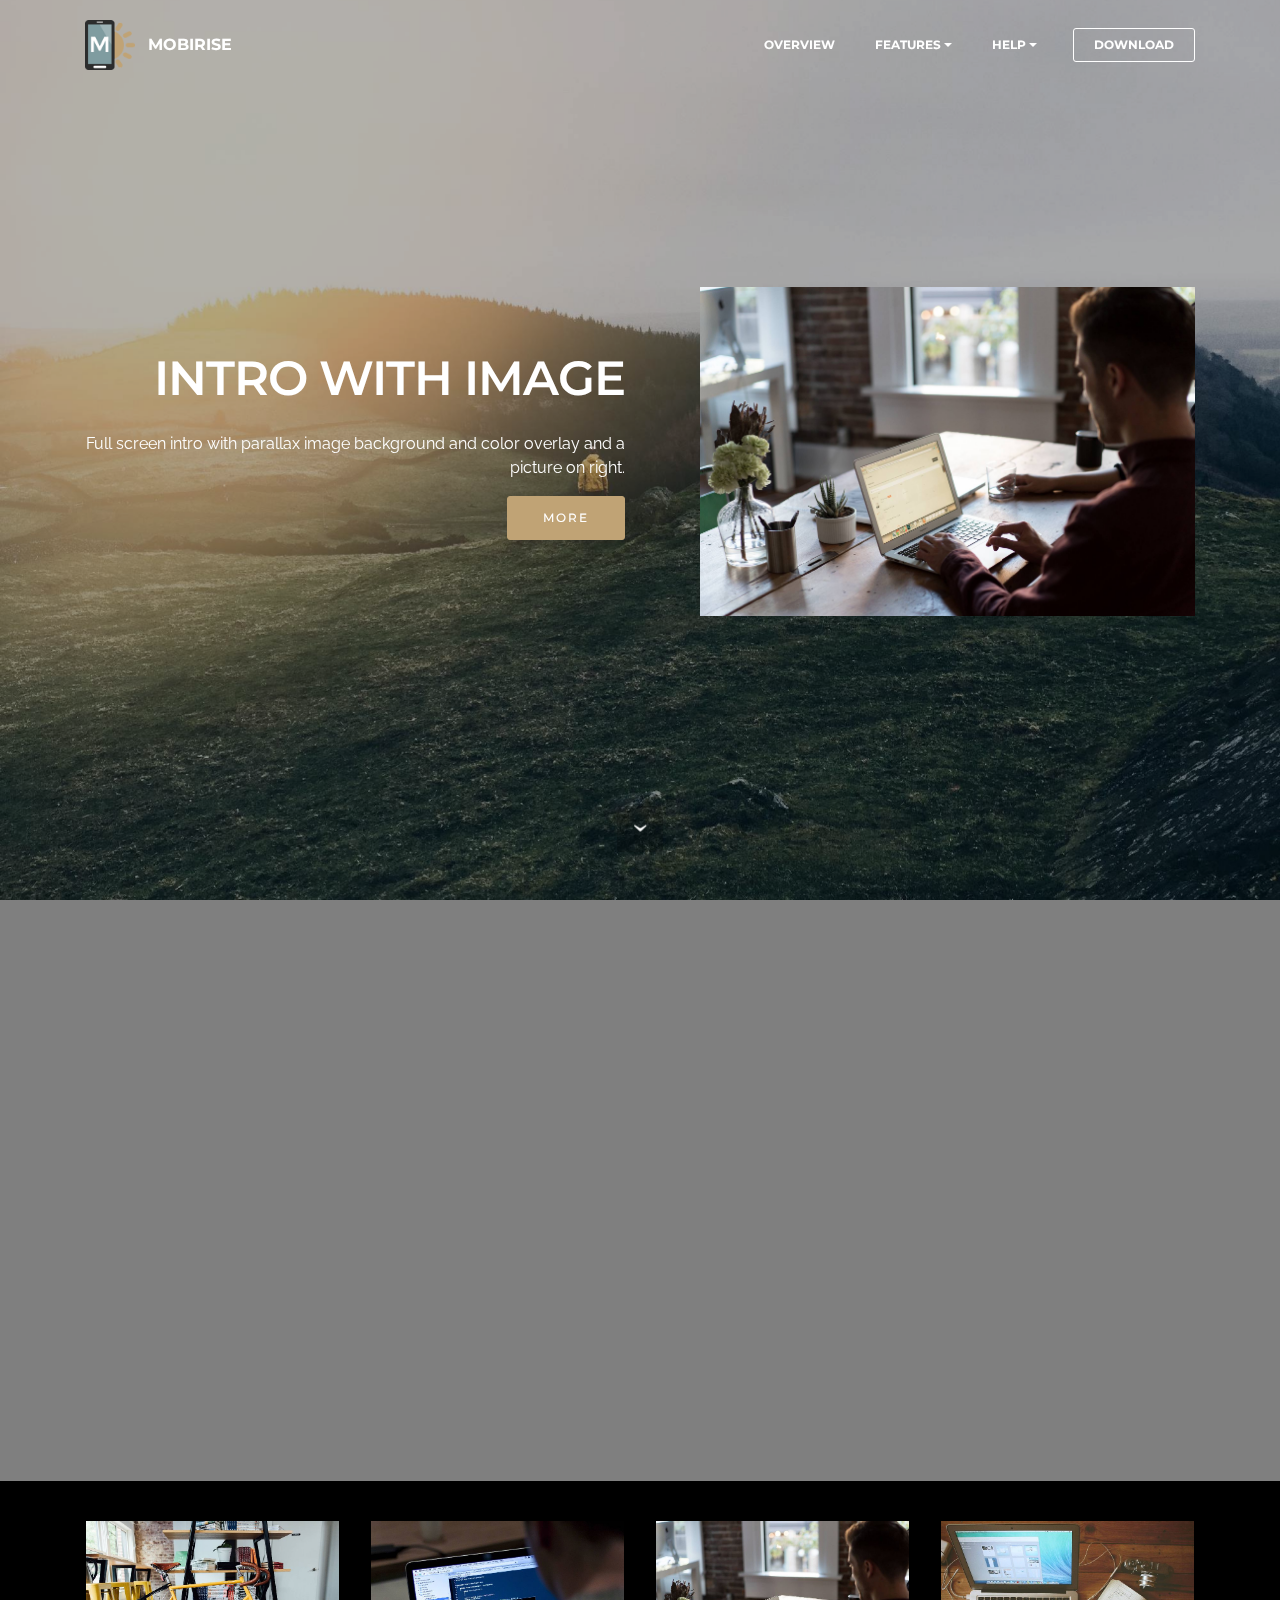
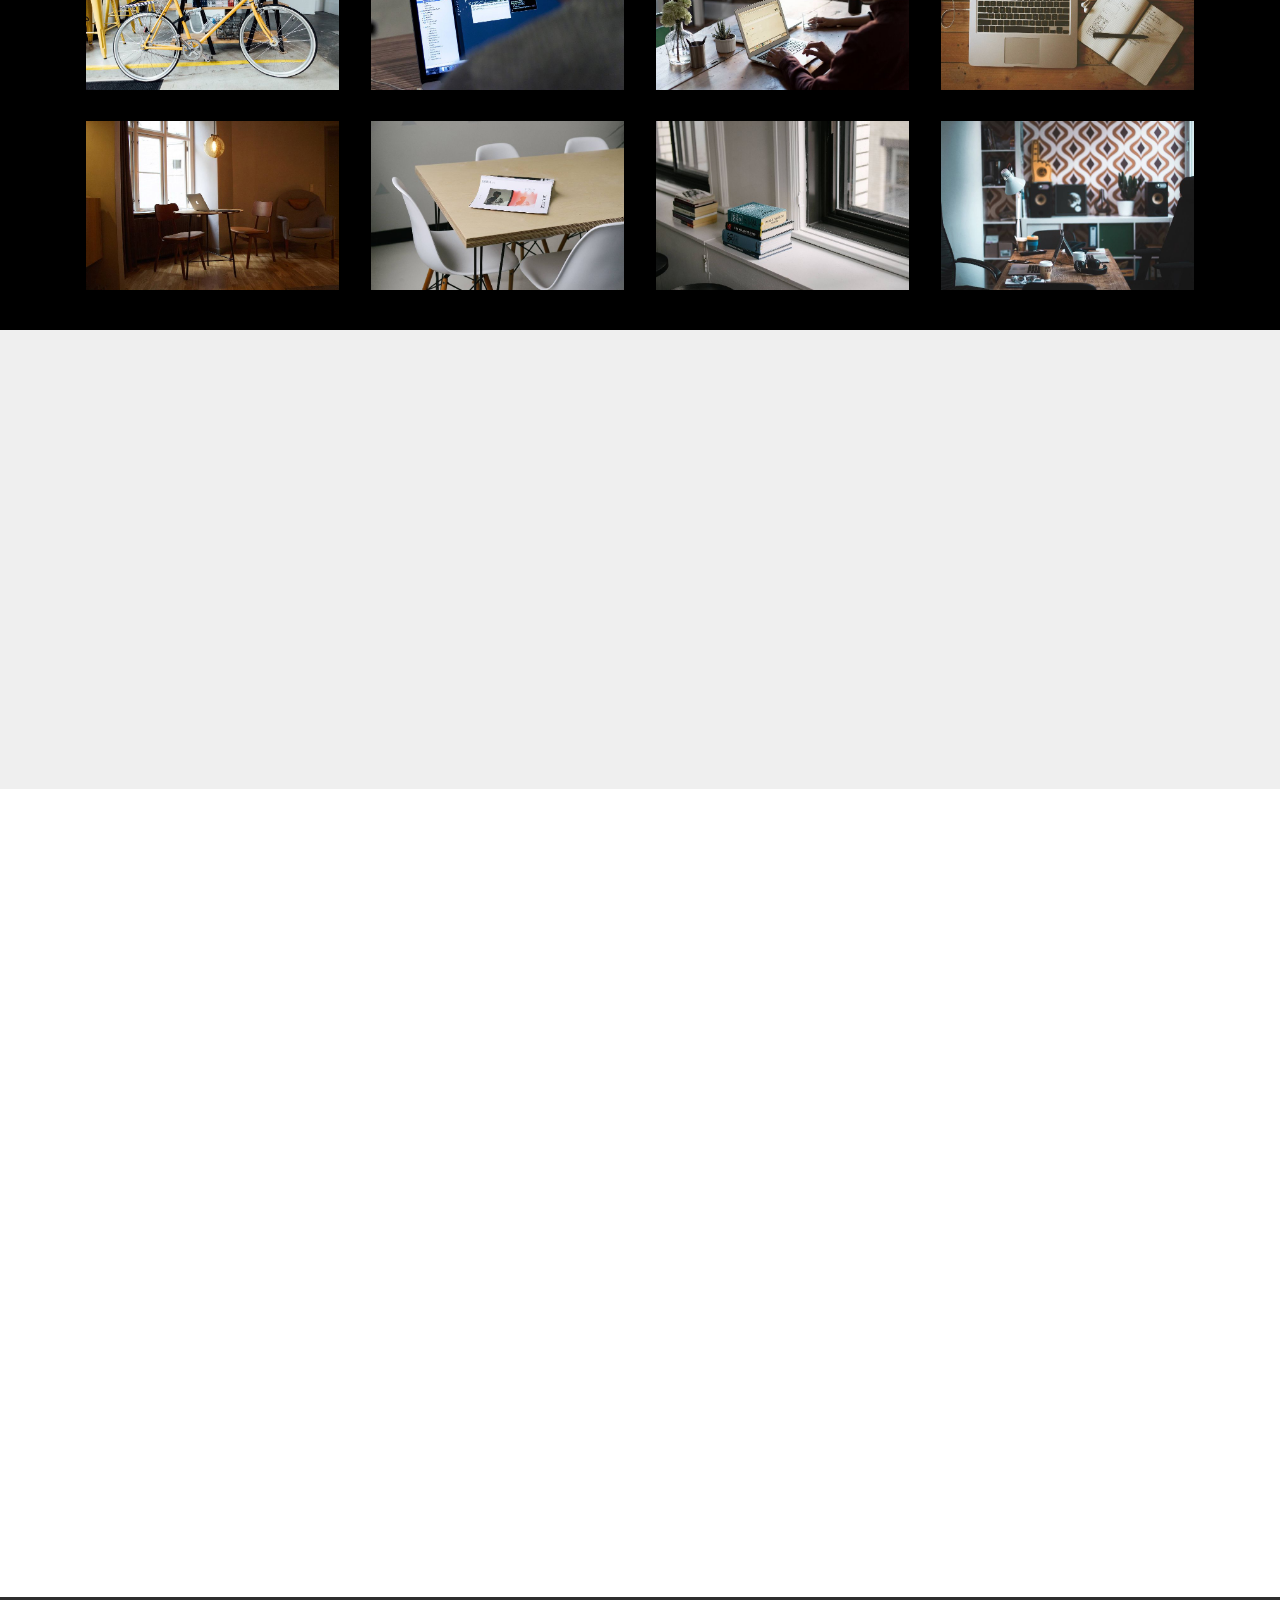
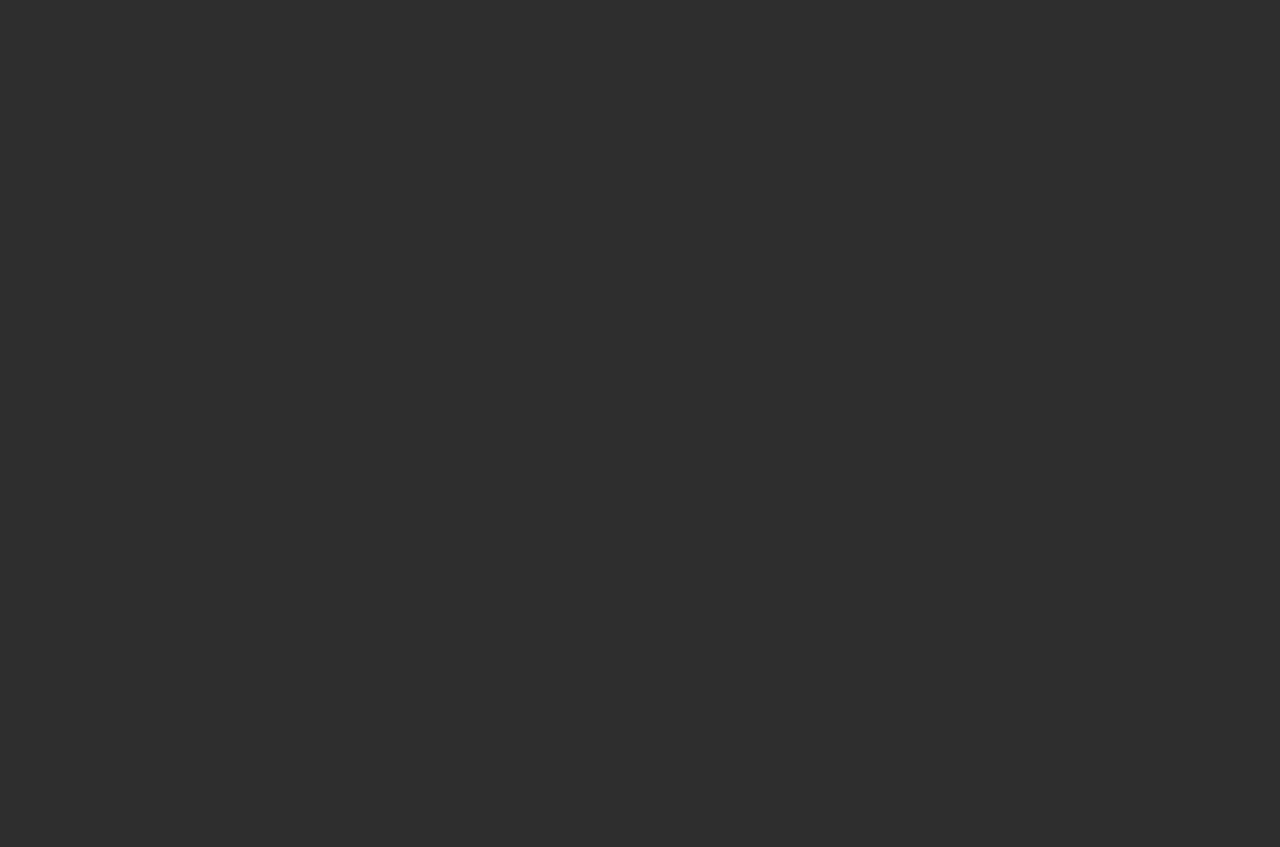
<file: index.html>
<!DOCTYPE html>
<html>
<head>
  <!-- Site made with Mobirise Website Builder v3.12.1, https://mobirise.com -->
  <meta charset="UTF-8">
  <meta http-equiv="X-UA-Compatible" content="IE=edge">
  <meta name="generator" content="Mobirise v3.12.1, mobirise.com">
  <meta name="viewport" content="width=device-width, initial-scale=1">
  <link rel="shortcut icon" href="assets/images/logo.png" type="image/x-icon">
  <meta name="description" content="">
  
  <link rel="stylesheet" href="https://fonts.googleapis.com/css?family=Lora:400,700,400italic,700italic&amp;subset=latin">
  <link rel="stylesheet" href="https://fonts.googleapis.com/css?family=Montserrat:400,700">
  <link rel="stylesheet" href="https://fonts.googleapis.com/css?family=Raleway:100,100i,200,200i,300,300i,400,400i,500,500i,600,600i,700,700i,800,800i,900,900i">
  <link rel="stylesheet" href="assets/bootstrap-material-design-font/css/material.css">
  <link rel="stylesheet" href="assets/et-line-font-plugin/style.css">
  <link rel="stylesheet" href="assets/tether/tether.min.css">
  <link rel="stylesheet" href="assets/bootstrap/css/bootstrap.min.css">
  <link rel="stylesheet" href="assets/dropdown/css/style.css">
  <link rel="stylesheet" href="assets/animate.css/animate.min.css">
  <link rel="stylesheet" href="assets/socicon/css/styles.css">
  <link rel="stylesheet" href="assets/theme/css/style.css">
  <link rel="stylesheet" href="assets/mobirise-gallery/style.css">
  <link rel="stylesheet" href="assets/mobirise/css/mbr-additional.css" type="text/css">
  
  
  
</head>
<body>
<section id="menu-0">

    <nav class="navbar navbar-dropdown bg-color transparent navbar-fixed-top">
        <div class="container">

            <div class="mbr-table">
                <div class="mbr-table-cell">

                    <div class="navbar-brand">
                        <a href="https://mobirise.com" class="navbar-logo"><img src="assets/images/logo.png" alt="Mobirise"></a>
                        <a class="navbar-caption" href="https://mobirise.com">MOBIRISE</a>
                    </div>

                </div>
                <div class="mbr-table-cell">

                    <button class="navbar-toggler pull-xs-right hidden-md-up" type="button" data-toggle="collapse" data-target="#exCollapsingNavbar">
                        <div class="hamburger-icon"></div>
                    </button>

                    <ul class="nav-dropdown collapse pull-xs-right nav navbar-nav navbar-toggleable-sm" id="exCollapsingNavbar"><li class="nav-item"><a class="nav-link link" href="https://mobirise.com/">OVERVIEW</a></li><li class="nav-item dropdown"><a class="nav-link link dropdown-toggle" data-toggle="dropdown-submenu" href="https://mobirise.com/">FEATURES</a><div class="dropdown-menu"><a class="dropdown-item" href="https://mobirise.com/">Mobile friendly</a><a class="dropdown-item" href="https://mobirise.com/">Based on Bootstrap</a><div class="dropdown"><a class="dropdown-item dropdown-toggle" data-toggle="dropdown-submenu" href="https://mobirise.com/">Trendy blocks</a><div class="dropdown-menu dropdown-submenu"><a class="dropdown-item" href="https://mobirise.com/">Image/content slider</a><a class="dropdown-item" href="https://mobirise.com/">Contact forms</a><a class="dropdown-item" href="https://mobirise.com/">Image gallery</a><a class="dropdown-item" href="https://mobirise.com/">Mobile menu</a><a class="dropdown-item" href="https://mobirise.com/">Google maps</a><a class="dropdown-item" href="https://mobirise.com/">Social buttons</a><a class="dropdown-item" href="https://mobirise.com/">Google fonts</a><a class="dropdown-item" href="https://mobirise.com/">Video background</a></div></div><a class="dropdown-item" href="https://mobirise.com/">Host anywhere</a></div></li><li class="nav-item dropdown"><a class="nav-link link dropdown-toggle" data-toggle="dropdown-submenu" href="https://mobirise.com/">HELP</a><div class="dropdown-menu"><a class="dropdown-item" href="http://forums.mobirise.com/">Forum</a><a class="dropdown-item" href="https://mobirise.com/">Tutorials</a><a class="dropdown-item" href="https://mobirise.com/">Contact us</a></div></li><li class="nav-item nav-btn"><a class="nav-link btn btn-white btn-white-outline" href="https://mobirise.com/">DOWNLOAD</a></li></ul>
                    <button hidden="" class="navbar-toggler navbar-close" type="button" data-toggle="collapse" data-target="#exCollapsingNavbar">
                        <div class="close-icon"></div>
                    </button>

                </div>
            </div>

        </div>
    </nav>

</section>

<section class="engine"><a rel="external" href="https://mobirise.com">Mobirise Web Site Builder</a></section><section class="mbr-section mbr-section-hero mbr-section-full header2 mbr-parallax-background mbr-after-navbar" id="header2-1" style="background-image: url(assets/images/landscape.jpg);">

    <div class="mbr-overlay" style="opacity: 0.3; background-color: rgb(0, 0, 0);">
    </div>

    <div class="mbr-table mbr-table-full">
        <div class="mbr-table-cell">

            <div class="container">
                <div class="mbr-section row">
                    <div class="mbr-table-md-up">
                        
                        
                        

                        <div class="mbr-table-cell col-md-5 content-size text-xs-center text-md-right">

                            <h3 class="mbr-section-title display-2">INTRO WITH IMAGE</h3>

                            <div class="mbr-section-text">
                                <p>Full screen intro with parallax image background and color overlay and a picture on right.</p>
                            </div>

                            <div class="mbr-section-btn"><a class="btn btn-primary" href="https://mobirise.com">MORE</a></div>

                        </div>
                        <div class="mbr-table-cell mbr-valign-top mbr-left-padding-md-up col-md-7 image-size" style="width: 50%;">
                            <div class="mbr-figure"><img src="assets/images/coworkers.jpg"></div>
                        </div>

                    </div>
                </div>
            </div>

        </div>
    </div>

    <div class="mbr-arrow mbr-arrow-floating hidden-sm-down" aria-hidden="true"><a href="#msg-box6-2"><i class="mbr-arrow-icon"></i></a></div>

</section>

<section class="mbr-section" id="msg-box6-2" data-bg-video="https://www.youtube.com/watch?v=uNCr7NdOJgw" style="padding-top: 120px; padding-bottom: 120px;">

    <div class="mbr-overlay" style="opacity: 0.5; background-color: rgb(0, 0, 0);">
    </div>
    <div class="container">
        <div class="row">
            <div class="mbr-table-md-up">

              <div class="mbr-table-cell mbr-right-padding-md-up mbr-valign-top col-md-7 image-size" style="width: 50%;">
                  <div class="mbr-figure"><img src="assets/images/desert.jpg"></div>
              </div>

              


              <div class="mbr-table-cell col-md-5 text-xs-center text-md-left content-size">
                  <h3 class="mbr-section-title display-2">INTRO WITH BACKGROUND VIDEO</h3>
                  <div class="lead">

                    <p>This is an intro with beautiful background video and image on the left side.</p>

                  </div>

                  
              </div>


              

            </div>
        </div>
    </div>

</section>

<section class="mbr-gallery mbr-section mbr-section-nopadding mbr-slider-carousel" id="gallery3-3" data-filter="false" style="background-color: rgb(0, 0, 0); padding-top: 1.5rem; padding-bottom: 1.5rem;">
    <!-- Filter -->
    

    <!-- Gallery -->
    <div class="mbr-gallery-row container">
        <div class=" mbr-gallery-layout-default">
            <div>
                <div>
                    <div class="mbr-gallery-item mbr-gallery-item__mobirise3 mbr-gallery-item--p1" data-tags="Awesome" data-video-url="false">
                        <div href="#lb-gallery3-3" data-slide-to="0" data-toggle="modal">
                            
                            

                            <img alt="" src="assets/images/bike-small.jpg">
                            
                            <span class="icon-focus"></span>
                            
                        </div>
                    </div><div class="mbr-gallery-item mbr-gallery-item__mobirise3 mbr-gallery-item--p1" data-tags="Responsive" data-video-url="false">
                        <div href="#lb-gallery3-3" data-slide-to="1" data-toggle="modal">
                            
                            

                            <img alt="" src="assets/images/code-man-small.jpg">
                            
                            <span class="icon-focus"></span>
                            
                        </div>
                    </div><div class="mbr-gallery-item mbr-gallery-item__mobirise3 mbr-gallery-item--p1" data-tags="Creative" data-video-url="false">
                        <div href="#lb-gallery3-3" data-slide-to="2" data-toggle="modal">
                            
                            

                            <img alt="" src="assets/images/coworkers-small.jpg">
                            
                            <span class="icon-focus"></span>
                            
                        </div>
                    </div><div class="mbr-gallery-item mbr-gallery-item__mobirise3 mbr-gallery-item--p1" data-tags="Animated" data-video-url="false">
                        <div href="#lb-gallery3-3" data-slide-to="3" data-toggle="modal">
                            
                            

                            <img alt="" src="assets/images/desktop-small.jpg">
                            
                            <span class="icon-focus"></span>
                            
                        </div>
                    </div><div class="mbr-gallery-item mbr-gallery-item__mobirise3 mbr-gallery-item--p1" data-tags="Awesome" data-video-url="false">
                        <div href="#lb-gallery3-3" data-slide-to="4" data-toggle="modal">
                            
                            

                            <img alt="" src="assets/images/room-laptop-small.jpg">
                            
                            <span class="icon-focus"></span>
                            
                        </div>
                    </div><div class="mbr-gallery-item mbr-gallery-item__mobirise3 mbr-gallery-item--p1" data-tags="Beautiful" data-video-url="false">
                        <div href="#lb-gallery3-3" data-slide-to="5" data-toggle="modal">
                            
                            

                            <img alt="" src="assets/images/table-small.jpg">
                            
                            <span class="icon-focus"></span>
                            
                        </div>
                    </div><div class="mbr-gallery-item mbr-gallery-item__mobirise3 mbr-gallery-item--p1" data-tags="Responsive" data-video-url="false">
                        <div href="#lb-gallery3-3" data-slide-to="6" data-toggle="modal">
                            
                            

                            <img alt="" src="assets/images/windows-books-small.jpg">
                            
                            <span class="icon-focus"></span>
                            
                        </div>
                    </div><div class="mbr-gallery-item mbr-gallery-item__mobirise3 mbr-gallery-item--p1" data-tags="Animated" data-video-url="false">
                        <div href="#lb-gallery3-3" data-slide-to="7" data-toggle="modal">
                            
                            

                            <img alt="" src="assets/images/working-area-small.jpg">
                            
                            <span class="icon-focus"></span>
                            
                        </div>
                    </div>
                </div>
            </div>
            <div class="clearfix"></div>
        </div>
    </div>

    <!-- Lightbox -->
    <div data-app-prevent-settings="" class="mbr-slider modal fade carousel slide" tabindex="-1" data-keyboard="true" data-interval="false" id="lb-gallery3-3">
        <div class="modal-dialog">
            <div class="modal-content">
                <div class="modal-body">
                    <ol class="carousel-indicators">
                        <li data-app-prevent-settings="" data-target="#lb-gallery3-3" class=" active" data-slide-to="0"></li><li data-app-prevent-settings="" data-target="#lb-gallery3-3" data-slide-to="1"></li><li data-app-prevent-settings="" data-target="#lb-gallery3-3" data-slide-to="2"></li><li data-app-prevent-settings="" data-target="#lb-gallery3-3" data-slide-to="3"></li><li data-app-prevent-settings="" data-target="#lb-gallery3-3" data-slide-to="4"></li><li data-app-prevent-settings="" data-target="#lb-gallery3-3" data-slide-to="5"></li><li data-app-prevent-settings="" data-target="#lb-gallery3-3" data-slide-to="6"></li><li data-app-prevent-settings="" data-target="#lb-gallery3-3" data-slide-to="7"></li>
                    </ol>
                    <div class="carousel-inner">
                        <div class="carousel-item active">
                            <img alt="" src="assets/images/bike.jpg">
                        </div><div class="carousel-item">
                            <img alt="" src="assets/images/code-man.jpg">
                        </div><div class="carousel-item">
                            <img alt="" src="assets/images/coworkers.jpg">
                        </div><div class="carousel-item">
                            <img alt="" src="assets/images/desktop.jpg">
                        </div><div class="carousel-item">
                            <img alt="" src="assets/images/room-laptop.jpg">
                        </div><div class="carousel-item">
                            <img alt="" src="assets/images/table.jpg">
                        </div><div class="carousel-item">
                            <img alt="" src="assets/images/windows-books.jpg">
                        </div><div class="carousel-item">
                            <img alt="" src="assets/images/working-area.jpg">
                        </div>
                    </div>
                    <a class="left carousel-control" role="button" data-slide="prev" href="#lb-gallery3-3">
                        <span class="icon-prev" aria-hidden="true"></span>
                        <span class="sr-only">Previous</span>
                    </a>
                    <a class="right carousel-control" role="button" data-slide="next" href="#lb-gallery3-3">
                        <span class="icon-next" aria-hidden="true"></span>
                        <span class="sr-only">Next</span>
                    </a>

                    <a class="close" href="#" role="button" data-dismiss="modal">
                        <span aria-hidden="true">×</span>
                        <span class="sr-only">Close</span>
                    </a>
                </div>
            </div>
        </div>
    </div>
</section>

<section class="mbr-cards mbr-section mbr-section-nopadding" id="features7-4" style="background-color: rgb(239, 239, 239);">

    

    <div class="mbr-cards-row row">
        <div class="mbr-cards-col col-xs-12 col-lg-3" style="padding-top: 80px; padding-bottom: 80px;">
            <div class="container">
                <div class="card cart-block">
                    <div class="card-img iconbox"><a href="https://mobirise.com" class="etl-icon icon-phone mbr-iconfont mbr-iconfont-features7" style="color: rgb(255, 255, 255);"></a></div>
                    <div class="card-block">
                        <h4 class="card-title">Bootstrap 4</h4>
                        
                        <p class="card-text">Bootstrap 4 has been noted as one of the most reliable and proven frameworks and Mobirise has been equipped to develop websites using this framework.</p>
                        
                    </div>
                </div>
            </div>
        </div>
        <div class="mbr-cards-col col-xs-12 col-lg-3" style="padding-top: 80px; padding-bottom: 80px;">
            <div class="container">
                <div class="card cart-block">
                    <div class="card-img iconbox"><a href="https://mobirise.com" class="etl-icon icon-edit mbr-iconfont mbr-iconfont-features7" style="color: rgb(255, 255, 255);"></a></div>
                    <div class="card-block">
                        <h4 class="card-title">Responsive</h4>
                        
                        <p class="card-text">One of Bootstrap 4's big points is responsiveness and Mobirise makes effective use of this by generating highly responsive website for you.</p>
                        
                    </div>
                </div>
          </div>
        </div>
        <div class="mbr-cards-col col-xs-12 col-lg-3" style="padding-top: 80px; padding-bottom: 80px;">
            <div class="container">
                <div class="card cart-block">
                    <div class="card-img iconbox"><a href="https://mobirise.com" class="etl-icon icon-briefcase mbr-iconfont mbr-iconfont-features7" style="color: rgb(255, 255, 255);"></a></div>
                    <div class="card-block">
                        <h4 class="card-title">Web Fonts</h4>
                        
                        <p class="card-text">Google has a highly exhaustive list of fonts compiled into its web font platform and Mobirise makes it easy for you to use them on your website easily and freely.</p>
                        
                    </div>
                </div>
            </div>
        </div>
        <div class="mbr-cards-col col-xs-12 col-lg-3" style="padding-top: 80px; padding-bottom: 80px;">
            <div class="container">
                <div class="card cart-block">
                    <div class="card-img iconbox"><a href="https://mobirise.com" class="etl-icon icon-linegraph mbr-iconfont mbr-iconfont-features7" style="color: rgb(255, 255, 255);"></a></div>
                    <div class="card-block">
                        <h4 class="card-title">Unlimited Sites</h4>
                        
                        <p class="card-text">Mobirise gives you the freedom to develop as many websites as you like given the fact that it is a desktop app.</p>
                        
                    </div>
                </div>
            </div>
        </div>
        
        
    </div>
</section>

<section class="mbr-section mbr-section-nopadding" id="video1-5">

    <div class="mbr-figure">
        <div><iframe class="mbr-embedded-video" src="https://www.youtube.com/embed/Tq7p44IA-1U?rel=0&amp;amp;showinfo=0&amp;autoplay=0&amp;loop=0" width="1280" height="720" frameborder="0" allowfullscreen></iframe></div>
        <div class="mbr-figure-caption">
            <div class="container"><p>Cut down the development time with drag-and-drop website builder.</p></div>
        </div>
    </div>

</section>

<section class="mbr-section mbr-section-md-padding" id="social-buttons4-6" style="background-color: rgb(46, 46, 46); padding-top: 90px; padding-bottom: 90px;">
    
    <div class="container">
        <div class="row">
            <div class="col-md-8 col-md-offset-2 text-xs-center">
                <h3 class="mbr-section-title display-2">FOLLOW US</h3>
                <div><a class="btn btn-social" title="Twitter" target="_blank" href="https://twitter.com/mobirise"><i class="socicon socicon-twitter"></i></a> <a class="btn btn-social" title="Facebook" target="_blank" href="https://www.facebook.com/pages/Mobirise/1616226671953247"><i class="socicon socicon-facebook"></i></a> <a class="btn btn-social" title="Google+" target="_blank" href="https://plus.google.com/u/0/+Mobirise/posts"><i class="socicon socicon-googleplus"></i></a> <a class="btn btn-social" title="YouTube" target="_blank" href="https://www.youtube.com/channel/UCt_tncVAetpK5JeM8L-8jyw"><i class="socicon socicon-youtube"></i></a> <a class="btn btn-social" title="Instagram" target="_blank" href="https://instagram.com/mobirise/"><i class="socicon socicon-instagram"></i></a> <a class="btn btn-social" title="Pinterest" target="_blank" href="https://www.pinterest.com/mobirise/"><i class="socicon socicon-pinterest"></i></a> <a class="btn btn-social" title="Tumblr" target="_blank" href="http://mobirise.tumblr.com/"><i class="socicon socicon-tumblr"></i></a> <a class="btn btn-social" title="LinkedIn" target="_blank" href="https://www.linkedin.com/in/mobirise"><i class="socicon socicon-linkedin"></i></a> <a class="btn btn-social" title="VKontakte" target="_blank" href="#"><i class="socicon socicon-vkontakte"></i></a> <a class="btn btn-social" title="Odnoklassniki" target="_blank" href="#"><i class="socicon socicon-odnoklassniki"></i></a> </div>
            </div>
        </div>
    </div>
</section>

<section class="mbr-footer mbr-section mbr-section-md-padding" id="contacts3-7" style="background-color: rgb(46, 46, 46); padding-top: 90px; padding-bottom: 90px;">


    <div class="row">
    
            <div class="mbr-company col-xs-12 col-md-6 col-lg-3">

                <div class="mbr-company card">
                    <div><img src="assets/images/logo.png" class="card-img-top"></div>
                    <div class="card-block">
                        <p class="card-text">Footer with solid color background and a contact form, Easily add subscribe and contact forms without any server-side integration.</p>
                    </div>
                    <ul class="list-group list-group-flush">
                        <li class="list-group-item">
                            <span class="list-group-icon"><span class="etl-icon icon-phone mbr-iconfont-company-contacts3"></span></span>
                            <span class="list-group-text">+1 (0) 000 0000 001 or +1 (0) 000 0000 002</span>
                        </li>
                        <li class="list-group-item">
                            <span class="list-group-icon"><span class="etl-icon icon-map-pin mbr-iconfont-company-contacts3"></span></span>
                            <span class="list-group-text">1234 Street Name, City AA 99999</span>
                        </li>
                        <li class="list-group-item active">
                            <span class="list-group-icon"><span class="etl-icon icon-envelope mbr-iconfont-company-contacts3"></span></span>
                            <span class="list-group-text"><a href="mailto:support@mobirise.com">support@mobirise.com</a></span>
                        </li>
                    </ul>
                </div>

            </div>
            <div class="mbr-footer-content col-xs-12 col-md-6 col-lg-3">
                <h4>Categories</h4>
                <ul><li><a class="text-white" href="#">Business</a></li><li><a class="text-white" href="#">Design</a></li><li><a class="text-white" href="#">Real life</a></li><li><a class="text-white" href="#">Science</a></li><li><a class="text-white" href="#">Tech</a></li></ul>
            </div>
            <div class="mbr-footer-content col-xs-12 col-md-6 col-lg-3">
                <p><strong>Contacts</strong><br>Email: support@mobirise.com<br>Phone: +1 (0) 000 0000 001<br>Fax: +1 (0) 000 0000 002<br><br><br><strong>Address</strong><br>1234 Street Name<br>City, AA 99999</p>
            </div>
            <div class="col-xs-12 col-md-6 col-lg-3" data-form-type="formoid">

                <div data-form-alert="true">
                    <div hidden="" data-form-alert-success="true">Thanks for filling out form!</div>
                </div>

                <form action="https://mobirise.com/" method="post" data-form-title="MESSAGE">

                    <input type="hidden" value="eW0sp+XZEk5GRRF5CAF8X1cyfjHO0x9x2kc4NFBm53HZGWmPB66LsTWTcsXUF0p6T2fqyPWfpx5mAl3FO3kk52InHJVIKcxwDVCiKvB5P3mEQrYX1X7NwQKAPimGyHtk" data-form-email="true">

                    

                    <div class="form-group">
                        <label class="form-control-label" for="contacts3-7-email">Email<span class="form-asterisk">*</span></label>
                        <input type="email" class="form-control input-sm input-inverse" name="email" required="" data-form-field="Email" id="contacts3-7-email">
                    </div>

                    

                    <div class="form-group">
                        <label class="form-control-label" for="contacts3-7-message">Message</label>
                        <textarea class="form-control input-sm input-inverse" name="message" data-form-field="Message" rows="5" id="contacts3-7-message"></textarea>
                    </div>

                    <div><button type="submit" class="btn btn-sm btn-black">Contact us</button></div>

                </form>

            </div>
        </div>
</section>


  <script src="assets/web/assets/jquery/jquery.min.js"></script>
  <script src="assets/tether/tether.min.js"></script>
  <script src="assets/bootstrap/js/bootstrap.min.js"></script>
  <script src="assets/smooth-scroll/smooth-scroll.js"></script>
  <script src="assets/dropdown/js/script.min.js"></script>
  <script src="assets/touch-swipe/jquery.touch-swipe.min.js"></script>
  <script src="assets/viewport-checker/jquery.viewportchecker.js"></script>
  <script src="assets/jarallax/jarallax.js"></script>
  <script src="assets/jquery-mb-ytplayer/jquery.mb.ytplayer.min.js"></script>
  <script src="assets/masonry/masonry.pkgd.min.js"></script>
  <script src="assets/imagesloaded/imagesloaded.pkgd.min.js"></script>
  <script src="assets/bootstrap-carousel-swipe/bootstrap-carousel-swipe.js"></script>
  <script src="assets/theme/js/script.js"></script>
  <script src="assets/mobirise-gallery/player.min.js"></script>
  <script src="assets/mobirise-gallery/script.js"></script>
  <script src="assets/formoid/formoid.min.js"></script>
  
  
  <input name="animation" type="hidden">
  </body>
</html>
</file>
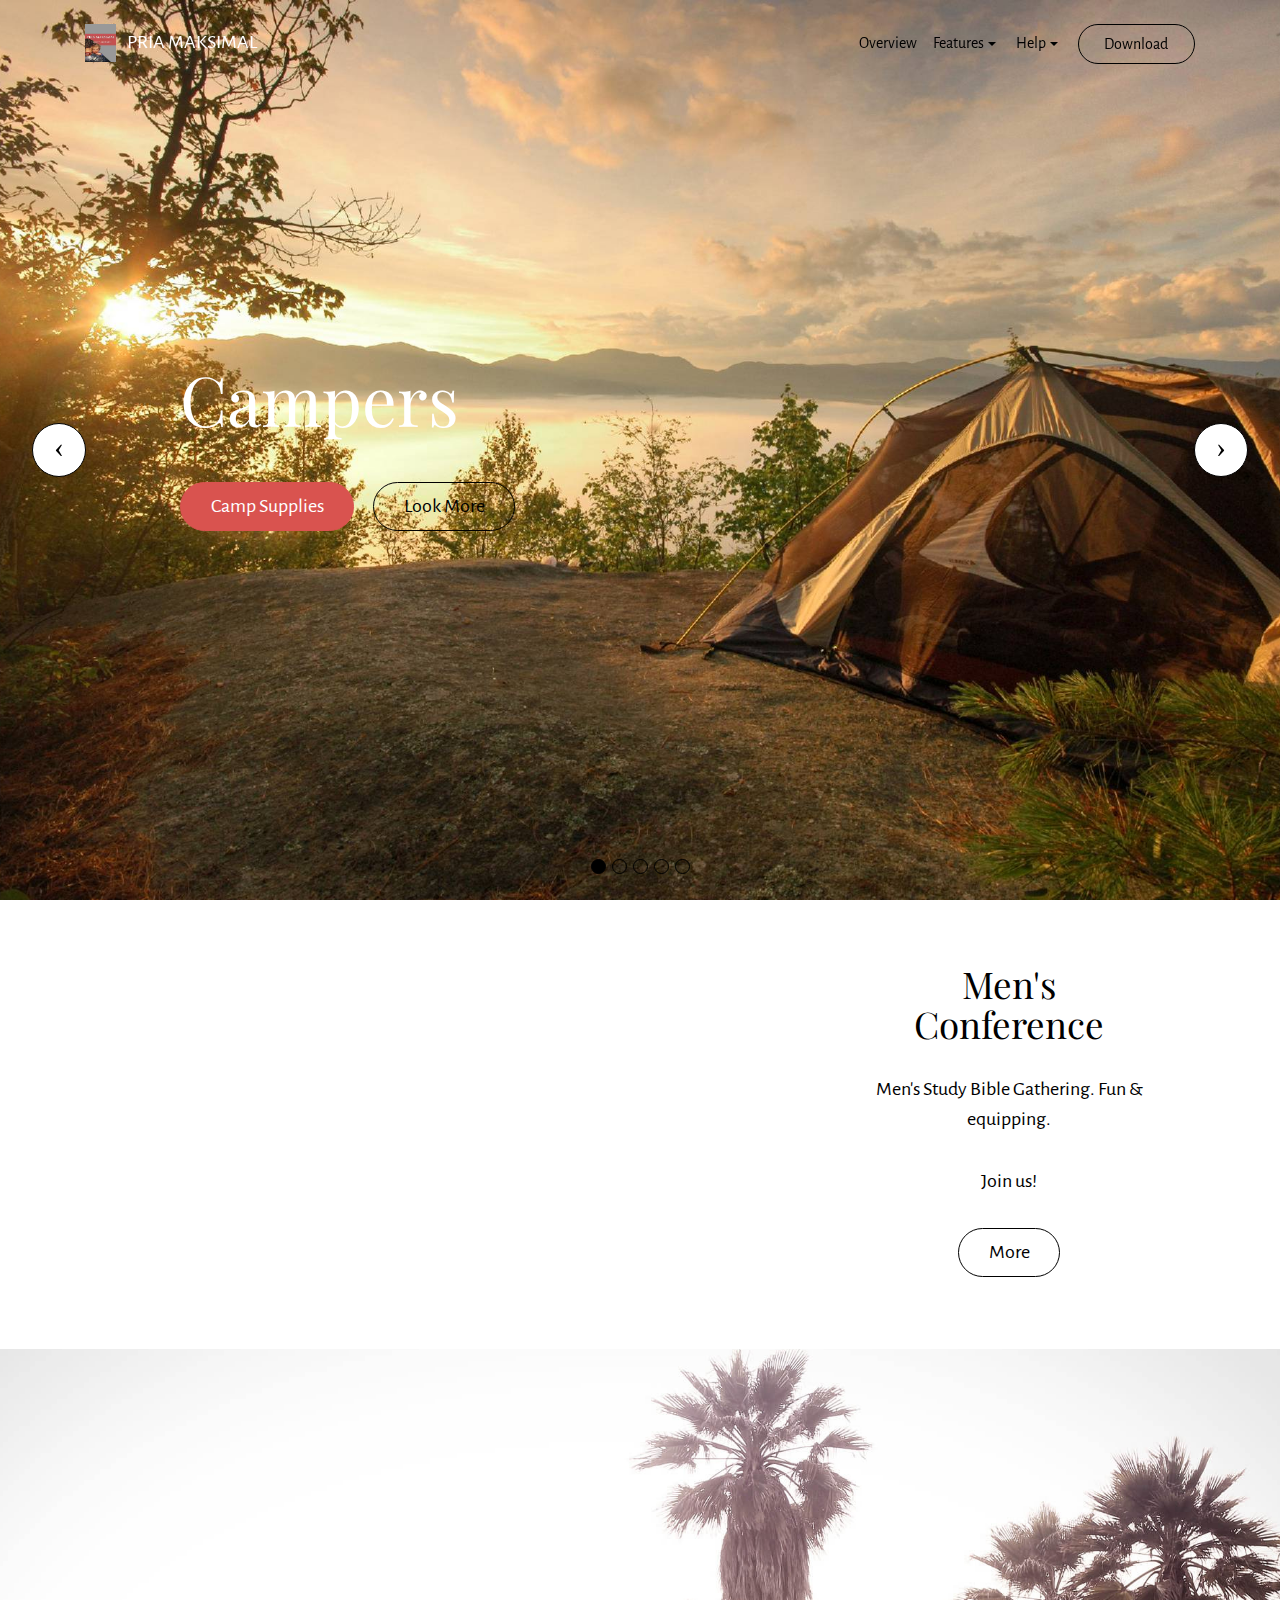
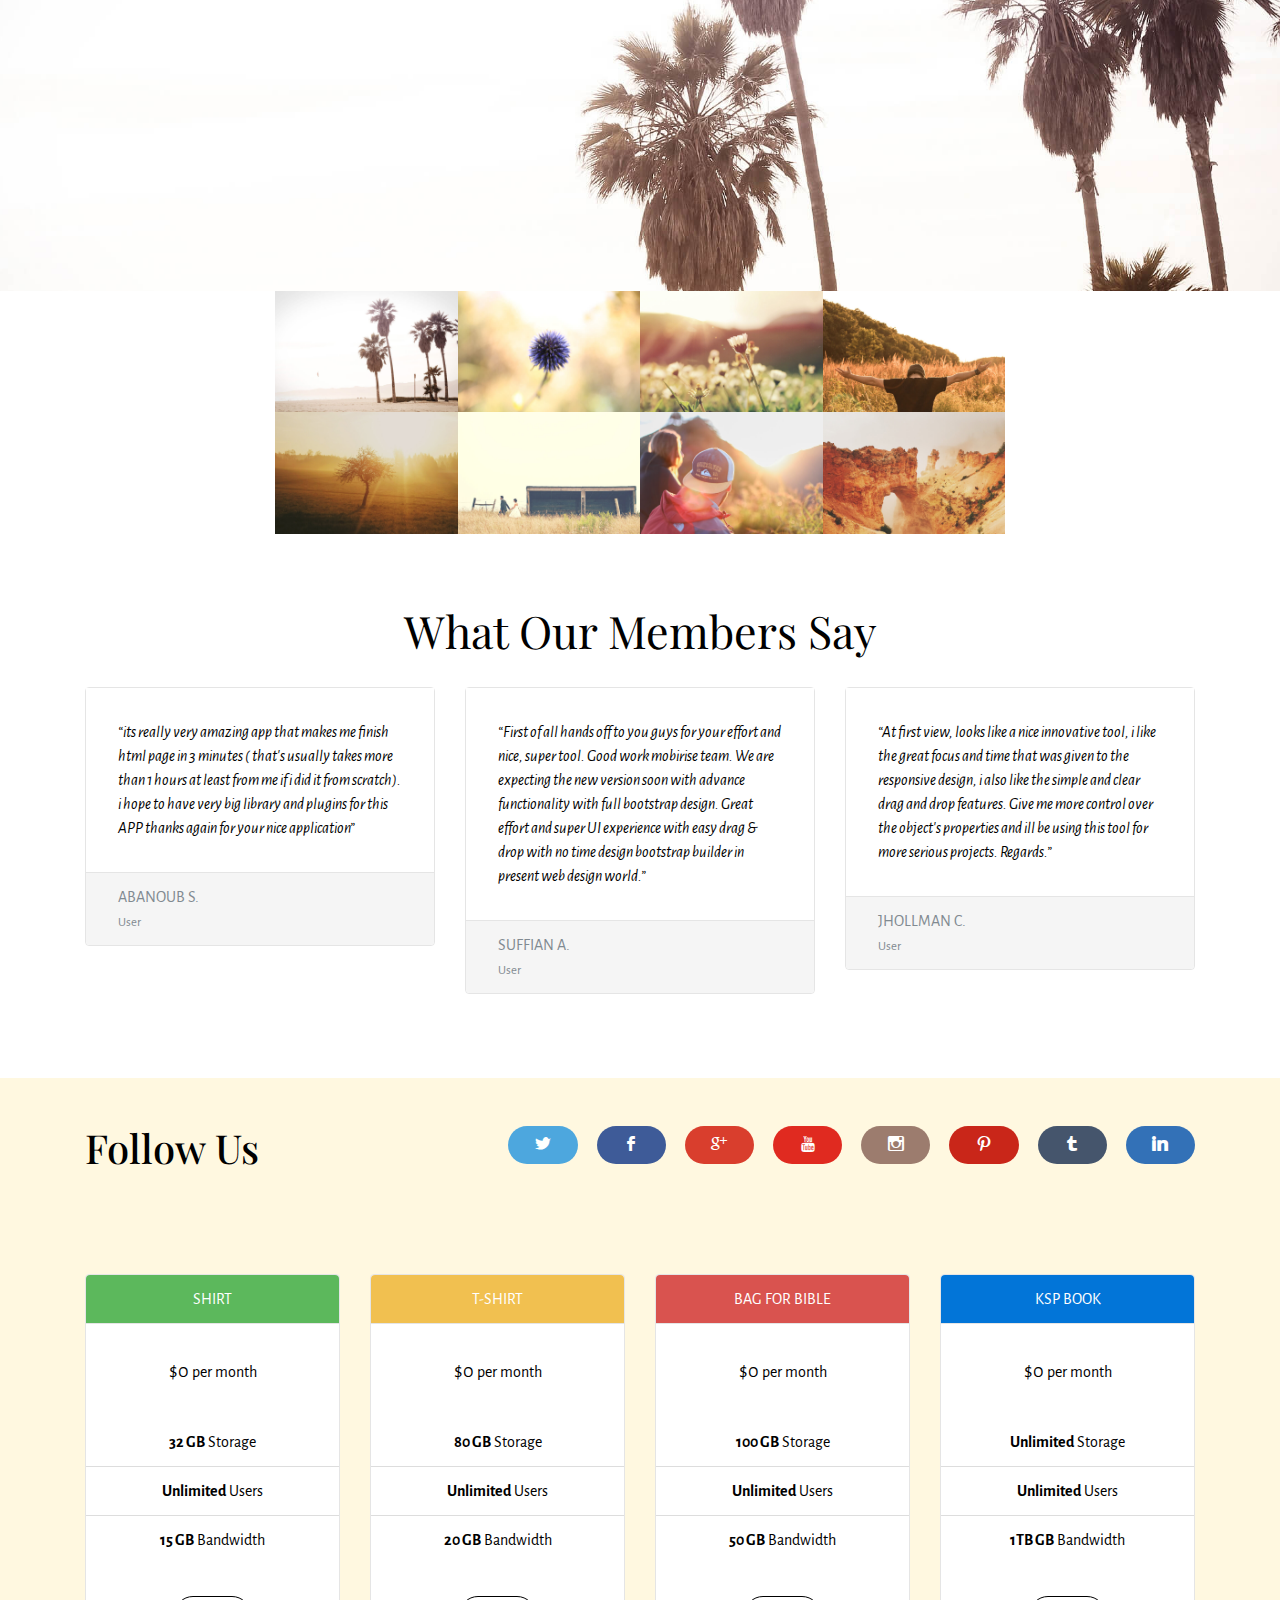
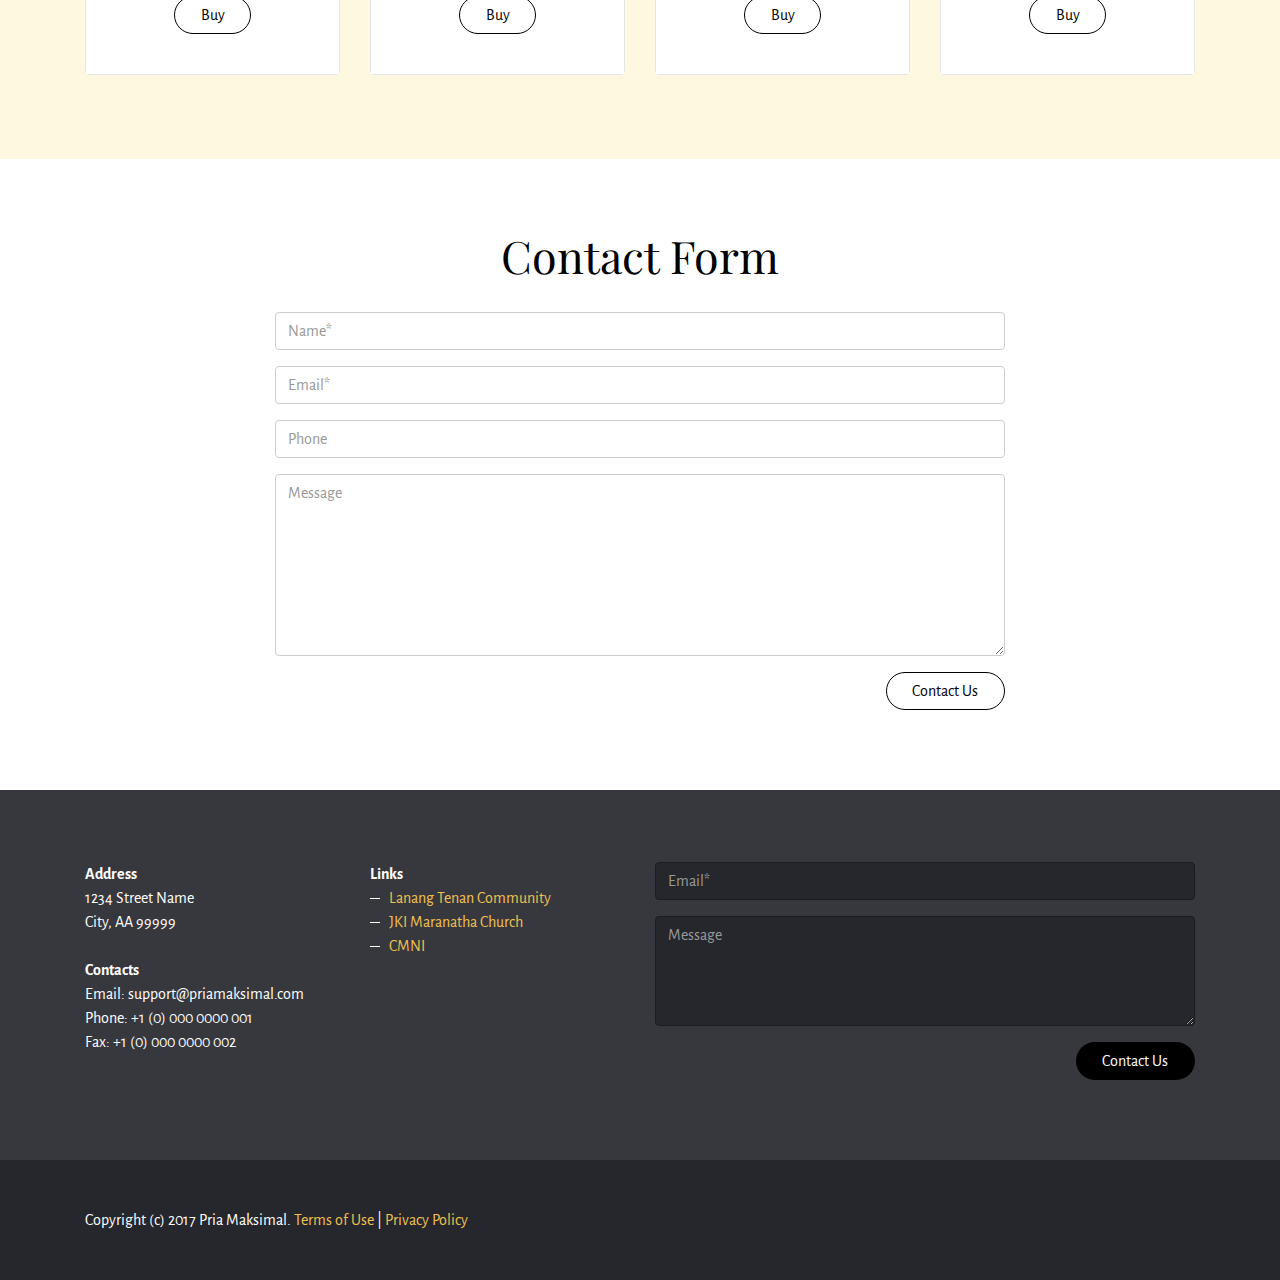
<file: PriaMaksimal/index.html>
<!DOCTYPE html>
<html>
<head>
  <!-- Site made with Mobirise Website Builder v3.12.1, https://mobirise.com -->
  <meta charset="UTF-8">
  <meta http-equiv="X-UA-Compatible" content="IE=edge">
  <meta name="generator" content="Mobirise v3.12.1, mobirise.com">
  <meta name="viewport" content="width=device-width, initial-scale=1">
  <link rel="shortcut icon" href="assets/images/logo.png" type="image/x-icon">
  <meta name="description" content="">
  
  <link rel="stylesheet" href="https://fonts.googleapis.com/css?family=Playfair+Display:400,700&subset=latin,cyrillic">
  <link rel="stylesheet" href="https://fonts.googleapis.com/css?family=Alegreya+Sans:400,700&subset=latin,vietnamese,latin-ext">
  <link rel="stylesheet" href="assets/tether/tether.min.css">
  <link rel="stylesheet" href="assets/bootstrap/css/bootstrap.min.css">
  <link rel="stylesheet" href="assets/socicon/css/socicon.min.css">
  <link rel="stylesheet" href="assets/puritym/css/style.css">
  <link rel="stylesheet" href="assets/dropdown-menu/style.light.css">
  <link rel="stylesheet" href="assets/mobirise/css/mbr-additional.css" type="text/css">
  
  
  
</head>
<body>
<section id="dropdown-menu-e">

    <nav class="navbar navbar-dropdown bg-color transparent navbar-fixed-top">

        <div class="container">

            <div class="navbar-brand">
                <a href="https://priamaksimal.com" class="navbar-logo"><img src="assets/images/priamaksimal-logo-104x128.jpg" alt="Mobirise"></a>
                <a class="text-white" href="https://mobirise.com">PRIA MAKSIMAL</a>
            </div>

            <button class="navbar-toggler pull-xs-right hidden-md-up" type="button" data-toggle="collapse" data-target="#exCollapsingNavbar">
                <div class="hamburger-icon"></div>
            </button>

            <ul class="nav-dropdown collapse pull-xs-right navbar-toggleable-sm nav navbar-nav" id="exCollapsingNavbar"><li class="nav-item"><a class="nav-link link" href="https://mobirise.com/">Overview</a></li><li class="nav-item dropdown"><a class="nav-link link dropdown-toggle" data-toggle="dropdown-submenu" href="https://mobirise.com/">Features</a><div class="dropdown-menu"><a class="dropdown-item" href="https://mobirise.com/">Mobile friendly</a><a class="dropdown-item" href="https://mobirise.com/">Based on Bootstrap</a><div class="dropdown"><a class="dropdown-item dropdown-toggle" data-toggle="dropdown-submenu" href="https://mobirise.com/">Trendy blocks</a><div class="dropdown-menu dropdown-submenu"><a class="dropdown-item" href="https://mobirise.com/">Image/content slider</a><a class="dropdown-item" href="https://mobirise.com/">Contact forms</a><a class="dropdown-item" href="https://mobirise.com/">Image gallery</a><a class="dropdown-item" href="https://mobirise.com/">Mobile menu</a><a class="dropdown-item" href="https://mobirise.com/">Google maps</a><a class="dropdown-item" href="https://mobirise.com/">Social buttons</a><a class="dropdown-item" href="https://mobirise.com/">Google fonts</a><a class="dropdown-item" href="https://mobirise.com/">Video background</a></div></div><a class="dropdown-item" href="https://mobirise.com/">Host anywhere</a></div></li><li class="nav-item dropdown"><a class="nav-link link dropdown-toggle" data-toggle="dropdown-submenu" href="https://mobirise.com/">Help</a><div class="dropdown-menu"><a class="dropdown-item" href="http://forums.mobirise.com/">Forum</a><a class="dropdown-item" href="https://mobirise.com/">Tutorials</a><a class="dropdown-item" href="https://mobirise.com/">Contact us</a></div></li><li class="nav-item nav-btn"><a class="nav-link btn btn-black btn-black-outline" href="https://mobirise.com/">Download</a></li></ul>

        </div>

    </nav>

</section>

<section class="mbr-slider mbr-section mbr-section__container carousel slide mbr-section-nopadding" data-ride="carousel" data-keyboard="false" data-wrap="true" data-interval="5000" id="slider-1" style="background-color: rgb(255, 255, 255);">
    <div>
        <div>
            <div>
                <ol class="carousel-indicators">
                    <li data-app-prevent-settings="" data-target="#slider-1" data-slide-to="0" class="active"></li><li data-app-prevent-settings="" data-target="#slider-1" data-slide-to="1"></li><li data-app-prevent-settings="" data-target="#slider-1" data-slide-to="2"></li><li data-app-prevent-settings="" data-target="#slider-1" data-slide-to="3"></li><li data-app-prevent-settings="" data-target="#slider-1" class="" data-slide-to="4"></li>
                </ol>
                <div class="carousel-inner" role="listbox">
                    <div class="mbr-section carousel-item dark center mbr-section-full active" style="background-image: url(assets/images/forestcamp-2000x1250.jpg);">
                        <div class="mbr-table-cell">
                         
                            <div class=" container">
                                
                                <div class="row">
                                    <div class="col-md-8 col-md-offset-1">
                                        <h2 class="mbr-section-title display-1">Campers</h2>
                                        

                                        <div><a class="btn btn-lg btn-danger" href="https://mobirise.com">Camp Supplies</a> <a class="btn btn-lg btn-secondary-outline" href="https://mobirise.com">Look More</a></div>
                                    </div>
                                </div>
                            </div>
                        </div>
                    </div><div class="mbr-section carousel-item dark center mbr-section-full" style="background-image: url(assets/images/bibledesk-2000x1334.jpg);">
                        <div class="mbr-table-cell">
                         
                            <div class=" container">
                                
                                <div class="row">
                                    <div class="col-md-8 col-md-offset-2 text-xs-center">
                                        <h2 class="mbr-section-title display-1">Men's Bible Class</h2>
                                        

                                        <div><a class="btn btn-lg btn-danger" href="https://mobirise.com">Registration</a> <a class="btn btn-lg btn-secondary-outline" href="https://mobirise.com">Download Syllabus</a></div>
                                    </div>
                                </div>
                            </div>
                        </div>
                    </div><div class="mbr-section carousel-item dark center mbr-section-full" style="background-image: url(assets/images/handsup-2000x1333.jpg);">
                        <div class="mbr-table-cell">
                         
                            <div class=" container">
                                
                                <div class="row">
                                    <div class="col-md-8 col-md-offset-2 text-xs-center">
                                        <h2 class="mbr-section-title display-1">Weekly Ministry</h2>
                                        

                                        <div><a class="btn btn-lg btn-danger" href="https://mobirise.com">Invite Friends</a> <a class="btn btn-lg btn-secondary-outline" href="https://mobirise.com">Schedule 2017</a></div>
                                    </div>
                                </div>
                            </div>
                        </div>
                    </div><div class="mbr-section carousel-item dark center mbr-section-full" style="background-image: url(assets/images/praisepeople-2000x1333.jpg);">
                        <div class="mbr-table-cell">
                         
                            <div class=" container">
                                
                                <div class="row">
                                    <div class="col-md-8 col-md-offset-1">
                                        <h2 class="mbr-section-title display-1">Men's Camp 2017</h2>
                                        

                                        <div><a class="btn btn-lg btn-danger" href="https://mobirise.com">Registration</a> </div>
                                    </div>
                                </div>
                            </div>
                        </div>
                    </div><div class="mbr-section carousel-item dark center mbr-section-full" style="background-image: url(assets/images/militarybible-petitionpage-2000x1012.jpg);">
                        <div class="mbr-table-cell">
                         
                            <div class=" container">
                                
                                <div class="row">
                                    <div class="col-md-8 col-md-offset-3 text-xs-right">
                                        <h2 class="mbr-section-title display-1">Men's Breakfast</h2>
                                        

                                        <div><a class="btn btn-lg btn-danger" href="https://mobirise.com">Sermons</a> <a class="btn btn-lg btn-secondary-outline" href="https://mobirise.com">Prayer Meeting Schedule</a></div>
                                    </div>
                                </div>
                            </div>
                        </div>
                    </div>
                </div>
                
                <a data-app-prevent-settings="" class="left carousel-control" role="button" data-slide="prev" href="#slider-1">
                    <span class="icon-prev" aria-hidden="true"></span>
                    <span class="sr-only">Previous</span>
                </a>
                <a data-app-prevent-settings="" class="right carousel-control" role="button" data-slide="next" href="#slider-1">
                    <span class="icon-next" aria-hidden="true"></span>
                    <span class="sr-only">Next</span>
                </a>
            </div>
        </div>
    </div>
</section>

<section class="mbr-section mbr-section-nopadding" id="msg-box5-2" style="background-color: rgb(255, 255, 255); padding-top: 0rem; padding-bottom: 0rem;">
    
    <div class="container">
        <div class="row">
            <div class="col-xs-12 col-lg-9 mbr-table-cell-lg image-size" style="width: 50%;">
                <div class="mbr-figure"><iframe class="mbr-embedded-video" src="https://www.youtube.com/embed/6eFg68HwTKI?rel=0&amp;amp;showinfo=0&amp;autoplay=0&amp;loop=0" width="1280" height="720" frameborder="0" allowfullscreen></iframe></div>
            </div>
            <div class="col-xs-12 col-lg-3 mbr-inner-padding text-xs-center mbr-table-cell-lg">
                <h3 class="mbr-section-title display-4">Men's Conference</h3>
                
                <div class="lead"><p>Men's Study Bible Gathering. Fun &amp; equipping.</p><p>Join us!</p></div>
                <div><a class="btn btn-lg btn-secondary-outline" href="https://mobirise.com">More</a></div>
            </div>
            
        </div>
    </div>
</section>

<section class="mbr-section col-undefined mbr-parallax-background" id="content5-3" style="background-image: url(assets/images/photo-3.jpg); padding-top: 9rem; padding-bottom: 9rem;">
    <div class="mbr-overlay" style="opacity: 0.7; background-color: rgb(255, 255, 255);"></div>
    <div class="container">
        <h3 class="mbr-section-title display-2">Easy to Use!</h3>
        <div class="lead"><p>Make your own website in a few clicks! Mobirise helps you cut down development time by providing you with a flexible website editor with a drag and drop interface. MobiRise Website Builder creates responsive, retina and mobile friendly websites in a few clicks. Mobirise is one of the easiest website development tools available today. It also gives you the freedom to develop as many websites as you like given the fact that it is a desktop app.</p></div>
    </div>
</section>

<section class="mbr-gallery mbr-section mbr-section-nopadding mbr-section__container mbr-section__container--isolated" id="gallery2-5">
    <!-- Gallery -->
    <div class=" container">
        <div class=" mbr-gallery-layout-article row">
            <div class=" col-md-8 col-md-offset-2">
                <div>
                    <div class="mbr-gallery-item">
                        <a data-toggle="modal" href="#lb-gallery2-5" data-slide-to="0">
                            <img alt="" src="assets/images/photo-3-small.jpg">
                            <span class="icon fa fa-search-plus"></span>
                        </a>
                    </div><div class="mbr-gallery-item">
                        <a data-toggle="modal" href="#lb-gallery2-5" data-slide-to="1">
                            <img alt="" src="assets/images/photo-4-small.jpg">
                            <span class="icon fa fa-search-plus"></span>
                        </a>
                    </div><div class="mbr-gallery-item">
                        <a data-toggle="modal" href="#lb-gallery2-5" data-slide-to="2">
                            <img alt="" src="assets/images/photo-5-small.jpg">
                            <span class="icon fa fa-search-plus"></span>
                        </a>
                    </div><div class="mbr-gallery-item">
                        <a data-toggle="modal" href="#lb-gallery2-5" data-slide-to="3">
                            <img alt="" src="assets/images/photo-7-small.jpg">
                            <span class="icon fa fa-search-plus"></span>
                        </a>
                    </div><div class="mbr-gallery-item">
                        <a data-toggle="modal" href="#lb-gallery2-5" data-slide-to="4">
                            <img alt="" src="assets/images/photo-8-small.jpg">
                            <span class="icon fa fa-search-plus"></span>
                        </a>
                    </div><div class="mbr-gallery-item">
                        <a data-toggle="modal" href="#lb-gallery2-5" data-slide-to="5">
                            <img alt="" src="assets/images/photo-11-small.jpg">
                            <span class="icon fa fa-search-plus"></span>
                        </a>
                    </div><div class="mbr-gallery-item">
                        <a data-toggle="modal" href="#lb-gallery2-5" data-slide-to="6">
                            <img alt="" src="assets/images/photo-12-small.jpg">
                            <span class="icon fa fa-search-plus"></span>
                        </a>
                    </div><div class="mbr-gallery-item">
                        <a data-toggle="modal" href="#lb-gallery2-5" data-slide-to="7">
                            <img alt="" src="assets/images/photo-13-small.jpg">
                            <span class="icon fa fa-search-plus"></span>
                        </a>
                    </div>
                </div>
            </div>
            <div class="clearfix"></div>
        </div>
    </div>

    <!-- Lightbox -->
    <div data-app-prevent-settings="" class="mbr-slider modal fade carousel slide" tabindex="-1" data-keyboard="true" data-interval="false" id="lb-gallery2-5">
        <div class="modal-dialog">
            <div class="modal-content">
                <div class="modal-body">
                    <ol class="carousel-indicators">
                        <li data-app-prevent-settings="" data-target="#lb-gallery2-5" class=" active" data-slide-to="0"></li><li data-app-prevent-settings="" data-target="#lb-gallery2-5" data-slide-to="1"></li><li data-app-prevent-settings="" data-target="#lb-gallery2-5" data-slide-to="2"></li><li data-app-prevent-settings="" data-target="#lb-gallery2-5" data-slide-to="3"></li><li data-app-prevent-settings="" data-target="#lb-gallery2-5" data-slide-to="4"></li><li data-app-prevent-settings="" data-target="#lb-gallery2-5" data-slide-to="5"></li><li data-app-prevent-settings="" data-target="#lb-gallery2-5" data-slide-to="6"></li><li data-app-prevent-settings="" data-target="#lb-gallery2-5" data-slide-to="7"></li>
                    </ol>
                    <div class="carousel-inner">
                        <div class="carousel-item active">
                            <img alt="" src="assets/images/photo-3.jpg">
                        </div><div class="carousel-item">
                            <img alt="" src="assets/images/photo-4.jpg">
                        </div><div class="carousel-item">
                            <img alt="" src="assets/images/photo-5.jpg">
                        </div><div class="carousel-item">
                            <img alt="" src="assets/images/photo-7.jpg">
                        </div><div class="carousel-item">
                            <img alt="" src="assets/images/photo-8.jpg">
                        </div><div class="carousel-item">
                            <img alt="" src="assets/images/photo-11.jpg">
                        </div><div class="carousel-item">
                            <img alt="" src="assets/images/photo-12.jpg">
                        </div><div class="carousel-item">
                            <img alt="" src="assets/images/photo-13.jpg">
                        </div>
                    </div>
                    <a class="left carousel-control" role="button" data-slide="prev" href="#lb-gallery2-5">
                        <span class="icon-prev" aria-hidden="true"></span>
                        <span class="sr-only">Previous</span>
                    </a>
                    <a class="right carousel-control" role="button" data-slide="next" href="#lb-gallery2-5">
                        <span class="icon-next" aria-hidden="true"></span>
                        <span class="sr-only">Next</span>
                    </a>

                    <a class="close" href="#" role="button" data-dismiss="modal">
                        <span aria-hidden="true">×</span>
                        <span class="sr-only">Close</span>
                    </a>
                </div>
            </div>
        </div>
    </div>
</section>

<section class="mbr-section mbr-section-small" id="testimonials1-7" style="background-color: rgb(255, 255, 255); padding-top: 4.5rem; padding-bottom: 4.5rem;">
    <div>
        
        <div class="container">
            <h2 class="mbr-section-title display-3 text-xs-center">What Our Members Say</h2>

            <div class="row mbr-testimonial-cards">
                <div class="col-xs-12 col-sm-6 col-md-4">
                    <div class="card">
                        <div class="card-block"><em>“its really very amazing app that makes me finish html page in 3 minutes ( that's usually takes more than 1 hours at least from me if i did it from scratch). i hope to have very big library and plugins for this APP thanks again for your nice application”</em></div>
                        <div class="card-footer text-muted">
                            <div>ABANOUB S.</div>
                            <small>User</small>
                        </div>
                    </div>
                </div><div class="col-xs-12 col-sm-6 col-md-4">
                    <div class="card">
                        <div class="card-block"><em>“First of all hands off to you guys for your effort and nice, super tool. Good work mobirise team. We are expecting the new version soon with advance functionality with full bootstrap design. Great effort and super UI experience with easy drag &amp; drop with no time design bootstrap builder in present web design world.”</em></div>
                        <div class="card-footer text-muted">
                            <div>SUFFIAN A.</div>
                            <small>User</small>
                        </div>
                    </div>
                </div><div class="col-xs-12 col-sm-6 col-md-4">
                    <div class="card">
                        <div class="card-block"><em>“At first view, looks like a nice innovative tool, i like the great focus and time that was given to the responsive design, i also like the simple and clear drag and drop features. Give me more control over the object's properties and ill be using this tool for more serious projects. Regards.”</em></div>
                        <div class="card-footer text-muted">
                            <div>JHOLLMAN C.</div>
                            <small>User</small>
                        </div>
                    </div>
                </div>
            </div>
        </div>
    </div>
</section>

<section class="mbr-section mbr-section-small" id="social-buttons2-9" style="background-color: rgb(255, 248, 224); padding-top: 3rem; padding-bottom: 1.5rem;">
    

    <div class="container">
        <div class="row">
            <div class="col-sm-4">
                <h2 class="mbr-section-title h1">Follow Us</h2>
            </div>
            <div class="col-sm-8 text-xs-right"><a class="btn btn-social socicon-bg-twitter" title="Twitter" target="_blank" href="https://twitter.com/mobirise"><i class="socicon socicon-twitter"></i></a> <a class="btn btn-social socicon-bg-facebook" title="Facebook" target="_blank" href="https://www.facebook.com/pages/Mobirise/1616226671953247"><i class="socicon socicon-facebook"></i></a> <a class="btn btn-social socicon-bg-google" title="Google+" target="_blank" href="https://plus.google.com/u/0/+Mobirise/posts"><i class="socicon socicon-google"></i></a> <a class="btn btn-social socicon-bg-youtube" title="YouTube" target="_blank" href="https://www.youtube.com/channel/UCt_tncVAetpK5JeM8L-8jyw"><i class="socicon socicon-youtube"></i></a> <a class="btn btn-social socicon-bg-instagram" title="Instagram" target="_blank" href="https://instagram.com/mobirise/"><i class="socicon socicon-instagram"></i></a> <a class="btn btn-social socicon-bg-pinterest" title="Pinterest" target="_blank" href="https://www.pinterest.com/mobirise/"><i class="socicon socicon-pinterest"></i></a> <a class="btn btn-social socicon-bg-tumblr" title="Tumblr" target="_blank" href="http://mobirise.tumblr.com/"><i class="socicon socicon-tumblr"></i></a> <a class="btn btn-social socicon-bg-linkedin" title="LinkedIn" target="_blank" href="https://www.linkedin.com/in/mobirise"><i class="socicon socicon-linkedin"></i></a> </div>
        </div>
    </div>
</section>

<section class="mbr-section mbr-section-small" id="pricing-table1-a" style="background-color: rgb(255, 248, 224); padding-top: 4.5rem; padding-bottom: 4.5rem;">
    

    <div class="container">
        <div class="row">
            <div class="col-xs-12 col-sm-6 col-md-3">
                <div class="card text-xs-center">
                    <div class="card-header bg-success">SHIRT</div>
                    <div class="card-block lead">
                        <span>$</span><span>0</span> <small>per month</small>
                    </div>
                    <div><ul class="list-group list-group-flush"><li class="list-group-item"><strong>32 GB</strong> Storage</li><li class="list-group-item"><strong>Unlimited</strong> Users</li><li class="list-group-item"><strong>15 GB</strong> Bandwidth</li></ul></div>
                    <div class="card-block"><a href="https://mobirise.com" class="btn btn-secondary-outline">Buy</a></div>
                </div>
            </div>
            <div class="col-xs-12 col-sm-6 col-md-3">
                <div class="card text-xs-center">
                    <div class="card-header bg-warning">T-SHIRT</div>
                    <div class="card-block lead">
                        <span>$</span><span>0</span> <small>per month</small>
                    </div>
                    <div><ul class="list-group list-group-flush"><li class="list-group-item"><strong>80 GB</strong> Storage</li><li class="list-group-item"><strong>Unlimited</strong> Users</li><li class="list-group-item"><strong>20 GB</strong> Bandwidth</li></ul></div>
                    <div class="card-block"><a href="https://mobirise.com" class="btn btn-secondary-outline">Buy</a></div>
                </div>
            </div>
            <div class="col-xs-12 col-sm-6 col-md-3">
                <div class="card text-xs-center">
                    <div class="card-header bg-danger">BAG FOR BIBLE</div>
                    <div class="card-block lead">
                        <span>$</span><span>0</span> <small>per month</small>
                    </div>
                    <div><ul class="list-group list-group-flush"><li class="list-group-item"><strong>100 GB</strong> Storage</li><li class="list-group-item"><strong>Unlimited</strong> Users</li><li class="list-group-item"><strong>50 GB</strong> Bandwidth</li></ul></div>
                    <div class="card-block"><a href="https://mobirise.com" class="btn btn-secondary-outline">Buy</a></div>
                </div>
            </div>
            <div class="col-xs-12 col-sm-6 col-md-3">
                <div class="card text-xs-center">
                    <div class="card-header bg-primary">KSP BOOK</div>
                    <div class="card-block lead">
                        <span>$</span><span>0</span> <small>per month</small>
                    </div>
                    <div><ul class="list-group list-group-flush"><li class="list-group-item"><strong>Unlimited</strong> Storage</li><li class="list-group-item"><strong>Unlimited</strong> Users</li><li class="list-group-item"><strong>1TB GB</strong> Bandwidth</li></ul></div>
                    <div class="card-block"><a href="https://mobirise.com" class="btn btn-secondary-outline">Buy</a></div>
                </div>
            </div>
        </div>
    </div>
</section>

<section class="mbr-section mbr-section-small" id="form1-b" style="background-color: rgb(255, 255, 255); padding-top: 4.5rem; padding-bottom: 4.5rem;">
    
    <div class="container">
        <div class="row">
            <div class="col-sm-8 col-sm-offset-2" data-form-type="formoid">
                <h2 class="mbr-section-title display-3 text-xs-center">Contact Form</h2>

                <div data-form-alert="true"><div hidden="" data-form-alert-success="true">Thanks for filling out form!</div></div>
                <form action="https://mobirise.com/" method="post" data-form-title="Contact Form">
                    <input type="hidden" value="phiTv4Gep+mnAvnYsvcumjna+g0URXy/mnUIO6bQOBG4apftYIAWMRG7mzPab9HP57GCxLLR2Mip59hxgmo1OIvC2o7dTE8nAgUjBL4zygFbBnDMW3MzVAtIOn0OL3/t" data-form-email="true">
                    <div class="form-group">
                        <input type="text" class="form-control" name="name" required="" placeholder="Name*" data-form-field="Name">
                    </div>
                    <div class="form-group">
                        <input type="email" class="form-control" name="email" required="" placeholder="Email*" data-form-field="Email">
                    </div>
                    <div class="form-group">
                        <input type="tel" class="form-control" name="phone" placeholder="Phone" data-form-field="Phone">
                    </div>
                    <div class="form-group">
                        <textarea class="form-control" name="message" rows="7" placeholder="Message" data-form-field="Message"></textarea>
                    </div>
                    <div class="text-xs-right"><button type="submit" class="btn btn-secondary-outline">Contact Us</button></div>
                </form>
            </div>
        </div>
    </div>
</section>

<section class="mbr-section mbr-section-small mbr-footer" id="contacts3-c" style="background-color: rgb(55, 56, 62); padding-top: 4.5rem; padding-bottom: 4.5rem;">
    
    <div class="container">
        <div class="row">
            <div class="col-xs-12 col-md-3">
                <p><strong>Address</strong><br>
1234 Street Name<br>
City, AA 99999<br><br>
<strong>Contacts</strong><br>
Email: support@priamaksimal.com<br>
Phone: +1 (0) 000 0000 001<br>
Fax: +1 (0) 000 0000 002</p>
            </div>
            <div class="col-xs-12 col-md-3"><strong>Links</strong><ul><li><a href="https://lanangtenan.com/" target="_blank">Lanang Tenan Community</a><a href="https://mobirise.com/"></a></li><li><a href="http://www.jkimaranatha.com" target="_blank">JKI Maranatha Church</a><a href="https://mobirise.com/mobirise-free-win.zip"></a></li><li><a href="http://www.cmn.com" target="_blank">CMNI</a><a href="https://mobirise.com/mobirise-free-mac.zip"></a></li></ul></div>
            <div class="col-xs-12 col-md-6" data-form-type="formoid">
                <div data-form-alert="true"><div hidden="" data-form-alert-success="true">Thanks for filling out form!</div></div>
                <form action="https://mobirise.com/" method="post" data-form-title="MESSAGE">
                    <input type="hidden" value="YwsTUgi4RWwSlNgKngjsEk6z63tG7TgGY9LPJxJvYgXKwc2v+kkNzPTOKdMJzyysfCrM60xzcPFJ4E+fYerOraCGZau41kuSotq0DyO+Q7l0Jfa0yAEVXx36L0pmJNV6" data-form-email="true">
                    
                    <div class="form-group">
                        <input type="email" class="form-control input-sm input-inverse" name="email" required="" placeholder="Email*" data-form-field="Email">
                    </div>
                    
                    <div class="form-group">
                        <textarea class="form-control input-sm input-inverse" name="message" rows="4" placeholder="Message" data-form-field="Message"></textarea>
                    </div>
                    <div class="text-xs-right"><button type="submit" class="btn btn-black">Contact Us</button></div>
                </form>
            </div>
        </div>
    </div>
</section>

<footer class="mbr-section mbr-section-nopadding mbr-footer" id="footer1-d" style="background-color: rgb(38, 39, 44); padding-top: 3rem; padding-bottom: 1.98rem;">
    
    <div class="container">
        <p>Copyright (c) 2017 Pria Maksimal. <a href="https://mobirise.com/">Terms of Use</a>  | <a href="https://mobirise.com/">Privacy Policy</a></p>
    </div>
</footer>


  <script src="assets/web/assets/jquery/jquery.min.js"></script>
  <script src="assets/tether/tether.min.js"></script>
  <script src="assets/bootstrap/js/bootstrap.min.js"></script>
  <script src="assets/smooth-scroll/SmoothScroll.js"></script>
  <script src="assets/bootstrap-carousel-swipe/bootstrap-carousel-swipe.js"></script>
  <script src="assets/jarallax/jarallax.js"></script>
  <script src="assets/masonry/masonry.pkgd.min.js"></script>
  <script src="assets/imagesloaded/imagesloaded.pkgd.min.js"></script>
  <script src="assets/puritym/js/script.js"></script>
  <script src="assets/dropdown-menu/script.js"></script>
  <script src="assets/mobirise-gallery/script.js"></script>
  <script src="assets/formoid/formoid.min.js"></script>
  
  
</body>
</html>
</file>
<file: assets/bootstrap-material-design-font/css/material.css>
@font-face {
  font-family: 'Material-Design-Icons';
  src: url('../fonts/Material-Design-Icons.eot?3ocs8m');
  src: url('../fonts/Material-Design-Icons.eot?#iefix3ocs8m') format('embedded-opentype'), url('../fonts/Material-Design-Icons.woff?3ocs8m') format('woff'), url('../fonts/Material-Design-Icons.ttf?3ocs8m') format('truetype'), url('../fonts/Material-Design-Icons.svg?3ocs8m#Material-Design-Icons') format('svg');
  font-weight: normal;
  font-style: normal;
}
[class^="mdi-"],
[class*="mdi-"] {
  speak: none;
  display: inline-block;
  font-style: normal;
  font-variant:normal;
  font-weight:normal;
  /*font-size:24px;*/
  line-height:1;
  font-family:'Material-Design-Icons' !important;
  text-rendering: auto;
  
  -webkit-font-smoothing: antialiased;
  -moz-osx-font-smoothing: grayscale;
  -webkit-transform: translate(0, 0);
      -ms-transform: translate(0, 0);
          transform: translate(0, 0);
}
[class^="mdi-"]:before,
[class*="mdi-"]:before {
  display: inline-block;
  speak: none;
  text-decoration: inherit;
}
[class^="mdi-"].pull-left,
[class*="mdi-"].pull-left {
  margin-right: .3em;
}
[class^="mdi-"].pull-right,
[class*="mdi-"].pull-right {
  margin-left: .3em;
}
[class^="mdi-"].mdi-lg:before,
[class*="mdi-"].mdi-lg:before,
[class^="mdi-"].mdi-lg:after,
[class*="mdi-"].mdi-lg:after {
  font-size: 1.33333333em;
  line-height: 0.75em;
  vertical-align: -15%;
}
[class^="mdi-"].mdi-2x:before,
[class*="mdi-"].mdi-2x:before,
[class^="mdi-"].mdi-2x:after,
[class*="mdi-"].mdi-2x:after {
  font-size: 2em;
}
[class^="mdi-"].mdi-3x:before,
[class*="mdi-"].mdi-3x:before,
[class^="mdi-"].mdi-3x:after,
[class*="mdi-"].mdi-3x:after {
  font-size: 3em;
}
[class^="mdi-"].mdi-4x:before,
[class*="mdi-"].mdi-4x:before,
[class^="mdi-"].mdi-4x:after,
[class*="mdi-"].mdi-4x:after {
  font-size: 4em;
}
[class^="mdi-"].mdi-5x:before,
[class*="mdi-"].mdi-5x:before,
[class^="mdi-"].mdi-5x:after,
[class*="mdi-"].mdi-5x:after {
  font-size: 5em;
}
[class^="mdi-device-signal-cellular-"]:after,
[class^="mdi-device-battery-"]:after,
[class^="mdi-device-battery-charging-"]:after,
[class^="mdi-device-signal-cellular-connected-no-internet-"]:after,
[class^="mdi-device-signal-wifi-"]:after,
[class^="mdi-device-signal-wifi-statusbar-not-connected"]:after,
.mdi-device-network-wifi:after {
  opacity: .3;
  position: absolute;
  left: 0;
  top: 0;
  z-index: 1;
  display: inline-block;
  speak: none;
  text-decoration: inherit;
}
[class^="mdi-device-signal-cellular-"]:after {
  content: "\e758";
}
[class^="mdi-device-battery-"]:after {
  content: "\e735";
}
[class^="mdi-device-battery-charging-"]:after {
  content: "\e733";
}
[class^="mdi-device-signal-cellular-connected-no-internet-"]:after {
  content: "\e75d";
}
[class^="mdi-device-signal-wifi-"]:after,
.mdi-device-network-wifi:after {
  content: "\e765";
}
[class^="mdi-device-signal-wifi-statusbasr-not-connected"]:after {
  content: "\e8f7";
}
.mdi-device-signal-cellular-off:after,
.mdi-device-signal-cellular-null:after,
.mdi-device-signal-cellular-no-sim:after,
.mdi-device-signal-wifi-off:after,
.mdi-device-signal-wifi-4-bar:after,
.mdi-device-signal-cellular-4-bar:after,
.mdi-device-battery-alert:after,
.mdi-device-signal-cellular-connected-no-internet-4-bar:after,
.mdi-device-battery-std:after,
.mdi-device-battery-full .mdi-device-battery-unknown:after {
  content: "";
}
.mdi-fw {
  width: 1.28571429em;
  text-align: center;
}
.mdi-ul {
  padding-left: 0;
  margin-left: 2.14285714em;
  list-style-type: none;
}
.mdi-ul > li {
  position: relative;
}
.mdi-li {
  position: absolute;
  left: -2.14285714em;
  width: 2.14285714em;
  top: 0.14285714em;
  text-align: center;
}
.mdi-li.mdi-lg {
  left: -1.85714286em;
}
.mdi-border {
  padding: .2em .25em .15em;
  border: solid 0.08em #eeeeee;
  border-radius: .1em;
}
.mdi-spin {
  -webkit-animation: mdi-spin 2s infinite linear;
  animation: mdi-spin 2s infinite linear;
  -webkit-transform-origin: 50% 50%;
  -ms-transform-origin: 50% 50%;
      transform-origin: 50% 50%;
}
.mdi-pulse {
  -webkit-animation: mdi-spin 1s steps(8) infinite;
  animation: mdi-spin 1s steps(8) infinite;
  -webkit-transform-origin: 50% 50%;
  -ms-transform-origin: 50% 50%;
      transform-origin: 50% 50%;
}
@-webkit-keyframes mdi-spin {
  0% {
    -webkit-transform: rotate(0deg);
    transform: rotate(0deg);
  }
  100% {
    -webkit-transform: rotate(359deg);
    transform: rotate(359deg);
  }
}
@keyframes mdi-spin {
  0% {
    -webkit-transform: rotate(0deg);
    transform: rotate(0deg);
  }
  100% {
    -webkit-transform: rotate(359deg);
    transform: rotate(359deg);
  }
}
.mdi-rotate-90 {
  filter: progid:DXImageTransform.Microsoft.BasicImage(rotation=1);
  -webkit-transform: rotate(90deg);
  -ms-transform: rotate(90deg);
  transform: rotate(90deg);
}
.mdi-rotate-180 {
  filter: progid:DXImageTransform.Microsoft.BasicImage(rotation=2);
  -webkit-transform: rotate(180deg);
  -ms-transform: rotate(180deg);
  transform: rotate(180deg);
}
.mdi-rotate-270 {
  filter: progid:DXImageTransform.Microsoft.BasicImage(rotation=3);
  -webkit-transform: rotate(270deg);
  -ms-transform: rotate(270deg);
  transform: rotate(270deg);
}
.mdi-flip-horizontal {
  filter: progid:DXImageTransform.Microsoft.BasicImage(rotation=0, mirror=1);
  -webkit-transform: scale(-1, 1);
  -ms-transform: scale(-1, 1);
  transform: scale(-1, 1);
}
.mdi-flip-vertical {
  filter: progid:DXImageTransform.Microsoft.BasicImage(rotation=2, mirror=1);
  -webkit-transform: scale(1, -1);
  -ms-transform: scale(1, -1);
  transform: scale(1, -1);
}
:root .mdi-rotate-90,
:root .mdi-rotate-180,
:root .mdi-rotate-270,
:root .mdi-flip-horizontal,
:root .mdi-flip-vertical {
  -webkit-filter: none;
          filter: none;
}
.mdi-stack {
  position: relative;
  display: inline-block;
  width: 2em;
  height: 2em;
  line-height: 2em;
  vertical-align: middle;
}
.mdi-stack-1x,
.mdi-stack-2x {
  position: absolute;
  left: 0;
  width: 100%;
  text-align: center;
}
.mdi-stack-1x {
  line-height: inherit;
}
.mdi-stack-2x {
  font-size: 2em;
}
.mdi-inverse {
  color: #ffffff;
}
/* Start Icons */
.mdi-action-3d-rotation:before {
  content: "\e600";
}
.mdi-action-accessibility:before {
  content: "\e601";
}
.mdi-action-account-balance-wallet:before {
  content: "\e602";
}
.mdi-action-account-balance:before {
  content: "\e603";
}
.mdi-action-account-box:before {
  content: "\e604";
}
.mdi-action-account-child:before {
  content: "\e605";
}
.mdi-action-account-circle:before {
  content: "\e606";
}
.mdi-action-add-shopping-cart:before {
  content: "\e607";
}
.mdi-action-alarm-add:before {
  content: "\e608";
}
.mdi-action-alarm-off:before {
  content: "\e609";
}
.mdi-action-alarm-on:before {
  content: "\e60a";
}
.mdi-action-alarm:before {
  content: "\e60b";
}
.mdi-action-android:before {
  content: "\e60c";
}
.mdi-action-announcement:before {
  content: "\e60d";
}
.mdi-action-aspect-ratio:before {
  content: "\e60e";
}
.mdi-action-assessment:before {
  content: "\e60f";
}
.mdi-action-assignment-ind:before {
  content: "\e610";
}
.mdi-action-assignment-late:before {
  content: "\e611";
}
.mdi-action-assignment-return:before {
  content: "\e612";
}
.mdi-action-assignment-returned:before {
  content: "\e613";
}
.mdi-action-assignment-turned-in:before {
  content: "\e614";
}
.mdi-action-assignment:before {
  content: "\e615";
}
.mdi-action-autorenew:before {
  content: "\e616";
}
.mdi-action-backup:before {
  content: "\e617";
}
.mdi-action-book:before {
  content: "\e618";
}
.mdi-action-bookmark-outline:before {
  content: "\e619";
}
.mdi-action-bookmark:before {
  content: "\e61a";
}
.mdi-action-bug-report:before {
  content: "\e61b";
}
.mdi-action-cached:before {
  content: "\e61c";
}
.mdi-action-check-circle:before {
  content: "\e61d";
}
.mdi-action-class:before {
  content: "\e61e";
}
.mdi-action-credit-card:before {
  content: "\e61f";
}
.mdi-action-dashboard:before {
  content: "\e620";
}
.mdi-action-delete:before {
  content: "\e621";
}
.mdi-action-description:before {
  content: "\e622";
}
.mdi-action-dns:before {
  content: "\e623";
}
.mdi-action-done-all:before {
  content: "\e624";
}
.mdi-action-done:before {
  content: "\e625";
}
.mdi-action-event:before {
  content: "\e626";
}
.mdi-action-exit-to-app:before {
  content: "\e627";
}
.mdi-action-explore:before {
  content: "\e628";
}
.mdi-action-extension:before {
  content: "\e629";
}
.mdi-action-face-unlock:before {
  content: "\e62a";
}
.mdi-action-favorite-outline:before {
  content: "\e62b";
}
.mdi-action-favorite:before {
  content: "\e62c";
}
.mdi-action-find-in-page:before {
  content: "\e62d";
}
.mdi-action-find-replace:before {
  content: "\e62e";
}
.mdi-action-flip-to-back:before {
  content: "\e62f";
}
.mdi-action-flip-to-front:before {
  content: "\e630";
}
.mdi-action-get-app:before {
  content: "\e631";
}
.mdi-action-grade:before {
  content: "\e632";
}
.mdi-action-group-work:before {
  content: "\e633";
}
.mdi-action-help:before {
  content: "\e634";
}
.mdi-action-highlight-remove:before {
  content: "\e635";
}
.mdi-action-history:before {
  content: "\e636";
}
.mdi-action-home:before {
  content: "\e637";
}
.mdi-action-https:before {
  content: "\e638";
}
.mdi-action-info-outline:before {
  content: "\e639";
}
.mdi-action-info:before {
  content: "\e63a";
}
.mdi-action-input:before {
  content: "\e63b";
}
.mdi-action-invert-colors:before {
  content: "\e63c";
}
.mdi-action-label-outline:before {
  content: "\e63d";
}
.mdi-action-label:before {
  content: "\e63e";
}
.mdi-action-language:before {
  content: "\e63f";
}
.mdi-action-launch:before {
  content: "\e640";
}
.mdi-action-list:before {
  content: "\e641";
}
.mdi-action-lock-open:before {
  content: "\e642";
}
.mdi-action-lock-outline:before {
  content: "\e643";
}
.mdi-action-lock:before {
  content: "\e644";
}
.mdi-action-loyalty:before {
  content: "\e645";
}
.mdi-action-markunread-mailbox:before {
  content: "\e646";
}
.mdi-action-note-add:before {
  content: "\e647";
}
.mdi-action-open-in-browser:before {
  content: "\e648";
}
.mdi-action-open-in-new:before {
  content: "\e649";
}
.mdi-action-open-with:before {
  content: "\e64a";
}
.mdi-action-pageview:before {
  content: "\e64b";
}
.mdi-action-payment:before {
  content: "\e64c";
}
.mdi-action-perm-camera-mic:before {
  content: "\e64d";
}
.mdi-action-perm-contact-cal:before {
  content: "\e64e";
}
.mdi-action-perm-data-setting:before {
  content: "\e64f";
}
.mdi-action-perm-device-info:before {
  content: "\e650";
}
.mdi-action-perm-identity:before {
  content: "\e651";
}
.mdi-action-perm-media:before {
  content: "\e652";
}
.mdi-action-perm-phone-msg:before {
  content: "\e653";
}
.mdi-action-perm-scan-wifi:before {
  content: "\e654";
}
.mdi-action-picture-in-picture:before {
  content: "\e655";
}
.mdi-action-polymer:before {
  content: "\e656";
}
.mdi-action-print:before {
  content: "\e657";
}
.mdi-action-query-builder:before {
  content: "\e658";
}
.mdi-action-question-answer:before {
  content: "\e659";
}
.mdi-action-receipt:before {
  content: "\e65a";
}
.mdi-action-redeem:before {
  content: "\e65b";
}
.mdi-action-reorder:before {
  content: "\e65c";
}
.mdi-action-report-problem:before {
  content: "\e65d";
}
.mdi-action-restore:before {
  content: "\e65e";
}
.mdi-action-room:before {
  content: "\e65f";
}
.mdi-action-schedule:before {
  content: "\e660";
}
.mdi-action-search:before {
  content: "\e661";
}
.mdi-action-settings-applications:before {
  content: "\e662";
}
.mdi-action-settings-backup-restore:before {
  content: "\e663";
}
.mdi-action-settings-bluetooth:before {
  content: "\e664";
}
.mdi-action-settings-cell:before {
  content: "\e665";
}
.mdi-action-settings-display:before {
  content: "\e666";
}
.mdi-action-settings-ethernet:before {
  content: "\e667";
}
.mdi-action-settings-input-antenna:before {
  content: "\e668";
}
.mdi-action-settings-input-component:before {
  content: "\e669";
}
.mdi-action-settings-input-composite:before {
  content: "\e66a";
}
.mdi-action-settings-input-hdmi:before {
  content: "\e66b";
}
.mdi-action-settings-input-svideo:before {
  content: "\e66c";
}
.mdi-action-settings-overscan:before {
  content: "\e66d";
}
.mdi-action-settings-phone:before {
  content: "\e66e";
}
.mdi-action-settings-power:before {
  content: "\e66f";
}
.mdi-action-settings-remote:before {
  content: "\e670";
}
.mdi-action-settings-voice:before {
  content: "\e671";
}
.mdi-action-settings:before {
  content: "\e672";
}
.mdi-action-shop-two:before {
  content: "\e673";
}
.mdi-action-shop:before {
  content: "\e674";
}
.mdi-action-shopping-basket:before {
  content: "\e675";
}
.mdi-action-shopping-cart:before {
  content: "\e676";
}
.mdi-action-speaker-notes:before {
  content: "\e677";
}
.mdi-action-spellcheck:before {
  content: "\e678";
}
.mdi-action-star-rate:before {
  content: "\e679";
}
.mdi-action-stars:before {
  content: "\e67a";
}
.mdi-action-store:before {
  content: "\e67b";
}
.mdi-action-subject:before {
  content: "\e67c";
}
.mdi-action-supervisor-account:before {
  content: "\e67d";
}
.mdi-action-swap-horiz:before {
  content: "\e67e";
}
.mdi-action-swap-vert-circle:before {
  content: "\e67f";
}
.mdi-action-swap-vert:before {
  content: "\e680";
}
.mdi-action-system-update-tv:before {
  content: "\e681";
}
.mdi-action-tab-unselected:before {
  content: "\e682";
}
.mdi-action-tab:before {
  content: "\e683";
}
.mdi-action-theaters:before {
  content: "\e684";
}
.mdi-action-thumb-down:before {
  content: "\e685";
}
.mdi-action-thumb-up:before {
  content: "\e686";
}
.mdi-action-thumbs-up-down:before {
  content: "\e687";
}
.mdi-action-toc:before {
  content: "\e688";
}
.mdi-action-today:before {
  content: "\e689";
}
.mdi-action-track-changes:before {
  content: "\e68a";
}
.mdi-action-translate:before {
  content: "\e68b";
}
.mdi-action-trending-down:before {
  content: "\e68c";
}
.mdi-action-trending-neutral:before {
  content: "\e68d";
}
.mdi-action-trending-up:before {
  content: "\e68e";
}
.mdi-action-turned-in-not:before {
  content: "\e68f";
}
.mdi-action-turned-in:before {
  content: "\e690";
}
.mdi-action-verified-user:before {
  content: "\e691";
}
.mdi-action-view-agenda:before {
  content: "\e692";
}
.mdi-action-view-array:before {
  content: "\e693";
}
.mdi-action-view-carousel:before {
  content: "\e694";
}
.mdi-action-view-column:before {
  content: "\e695";
}
.mdi-action-view-day:before {
  content: "\e696";
}
.mdi-action-view-headline:before {
  content: "\e697";
}
.mdi-action-view-list:before {
  content: "\e698";
}
.mdi-action-view-module:before {
  content: "\e699";
}
.mdi-action-view-quilt:before {
  content: "\e69a";
}
.mdi-action-view-stream:before {
  content: "\e69b";
}
.mdi-action-view-week:before {
  content: "\e69c";
}
.mdi-action-visibility-off:before {
  content: "\e69d";
}
.mdi-action-visibility:before {
  content: "\e69e";
}
.mdi-action-wallet-giftcard:before {
  content: "\e69f";
}
.mdi-action-wallet-membership:before {
  content: "\e6a0";
}
.mdi-action-wallet-travel:before {
  content: "\e6a1";
}
.mdi-action-work:before {
  content: "\e6a2";
}
.mdi-alert-error:before {
  content: "\e6a3";
}
.mdi-alert-warning:before {
  content: "\e6a4";
}
.mdi-av-album:before {
  content: "\e6a5";
}
.mdi-av-closed-caption:before {
  content: "\e6a6";
}
.mdi-av-equalizer:before {
  content: "\e6a7";
}
.mdi-av-explicit:before {
  content: "\e6a8";
}
.mdi-av-fast-forward:before {
  content: "\e6a9";
}
.mdi-av-fast-rewind:before {
  content: "\e6aa";
}
.mdi-av-games:before {
  content: "\e6ab";
}
.mdi-av-hearing:before {
  content: "\e6ac";
}
.mdi-av-high-quality:before {
  content: "\e6ad";
}
.mdi-av-loop:before {
  content: "\e6ae";
}
.mdi-av-mic-none:before {
  content: "\e6af";
}
.mdi-av-mic-off:before {
  content: "\e6b0";
}
.mdi-av-mic:before {
  content: "\e6b1";
}
.mdi-av-movie:before {
  content: "\e6b2";
}
.mdi-av-my-library-add:before {
  content: "\e6b3";
}
.mdi-av-my-library-books:before {
  content: "\e6b4";
}
.mdi-av-my-library-music:before {
  content: "\e6b5";
}
.mdi-av-new-releases:before {
  content: "\e6b6";
}
.mdi-av-not-interested:before {
  content: "\e6b7";
}
.mdi-av-pause-circle-fill:before {
  content: "\e6b8";
}
.mdi-av-pause-circle-outline:before {
  content: "\e6b9";
}
.mdi-av-pause:before {
  content: "\e6ba";
}
.mdi-av-play-arrow:before {
  content: "\e6bb";
}
.mdi-av-play-circle-fill:before {
  content: "\e6bc";
}
.mdi-av-play-circle-outline:before {
  content: "\e6bd";
}
.mdi-av-play-shopping-bag:before {
  content: "\e6be";
}
.mdi-av-playlist-add:before {
  content: "\e6bf";
}
.mdi-av-queue-music:before {
  content: "\e6c0";
}
.mdi-av-queue:before {
  content: "\e6c1";
}
.mdi-av-radio:before {
  content: "\e6c2";
}
.mdi-av-recent-actors:before {
  content: "\e6c3";
}
.mdi-av-repeat-one:before {
  content: "\e6c4";
}
.mdi-av-repeat:before {
  content: "\e6c5";
}
.mdi-av-replay:before {
  content: "\e6c6";
}
.mdi-av-shuffle:before {
  content: "\e6c7";
}
.mdi-av-skip-next:before {
  content: "\e6c8";
}
.mdi-av-skip-previous:before {
  content: "\e6c9";
}
.mdi-av-snooze:before {
  content: "\e6ca";
}
.mdi-av-stop:before {
  content: "\e6cb";
}
.mdi-av-subtitles:before {
  content: "\e6cc";
}
.mdi-av-surround-sound:before {
  content: "\e6cd";
}
.mdi-av-timer:before {
  content: "\e6ce";
}
.mdi-av-video-collection:before {
  content: "\e6cf";
}
.mdi-av-videocam-off:before {
  content: "\e6d0";
}
.mdi-av-videocam:before {
  content: "\e6d1";
}
.mdi-av-volume-down:before {
  content: "\e6d2";
}
.mdi-av-volume-mute:before {
  content: "\e6d3";
}
.mdi-av-volume-off:before {
  content: "\e6d4";
}
.mdi-av-volume-up:before {
  content: "\e6d5";
}
.mdi-av-web:before {
  content: "\e6d6";
}
.mdi-communication-business:before {
  content: "\e6d7";
}
.mdi-communication-call-end:before {
  content: "\e6d8";
}
.mdi-communication-call-made:before {
  content: "\e6d9";
}
.mdi-communication-call-merge:before {
  content: "\e6da";
}
.mdi-communication-call-missed:before {
  content: "\e6db";
}
.mdi-communication-call-received:before {
  content: "\e6dc";
}
.mdi-communication-call-split:before {
  content: "\e6dd";
}
.mdi-communication-call:before {
  content: "\e6de";
}
.mdi-communication-chat:before {
  content: "\e6df";
}
.mdi-communication-clear-all:before {
  content: "\e6e0";
}
.mdi-communication-comment:before {
  content: "\e6e1";
}
.mdi-communication-contacts:before {
  content: "\e6e2";
}
.mdi-communication-dialer-sip:before {
  content: "\e6e3";
}
.mdi-communication-dialpad:before {
  content: "\e6e4";
}
.mdi-communication-dnd-on:before {
  content: "\e6e5";
}
.mdi-communication-email:before {
  content: "\e6e6";
}
.mdi-communication-forum:before {
  content: "\e6e7";
}
.mdi-communication-import-export:before {
  content: "\e6e8";
}
.mdi-communication-invert-colors-off:before {
  content: "\e6e9";
}
.mdi-communication-invert-colors-on:before {
  content: "\e6ea";
}
.mdi-communication-live-help:before {
  content: "\e6eb";
}
.mdi-communication-location-off:before {
  content: "\e6ec";
}
.mdi-communication-location-on:before {
  content: "\e6ed";
}
.mdi-communication-message:before {
  content: "\e6ee";
}
.mdi-communication-messenger:before {
  content: "\e6ef";
}
.mdi-communication-no-sim:before {
  content: "\e6f0";
}
.mdi-communication-phone:before {
  content: "\e6f1";
}
.mdi-communication-portable-wifi-off:before {
  content: "\e6f2";
}
.mdi-communication-quick-contacts-dialer:before {
  content: "\e6f3";
}
.mdi-communication-quick-contacts-mail:before {
  content: "\e6f4";
}
.mdi-communication-ring-volume:before {
  content: "\e6f5";
}
.mdi-communication-stay-current-landscape:before {
  content: "\e6f6";
}
.mdi-communication-stay-current-portrait:before {
  content: "\e6f7";
}
.mdi-communication-stay-primary-landscape:before {
  content: "\e6f8";
}
.mdi-communication-stay-primary-portrait:before {
  content: "\e6f9";
}
.mdi-communication-swap-calls:before {
  content: "\e6fa";
}
.mdi-communication-textsms:before {
  content: "\e6fb";
}
.mdi-communication-voicemail:before {
  content: "\e6fc";
}
.mdi-communication-vpn-key:before {
  content: "\e6fd";
}
.mdi-content-add-box:before {
  content: "\e6fe";
}
.mdi-content-add-circle-outline:before {
  content: "\e6ff";
}
.mdi-content-add-circle:before {
  content: "\e700";
}
.mdi-content-add:before {
  content: "\e701";
}
.mdi-content-archive:before {
  content: "\e702";
}
.mdi-content-backspace:before {
  content: "\e703";
}
.mdi-content-block:before {
  content: "\e704";
}
.mdi-content-clear:before {
  content: "\e705";
}
.mdi-content-content-copy:before {
  content: "\e706";
}
.mdi-content-content-cut:before {
  content: "\e707";
}
.mdi-content-content-paste:before {
  content: "\e708";
}
.mdi-content-create:before {
  content: "\e709";
}
.mdi-content-drafts:before {
  content: "\e70a";
}
.mdi-content-filter-list:before {
  content: "\e70b";
}
.mdi-content-flag:before {
  content: "\e70c";
}
.mdi-content-forward:before {
  content: "\e70d";
}
.mdi-content-gesture:before {
  content: "\e70e";
}
.mdi-content-inbox:before {
  content: "\e70f";
}
.mdi-content-link:before {
  content: "\e710";
}
.mdi-content-mail:before {
  content: "\e711";
}
.mdi-content-markunread:before {
  content: "\e712";
}
.mdi-content-redo:before {
  content: "\e713";
}
.mdi-content-remove-circle-outline:before {
  content: "\e714";
}
.mdi-content-remove-circle:before {
  content: "\e715";
}
.mdi-content-remove:before {
  content: "\e716";
}
.mdi-content-reply-all:before {
  content: "\e717";
}
.mdi-content-reply:before {
  content: "\e718";
}
.mdi-content-report:before {
  content: "\e719";
}
.mdi-content-save:before {
  content: "\e71a";
}
.mdi-content-select-all:before {
  content: "\e71b";
}
.mdi-content-send:before {
  content: "\e71c";
}
.mdi-content-sort:before {
  content: "\e71d";
}
.mdi-content-text-format:before {
  content: "\e71e";
}
.mdi-content-undo:before {
  content: "\e71f";
}
.mdi-editor-attach-file:before {
  content: "\e776";
}
.mdi-editor-attach-money:before {
  content: "\e777";
}
.mdi-editor-border-all:before {
  content: "\e778";
}
.mdi-editor-border-bottom:before {
  content: "\e779";
}
.mdi-editor-border-clear:before {
  content: "\e77a";
}
.mdi-editor-border-color:before {
  content: "\e77b";
}
.mdi-editor-border-horizontal:before {
  content: "\e77c";
}
.mdi-editor-border-inner:before {
  content: "\e77d";
}
.mdi-editor-border-left:before {
  content: "\e77e";
}
.mdi-editor-border-outer:before {
  content: "\e77f";
}
.mdi-editor-border-right:before {
  content: "\e780";
}
.mdi-editor-border-style:before {
  content: "\e781";
}
.mdi-editor-border-top:before {
  content: "\e782";
}
.mdi-editor-border-vertical:before {
  content: "\e783";
}
.mdi-editor-format-align-center:before {
  content: "\e784";
}
.mdi-editor-format-align-justify:before {
  content: "\e785";
}
.mdi-editor-format-align-left:before {
  content: "\e786";
}
.mdi-editor-format-align-right:before {
  content: "\e787";
}
.mdi-editor-format-bold:before {
  content: "\e788";
}
.mdi-editor-format-clear:before {
  content: "\e789";
}
.mdi-editor-format-color-fill:before {
  content: "\e78a";
}
.mdi-editor-format-color-reset:before {
  content: "\e78b";
}
.mdi-editor-format-color-text:before {
  content: "\e78c";
}
.mdi-editor-format-indent-decrease:before {
  content: "\e78d";
}
.mdi-editor-format-indent-increase:before {
  content: "\e78e";
}
.mdi-editor-format-italic:before {
  content: "\e78f";
}
.mdi-editor-format-line-spacing:before {
  content: "\e790";
}
.mdi-editor-format-list-bulleted:before {
  content: "\e791";
}
.mdi-editor-format-list-numbered:before {
  content: "\e792";
}
.mdi-editor-format-paint:before {
  content: "\e793";
}
.mdi-editor-format-quote:before {
  content: "\e794";
}
.mdi-editor-format-size:before {
  content: "\e795";
}
.mdi-editor-format-strikethrough:before {
  content: "\e796";
}
.mdi-editor-format-textdirection-l-to-r:before {
  content: "\e797";
}
.mdi-editor-format-textdirection-r-to-l:before {
  content: "\e798";
}
.mdi-editor-format-underline:before {
  content: "\e799";
}
.mdi-editor-functions:before {
  content: "\e79a";
}
.mdi-editor-insert-chart:before {
  content: "\e79b";
}
.mdi-editor-insert-comment:before {
  content: "\e79c";
}
.mdi-editor-insert-drive-file:before {
  content: "\e79d";
}
.mdi-editor-insert-emoticon:before {
  content: "\e79e";
}
.mdi-editor-insert-invitation:before {
  content: "\e79f";
}
.mdi-editor-insert-link:before {
  content: "\e7a0";
}
.mdi-editor-insert-photo:before {
  content: "\e7a1";
}
.mdi-editor-merge-type:before {
  content: "\e7a2";
}
.mdi-editor-mode-comment:before {
  content: "\e7a3";
}
.mdi-editor-mode-edit:before {
  content: "\e7a4";
}
.mdi-editor-publish:before {
  content: "\e7a5";
}
.mdi-editor-vertical-align-bottom:before {
  content: "\e7a6";
}
.mdi-editor-vertical-align-center:before {
  content: "\e7a7";
}
.mdi-editor-vertical-align-top:before {
  content: "\e7a8";
}
.mdi-editor-wrap-text:before {
  content: "\e7a9";
}
.mdi-file-attachment:before {
  content: "\e7aa";
}
.mdi-file-cloud-circle:before {
  content: "\e7ab";
}
.mdi-file-cloud-done:before {
  content: "\e7ac";
}
.mdi-file-cloud-download:before {
  content: "\e7ad";
}
.mdi-file-cloud-off:before {
  content: "\e7ae";
}
.mdi-file-cloud-queue:before {
  content: "\e7af";
}
.mdi-file-cloud-upload:before {
  content: "\e7b0";
}
.mdi-file-cloud:before {
  content: "\e7b1";
}
.mdi-file-file-download:before {
  content: "\e7b2";
}
.mdi-file-file-upload:before {
  content: "\e7b3";
}
.mdi-file-folder-open:before {
  content: "\e7b4";
}
.mdi-file-folder-shared:before {
  content: "\e7b5";
}
.mdi-file-folder:before {
  content: "\e7b6";
}
.mdi-device-access-alarm:before {
  content: "\e720";
}
.mdi-device-access-alarms:before {
  content: "\e721";
}
.mdi-device-access-time:before {
  content: "\e722";
}
.mdi-device-add-alarm:before {
  content: "\e723";
}
.mdi-device-airplanemode-off:before {
  content: "\e724";
}
.mdi-device-airplanemode-on:before {
  content: "\e725";
}
.mdi-device-battery-20:before {
  content: "\e726";
}
.mdi-device-battery-30:before {
  content: "\e727";
}
.mdi-device-battery-50:before {
  content: "\e728";
}
.mdi-device-battery-60:before {
  content: "\e729";
}
.mdi-device-battery-80:before {
  content: "\e72a";
}
.mdi-device-battery-90:before {
  content: "\e72b";
}
.mdi-device-battery-alert:before {
  content: "\e72c";
}
.mdi-device-battery-charging-20:before {
  content: "\e72d";
}
.mdi-device-battery-charging-30:before {
  content: "\e72e";
}
.mdi-device-battery-charging-50:before {
  content: "\e72f";
}
.mdi-device-battery-charging-60:before {
  content: "\e730";
}
.mdi-device-battery-charging-80:before {
  content: "\e731";
}
.mdi-device-battery-charging-90:before {
  content: "\e732";
}
.mdi-device-battery-charging-full:before {
  content: "\e733";
}
.mdi-device-battery-full:before {
  content: "\e734";
}
.mdi-device-battery-std:before {
  content: "\e735";
}
.mdi-device-battery-unknown:before {
  content: "\e736";
}
.mdi-device-bluetooth-connected:before {
  content: "\e737";
}
.mdi-device-bluetooth-disabled:before {
  content: "\e738";
}
.mdi-device-bluetooth-searching:before {
  content: "\e739";
}
.mdi-device-bluetooth:before {
  content: "\e73a";
}
.mdi-device-brightness-auto:before {
  content: "\e73b";
}
.mdi-device-brightness-high:before {
  content: "\e73c";
}
.mdi-device-brightness-low:before {
  content: "\e73d";
}
.mdi-device-brightness-medium:before {
  content: "\e73e";
}
.mdi-device-data-usage:before {
  content: "\e73f";
}
.mdi-device-developer-mode:before {
  content: "\e740";
}
.mdi-device-devices:before {
  content: "\e741";
}
.mdi-device-dvr:before {
  content: "\e742";
}
.mdi-device-gps-fixed:before {
  content: "\e743";
}
.mdi-device-gps-not-fixed:before {
  content: "\e744";
}
.mdi-device-gps-off:before {
  content: "\e745";
}
.mdi-device-location-disabled:before {
  content: "\e746";
}
.mdi-device-location-searching:before {
  content: "\e747";
}
.mdi-device-multitrack-audio:before {
  content: "\e748";
}
.mdi-device-network-cell:before {
  content: "\e749";
}
.mdi-device-network-wifi:before {
  content: "\e74a";
}
.mdi-device-nfc:before {
  content: "\e74b";
}
.mdi-device-now-wallpaper:before {
  content: "\e74c";
}
.mdi-device-now-widgets:before {
  content: "\e74d";
}
.mdi-device-screen-lock-landscape:before {
  content: "\e74e";
}
.mdi-device-screen-lock-portrait:before {
  content: "\e74f";
}
.mdi-device-screen-lock-rotation:before {
  content: "\e750";
}
.mdi-device-screen-rotation:before {
  content: "\e751";
}
.mdi-device-sd-storage:before {
  content: "\e752";
}
.mdi-device-settings-system-daydream:before {
  content: "\e753";
}
.mdi-device-signal-cellular-0-bar:before {
  content: "\e754";
}
.mdi-device-signal-cellular-1-bar:before {
  content: "\e755";
}
.mdi-device-signal-cellular-2-bar:before {
  content: "\e756";
}
.mdi-device-signal-cellular-3-bar:before {
  content: "\e757";
}
.mdi-device-signal-cellular-4-bar:before {
  content: "\e758";
}
.mdi-signal-wifi-statusbar-connected-no-internet-after:before {
  content: "\e8f6";
}
.mdi-device-signal-cellular-connected-no-internet-0-bar:before {
  content: "\e759";
}
.mdi-device-signal-cellular-connected-no-internet-1-bar:before {
  content: "\e75a";
}
.mdi-device-signal-cellular-connected-no-internet-2-bar:before {
  content: "\e75b";
}
.mdi-device-signal-cellular-connected-no-internet-3-bar:before {
  content: "\e75c";
}
.mdi-device-signal-cellular-connected-no-internet-4-bar:before {
  content: "\e75d";
}
.mdi-device-signal-cellular-no-sim:before {
  content: "\e75e";
}
.mdi-device-signal-cellular-null:before {
  content: "\e75f";
}
.mdi-device-signal-cellular-off:before {
  content: "\e760";
}
.mdi-device-signal-wifi-0-bar:before {
  content: "\e761";
}
.mdi-device-signal-wifi-1-bar:before {
  content: "\e762";
}
.mdi-device-signal-wifi-2-bar:before {
  content: "\e763";
}
.mdi-device-signal-wifi-3-bar:before {
  content: "\e764";
}
.mdi-device-signal-wifi-4-bar:before {
  content: "\e765";
}
.mdi-device-signal-wifi-off:before {
  content: "\e766";
}
.mdi-device-signal-wifi-statusbar-1-bar:before {
  content: "\e767";
}
.mdi-device-signal-wifi-statusbar-2-bar:before {
  content: "\e768";
}
.mdi-device-signal-wifi-statusbar-3-bar:before {
  content: "\e769";
}
.mdi-device-signal-wifi-statusbar-4-bar:before {
  content: "\e76a";
}
.mdi-device-signal-wifi-statusbar-connected-no-internet-:before {
  content: "\e76b";
}
.mdi-device-signal-wifi-statusbar-connected-no-internet:before {
  content: "\e76f";
}
.mdi-device-signal-wifi-statusbar-connected-no-internet-2:before {
  content: "\e76c";
}
.mdi-device-signal-wifi-statusbar-connected-no-internet-3:before {
  content: "\e76d";
}
.mdi-device-signal-wifi-statusbar-connected-no-internet-4:before {
  content: "\e76e";
}
.mdi-signal-wifi-statusbar-not-connected-after:before {
  content: "\e8f7";
}
.mdi-device-signal-wifi-statusbar-not-connected:before {
  content: "\e770";
}
.mdi-device-signal-wifi-statusbar-null:before {
  content: "\e771";
}
.mdi-device-storage:before {
  content: "\e772";
}
.mdi-device-usb:before {
  content: "\e773";
}
.mdi-device-wifi-lock:before {
  content: "\e774";
}
.mdi-device-wifi-tethering:before {
  content: "\e775";
}
.mdi-hardware-cast-connected:before {
  content: "\e7b7";
}
.mdi-hardware-cast:before {
  content: "\e7b8";
}
.mdi-hardware-computer:before {
  content: "\e7b9";
}
.mdi-hardware-desktop-mac:before {
  content: "\e7ba";
}
.mdi-hardware-desktop-windows:before {
  content: "\e7bb";
}
.mdi-hardware-dock:before {
  content: "\e7bc";
}
.mdi-hardware-gamepad:before {
  content: "\e7bd";
}
.mdi-hardware-headset-mic:before {
  content: "\e7be";
}
.mdi-hardware-headset:before {
  content: "\e7bf";
}
.mdi-hardware-keyboard-alt:before {
  content: "\e7c0";
}
.mdi-hardware-keyboard-arrow-down:before {
  content: "\e7c1";
}
.mdi-hardware-keyboard-arrow-left:before {
  content: "\e7c2";
}
.mdi-hardware-keyboard-arrow-right:before {
  content: "\e7c3";
}
.mdi-hardware-keyboard-arrow-up:before {
  content: "\e7c4";
}
.mdi-hardware-keyboard-backspace:before {
  content: "\e7c5";
}
.mdi-hardware-keyboard-capslock:before {
  content: "\e7c6";
}
.mdi-hardware-keyboard-control:before {
  content: "\e7c7";
}
.mdi-hardware-keyboard-hide:before {
  content: "\e7c8";
}
.mdi-hardware-keyboard-return:before {
  content: "\e7c9";
}
.mdi-hardware-keyboard-tab:before {
  content: "\e7ca";
}
.mdi-hardware-keyboard-voice:before {
  content: "\e7cb";
}
.mdi-hardware-keyboard:before {
  content: "\e7cc";
}
.mdi-hardware-laptop-chromebook:before {
  content: "\e7cd";
}
.mdi-hardware-laptop-mac:before {
  content: "\e7ce";
}
.mdi-hardware-laptop-windows:before {
  content: "\e7cf";
}
.mdi-hardware-laptop:before {
  content: "\e7d0";
}
.mdi-hardware-memory:before {
  content: "\e7d1";
}
.mdi-hardware-mouse:before {
  content: "\e7d2";
}
.mdi-hardware-phone-android:before {
  content: "\e7d3";
}
.mdi-hardware-phone-iphone:before {
  content: "\e7d4";
}
.mdi-hardware-phonelink-off:before {
  content: "\e7d5";
}
.mdi-hardware-phonelink:before {
  content: "\e7d6";
}
.mdi-hardware-security:before {
  content: "\e7d7";
}
.mdi-hardware-sim-card:before {
  content: "\e7d8";
}
.mdi-hardware-smartphone:before {
  content: "\e7d9";
}
.mdi-hardware-speaker:before {
  content: "\e7da";
}
.mdi-hardware-tablet-android:before {
  content: "\e7db";
}
.mdi-hardware-tablet-mac:before {
  content: "\e7dc";
}
.mdi-hardware-tablet:before {
  content: "\e7dd";
}
.mdi-hardware-tv:before {
  content: "\e7de";
}
.mdi-hardware-watch:before {
  content: "\e7df";
}
.mdi-image-add-to-photos:before {
  content: "\e7e0";
}
.mdi-image-adjust:before {
  content: "\e7e1";
}
.mdi-image-assistant-photo:before {
  content: "\e7e2";
}
.mdi-image-audiotrack:before {
  content: "\e7e3";
}
.mdi-image-blur-circular:before {
  content: "\e7e4";
}
.mdi-image-blur-linear:before {
  content: "\e7e5";
}
.mdi-image-blur-off:before {
  content: "\e7e6";
}
.mdi-image-blur-on:before {
  content: "\e7e7";
}
.mdi-image-brightness-1:before {
  content: "\e7e8";
}
.mdi-image-brightness-2:before {
  content: "\e7e9";
}
.mdi-image-brightness-3:before {
  content: "\e7ea";
}
.mdi-image-brightness-4:before {
  content: "\e7eb";
}
.mdi-image-brightness-5:before {
  content: "\e7ec";
}
.mdi-image-brightness-6:before {
  content: "\e7ed";
}
.mdi-image-brightness-7:before {
  content: "\e7ee";
}
.mdi-image-brush:before {
  content: "\e7ef";
}
.mdi-image-camera-alt:before {
  content: "\e7f0";
}
.mdi-image-camera-front:before {
  content: "\e7f1";
}
.mdi-image-camera-rear:before {
  content: "\e7f2";
}
.mdi-image-camera-roll:before {
  content: "\e7f3";
}
.mdi-image-camera:before {
  content: "\e7f4";
}
.mdi-image-center-focus-strong:before {
  content: "\e7f5";
}
.mdi-image-center-focus-weak:before {
  content: "\e7f6";
}
.mdi-image-collections:before {
  content: "\e7f7";
}
.mdi-image-color-lens:before {
  content: "\e7f8";
}
.mdi-image-colorize:before {
  content: "\e7f9";
}
.mdi-image-compare:before {
  content: "\e7fa";
}
.mdi-image-control-point-duplicate:before {
  content: "\e7fb";
}
.mdi-image-control-point:before {
  content: "\e7fc";
}
.mdi-image-crop-3-2:before {
  content: "\e7fd";
}
.mdi-image-crop-5-4:before {
  content: "\e7fe";
}
.mdi-image-crop-7-5:before {
  content: "\e7ff";
}
.mdi-image-crop-16-9:before {
  content: "\e800";
}
.mdi-image-crop-din:before {
  content: "\e801";
}
.mdi-image-crop-free:before {
  content: "\e802";
}
.mdi-image-crop-landscape:before {
  content: "\e803";
}
.mdi-image-crop-original:before {
  content: "\e804";
}
.mdi-image-crop-portrait:before {
  content: "\e805";
}
.mdi-image-crop-square:before {
  content: "\e806";
}
.mdi-image-crop:before {
  content: "\e807";
}
.mdi-image-dehaze:before {
  content: "\e808";
}
.mdi-image-details:before {
  content: "\e809";
}
.mdi-image-edit:before {
  content: "\e80a";
}
.mdi-image-exposure-minus-1:before {
  content: "\e80b";
}
.mdi-image-exposure-minus-2:before {
  content: "\e80c";
}
.mdi-image-exposure-plus-1:before {
  content: "\e80d";
}
.mdi-image-exposure-plus-2:before {
  content: "\e80e";
}
.mdi-image-exposure-zero:before {
  content: "\e80f";
}
.mdi-image-exposure:before {
  content: "\e810";
}
.mdi-image-filter-1:before {
  content: "\e811";
}
.mdi-image-filter-2:before {
  content: "\e812";
}
.mdi-image-filter-3:before {
  content: "\e813";
}
.mdi-image-filter-4:before {
  content: "\e814";
}
.mdi-image-filter-5:before {
  content: "\e815";
}
.mdi-image-filter-6:before {
  content: "\e816";
}
.mdi-image-filter-7:before {
  content: "\e817";
}
.mdi-image-filter-8:before {
  content: "\e818";
}
.mdi-image-filter-9-plus:before {
  content: "\e819";
}
.mdi-image-filter-9:before {
  content: "\e81a";
}
.mdi-image-filter-b-and-w:before {
  content: "\e81b";
}
.mdi-image-filter-center-focus:before {
  content: "\e81c";
}
.mdi-image-filter-drama:before {
  content: "\e81d";
}
.mdi-image-filter-frames:before {
  content: "\e81e";
}
.mdi-image-filter-hdr:before {
  content: "\e81f";
}
.mdi-image-filter-none:before {
  content: "\e820";
}
.mdi-image-filter-tilt-shift:before {
  content: "\e821";
}
.mdi-image-filter-vintage:before {
  content: "\e822";
}
.mdi-image-filter:before {
  content: "\e823";
}
.mdi-image-flare:before {
  content: "\e824";
}
.mdi-image-flash-auto:before {
  content: "\e825";
}
.mdi-image-flash-off:before {
  content: "\e826";
}
.mdi-image-flash-on:before {
  content: "\e827";
}
.mdi-image-flip:before {
  content: "\e828";
}
.mdi-image-gradient:before {
  content: "\e829";
}
.mdi-image-grain:before {
  content: "\e82a";
}
.mdi-image-grid-off:before {
  content: "\e82b";
}
.mdi-image-grid-on:before {
  content: "\e82c";
}
.mdi-image-hdr-off:before {
  content: "\e82d";
}
.mdi-image-hdr-on:before {
  content: "\e82e";
}
.mdi-image-hdr-strong:before {
  content: "\e82f";
}
.mdi-image-hdr-weak:before {
  content: "\e830";
}
.mdi-image-healing:before {
  content: "\e831";
}
.mdi-image-image-aspect-ratio:before {
  content: "\e832";
}
.mdi-image-image:before {
  content: "\e833";
}
.mdi-image-iso:before {
  content: "\e834";
}
.mdi-image-landscape:before {
  content: "\e835";
}
.mdi-image-leak-add:before {
  content: "\e836";
}
.mdi-image-leak-remove:before {
  content: "\e837";
}
.mdi-image-lens:before {
  content: "\e838";
}
.mdi-image-looks-3:before {
  content: "\e839";
}
.mdi-image-looks-4:before {
  content: "\e83a";
}
.mdi-image-looks-5:before {
  content: "\e83b";
}
.mdi-image-looks-6:before {
  content: "\e83c";
}
.mdi-image-looks-one:before {
  content: "\e83d";
}
.mdi-image-looks-two:before {
  content: "\e83e";
}
.mdi-image-looks:before {
  content: "\e83f";
}
.mdi-image-loupe:before {
  content: "\e840";
}
.mdi-image-movie-creation:before {
  content: "\e841";
}
.mdi-image-nature-people:before {
  content: "\e842";
}
.mdi-image-nature:before {
  content: "\e843";
}
.mdi-image-navigate-before:before {
  content: "\e844";
}
.mdi-image-navigate-next:before {
  content: "\e845";
}
.mdi-image-palette:before {
  content: "\e846";
}
.mdi-image-panorama-fisheye:before {
  content: "\e847";
}
.mdi-image-panorama-horizontal:before {
  content: "\e848";
}
.mdi-image-panorama-vertical:before {
  content: "\e849";
}
.mdi-image-panorama-wide-angle:before {
  content: "\e84a";
}
.mdi-image-panorama:before {
  content: "\e84b";
}
.mdi-image-photo-album:before {
  content: "\e84c";
}
.mdi-image-photo-camera:before {
  content: "\e84d";
}
.mdi-image-photo-library:before {
  content: "\e84e";
}
.mdi-image-photo:before {
  content: "\e84f";
}
.mdi-image-portrait:before {
  content: "\e850";
}
.mdi-image-remove-red-eye:before {
  content: "\e851";
}
.mdi-image-rotate-left:before {
  content: "\e852";
}
.mdi-image-rotate-right:before {
  content: "\e853";
}
.mdi-image-slideshow:before {
  content: "\e854";
}
.mdi-image-straighten:before {
  content: "\e855";
}
.mdi-image-style:before {
  content: "\e856";
}
.mdi-image-switch-camera:before {
  content: "\e857";
}
.mdi-image-switch-video:before {
  content: "\e858";
}
.mdi-image-tag-faces:before {
  content: "\e859";
}
.mdi-image-texture:before {
  content: "\e85a";
}
.mdi-image-timelapse:before {
  content: "\e85b";
}
.mdi-image-timer-3:before {
  content: "\e85c";
}
.mdi-image-timer-10:before {
  content: "\e85d";
}
.mdi-image-timer-auto:before {
  content: "\e85e";
}
.mdi-image-timer-off:before {
  content: "\e85f";
}
.mdi-image-timer:before {
  content: "\e860";
}
.mdi-image-tonality:before {
  content: "\e861";
}
.mdi-image-transform:before {
  content: "\e862";
}
.mdi-image-tune:before {
  content: "\e863";
}
.mdi-image-wb-auto:before {
  content: "\e864";
}
.mdi-image-wb-cloudy:before {
  content: "\e865";
}
.mdi-image-wb-incandescent:before {
  content: "\e866";
}
.mdi-image-wb-irradescent:before {
  content: "\e867";
}
.mdi-image-wb-sunny:before {
  content: "\e868";
}
.mdi-maps-beenhere:before {
  content: "\e869";
}
.mdi-maps-directions-bike:before {
  content: "\e86a";
}
.mdi-maps-directions-bus:before {
  content: "\e86b";
}
.mdi-maps-directions-car:before {
  content: "\e86c";
}
.mdi-maps-directions-ferry:before {
  content: "\e86d";
}
.mdi-maps-directions-subway:before {
  content: "\e86e";
}
.mdi-maps-directions-train:before {
  content: "\e86f";
}
.mdi-maps-directions-transit:before {
  content: "\e870";
}
.mdi-maps-directions-walk:before {
  content: "\e871";
}
.mdi-maps-directions:before {
  content: "\e872";
}
.mdi-maps-flight:before {
  content: "\e873";
}
.mdi-maps-hotel:before {
  content: "\e874";
}
.mdi-maps-layers-clear:before {
  content: "\e875";
}
.mdi-maps-layers:before {
  content: "\e876";
}
.mdi-maps-local-airport:before {
  content: "\e877";
}
.mdi-maps-local-atm:before {
  content: "\e878";
}
.mdi-maps-local-attraction:before {
  content: "\e879";
}
.mdi-maps-local-bar:before {
  content: "\e87a";
}
.mdi-maps-local-cafe:before {
  content: "\e87b";
}
.mdi-maps-local-car-wash:before {
  content: "\e87c";
}
.mdi-maps-local-convenience-store:before {
  content: "\e87d";
}
.mdi-maps-local-drink:before {
  content: "\e87e";
}
.mdi-maps-local-florist:before {
  content: "\e87f";
}
.mdi-maps-local-gas-station:before {
  content: "\e880";
}
.mdi-maps-local-grocery-store:before {
  content: "\e881";
}
.mdi-maps-local-hospital:before {
  content: "\e882";
}
.mdi-maps-local-hotel:before {
  content: "\e883";
}
.mdi-maps-local-laundry-service:before {
  content: "\e884";
}
.mdi-maps-local-library:before {
  content: "\e885";
}
.mdi-maps-local-mall:before {
  content: "\e886";
}
.mdi-maps-local-movies:before {
  content: "\e887";
}
.mdi-maps-local-offer:before {
  content: "\e888";
}
.mdi-maps-local-parking:before {
  content: "\e889";
}
.mdi-maps-local-pharmacy:before {
  content: "\e88a";
}
.mdi-maps-local-phone:before {
  content: "\e88b";
}
.mdi-maps-local-pizza:before {
  content: "\e88c";
}
.mdi-maps-local-play:before {
  content: "\e88d";
}
.mdi-maps-local-post-office:before {
  content: "\e88e";
}
.mdi-maps-local-print-shop:before {
  content: "\e88f";
}
.mdi-maps-local-restaurant:before {
  content: "\e890";
}
.mdi-maps-local-see:before {
  content: "\e891";
}
.mdi-maps-local-shipping:before {
  content: "\e892";
}
.mdi-maps-local-taxi:before {
  content: "\e893";
}
.mdi-maps-location-history:before {
  content: "\e894";
}
.mdi-maps-map:before {
  content: "\e895";
}
.mdi-maps-my-location:before {
  content: "\e896";
}
.mdi-maps-navigation:before {
  content: "\e897";
}
.mdi-maps-pin-drop:before {
  content: "\e898";
}
.mdi-maps-place:before {
  content: "\e899";
}
.mdi-maps-rate-review:before {
  content: "\e89a";
}
.mdi-maps-restaurant-menu:before {
  content: "\e89b";
}
.mdi-maps-satellite:before {
  content: "\e89c";
}
.mdi-maps-store-mall-directory:before {
  content: "\e89d";
}
.mdi-maps-terrain:before {
  content: "\e89e";
}
.mdi-maps-traffic:before {
  content: "\e89f";
}
.mdi-navigation-apps:before {
  content: "\e8a0";
}
.mdi-navigation-arrow-back:before {
  content: "\e8a1";
}
.mdi-navigation-arrow-drop-down-circle:before {
  content: "\e8a2";
}
.mdi-navigation-arrow-drop-down:before {
  content: "\e8a3";
}
.mdi-navigation-arrow-drop-up:before {
  content: "\e8a4";
}
.mdi-navigation-arrow-forward:before {
  content: "\e8a5";
}
.mdi-navigation-cancel:before {
  content: "\e8a6";
}
.mdi-navigation-check:before {
  content: "\e8a7";
}
.mdi-navigation-chevron-left:before {
  content: "\e8a8";
}
.mdi-navigation-chevron-right:before {
  content: "\e8a9";
}
.mdi-navigation-close:before {
  content: "\e8aa";
}
.mdi-navigation-expand-less:before {
  content: "\e8ab";
}
.mdi-navigation-expand-more:before {
  content: "\e8ac";
}
.mdi-navigation-fullscreen-exit:before {
  content: "\e8ad";
}
.mdi-navigation-fullscreen:before {
  content: "\e8ae";
}
.mdi-navigation-menu:before {
  content: "\e8af";
}
.mdi-navigation-more-horiz:before {
  content: "\e8b0";
}
.mdi-navigation-more-vert:before {
  content: "\e8b1";
}
.mdi-navigation-refresh:before {
  content: "\e8b2";
}
.mdi-navigation-unfold-less:before {
  content: "\e8b3";
}
.mdi-navigation-unfold-more:before {
  content: "\e8b4";
}
.mdi-notification-adb:before {
  content: "\e8b5";
}
.mdi-notification-bluetooth-audio:before {
  content: "\e8b6";
}
.mdi-notification-disc-full:before {
  content: "\e8b7";
}
.mdi-notification-dnd-forwardslash:before {
  content: "\e8b8";
}
.mdi-notification-do-not-disturb:before {
  content: "\e8b9";
}
.mdi-notification-drive-eta:before {
  content: "\e8ba";
}
.mdi-notification-event-available:before {
  content: "\e8bb";
}
.mdi-notification-event-busy:before {
  content: "\e8bc";
}
.mdi-notification-event-note:before {
  content: "\e8bd";
}
.mdi-notification-folder-special:before {
  content: "\e8be";
}
.mdi-notification-mms:before {
  content: "\e8bf";
}
.mdi-notification-more:before {
  content: "\e8c0";
}
.mdi-notification-network-locked:before {
  content: "\e8c1";
}
.mdi-notification-phone-bluetooth-speaker:before {
  content: "\e8c2";
}
.mdi-notification-phone-forwarded:before {
  content: "\e8c3";
}
.mdi-notification-phone-in-talk:before {
  content: "\e8c4";
}
.mdi-notification-phone-locked:before {
  content: "\e8c5";
}
.mdi-notification-phone-missed:before {
  content: "\e8c6";
}
.mdi-notification-phone-paused:before {
  content: "\e8c7";
}
.mdi-notification-play-download:before {
  content: "\e8c8";
}
.mdi-notification-play-install:before {
  content: "\e8c9";
}
.mdi-notification-sd-card:before {
  content: "\e8ca";
}
.mdi-notification-sim-card-alert:before {
  content: "\e8cb";
}
.mdi-notification-sms-failed:before {
  content: "\e8cc";
}
.mdi-notification-sms:before {
  content: "\e8cd";
}
.mdi-notification-sync-disabled:before {
  content: "\e8ce";
}
.mdi-notification-sync-problem:before {
  content: "\e8cf";
}
.mdi-notification-sync:before {
  content: "\e8d0";
}
.mdi-notification-system-update:before {
  content: "\e8d1";
}
.mdi-notification-tap-and-play:before {
  content: "\e8d2";
}
.mdi-notification-time-to-leave:before {
  content: "\e8d3";
}
.mdi-notification-vibration:before {
  content: "\e8d4";
}
.mdi-notification-voice-chat:before {
  content: "\e8d5";
}
.mdi-notification-vpn-lock:before {
  content: "\e8d6";
}
.mdi-social-cake:before {
  content: "\e8d7";
}
.mdi-social-domain:before {
  content: "\e8d8";
}
.mdi-social-group-add:before {
  content: "\e8d9";
}
.mdi-social-group:before {
  content: "\e8da";
}
.mdi-social-location-city:before {
  content: "\e8db";
}
.mdi-social-mood:before {
  content: "\e8dc";
}
.mdi-social-notifications-none:before {
  content: "\e8dd";
}
.mdi-social-notifications-off:before {
  content: "\e8de";
}
.mdi-social-notifications-on:before {
  content: "\e8df";
}
.mdi-social-notifications-paused:before {
  content: "\e8e0";
}
.mdi-social-notifications:before {
  content: "\e8e1";
}
.mdi-social-pages:before {
  content: "\e8e2";
}
.mdi-social-party-mode:before {
  content: "\e8e3";
}
.mdi-social-people-outline:before {
  content: "\e8e4";
}
.mdi-social-people:before {
  content: "\e8e5";
}
.mdi-social-person-add:before {
  content: "\e8e6";
}
.mdi-social-person-outline:before {
  content: "\e8e7";
}
.mdi-social-person:before {
  content: "\e8e8";
}
.mdi-social-plus-one:before {
  content: "\e8e9";
}
.mdi-social-poll:before {
  content: "\e8ea";
}
.mdi-social-public:before {
  content: "\e8eb";
}
.mdi-social-school:before {
  content: "\e8ec";
}
.mdi-social-share:before {
  content: "\e8ed";
}
.mdi-social-whatshot:before {
  content: "\e8ee";
}
.mdi-toggle-check-box-outline-blank:before {
  content: "\e8ef";
}
.mdi-toggle-check-box:before {
  content: "\e8f0";
}
.mdi-toggle-radio-button-off:before {
  content: "\e8f1";
}
.mdi-toggle-radio-button-on:before {
  content: "\e8f2";
}
.mdi-toggle-star-half:before {
  content: "\e8f3";
}
.mdi-toggle-star-outline:before {
  content: "\e8f4";
}
.mdi-toggle-star:before {
  content: "\e8f5";
}
</file>
<file: assets/et-line-font-plugin/style.css>
@font-face {
	font-family: 'et-line';
	src:url('fonts/et-line.eot');
	src:url('fonts/et-line.eot?#iefix') format('embedded-opentype'),
		url('fonts/et-line.woff') format('woff'),
		url('fonts/et-line.ttf') format('truetype'),
		url('fonts/et-line.svg#et-line') format('svg');
	font-weight: normal;
	font-style: normal;
}

/* Use the following CSS code if you want to use data attributes for inserting your icons */
.etl-icon, [data-icon]:before {
	font-family: 'et-line';
	content: attr(data-icon);
	speak: none;
	font-weight: normal;
	font-variant: normal;
	text-transform: none;
	line-height: 1;
	-webkit-font-smoothing: antialiased;
	-moz-osx-font-smoothing: grayscale;
	display:inline-block;
}

/* Use the following CSS code if you want to have a class per icon */
/*
Instead of a list of all class selectors,
you can use the generic selector below, but it's slower:
[class*="icon-"] {
*/
.icon-mobile, .icon-laptop, .icon-desktop, .icon-tablet, .icon-phone, .icon-document, .icon-documents, .icon-search, .icon-clipboard, .icon-newspaper, .icon-notebook, .icon-book-open, .icon-browser, .icon-calendar, .icon-presentation, .icon-picture, .icon-pictures, .icon-video, .icon-camera, .icon-printer, .icon-toolbox, .icon-briefcase, .icon-wallet, .icon-gift, .icon-bargraph, .icon-grid, .icon-expand, .icon-focus, .icon-edit, .icon-adjustments, .icon-ribbon, .icon-hourglass, .icon-lock, .icon-megaphone, .icon-shield, .icon-trophy, .icon-flag, .icon-map, .icon-puzzle, .icon-basket, .icon-envelope, .icon-streetsign, .icon-telescope, .icon-gears, .icon-key, .icon-paperclip, .icon-attachment, .icon-pricetags, .icon-lightbulb, .icon-layers, .icon-pencil, .icon-tools, .icon-tools-2, .icon-scissors, .icon-paintbrush, .icon-magnifying-glass, .icon-circle-compass, .icon-linegraph, .icon-mic, .icon-strategy, .icon-beaker, .icon-caution, .icon-recycle, .icon-anchor, .icon-profile-male, .icon-profile-female, .icon-bike, .icon-wine, .icon-hotairballoon, .icon-globe, .icon-genius, .icon-map-pin, .icon-dial, .icon-chat, .icon-heart, .icon-cloud, .icon-upload, .icon-download, .icon-target, .icon-hazardous, .icon-piechart, .icon-speedometer, .icon-global, .icon-compass, .icon-lifesaver, .icon-clock, .icon-aperture, .icon-quote, .icon-scope, .icon-alarmclock, .icon-refresh, .icon-happy, .icon-sad, .icon-facebook, .icon-twitter, .icon-googleplus, .icon-rss, .icon-tumblr, .icon-linkedin, .icon-dribbble {
	font-family: 'et-line';
	speak: none;
	font-style: normal;
	font-weight: normal;
	font-variant: normal;
	text-transform: none;
	line-height: 1;
	-webkit-font-smoothing: antialiased;
	-moz-osx-font-smoothing: grayscale;
	display:inline-block;
}
.icon-mobile:before {
	content: "\e000";
}
.icon-laptop:before {
	content: "\e001";
}
.icon-desktop:before {
	content: "\e002";
}
.icon-tablet:before {
	content: "\e003";
}
.icon-phone:before {
	content: "\e004";
}
.icon-document:before {
	content: "\e005";
}
.icon-documents:before {
	content: "\e006";
}
.icon-search:before {
	content: "\e007";
}
.icon-clipboard:before {
	content: "\e008";
}
.icon-newspaper:before {
	content: "\e009";
}
.icon-notebook:before {
	content: "\e00a";
}
.icon-book-open:before {
	content: "\e00b";
}
.icon-browser:before {
	content: "\e00c";
}
.icon-calendar:before {
	content: "\e00d";
}
.icon-presentation:before {
	content: "\e00e";
}
.icon-picture:before {
	content: "\e00f";
}
.icon-pictures:before {
	content: "\e010";
}
.icon-video:before {
	content: "\e011";
}
.icon-camera:before {
	content: "\e012";
}
.icon-printer:before {
	content: "\e013";
}
.icon-toolbox:before {
	content: "\e014";
}
.icon-briefcase:before {
	content: "\e015";
}
.icon-wallet:before {
	content: "\e016";
}
.icon-gift:before {
	content: "\e017";
}
.icon-bargraph:before {
	content: "\e018";
}
.icon-grid:before {
	content: "\e019";
}
.icon-expand:before {
	content: "\e01a";
}
.icon-focus:before {
	content: "\e01b";
}
.icon-edit:before {
	content: "\e01c";
}
.icon-adjustments:before {
	content: "\e01d";
}
.icon-ribbon:before {
	content: "\e01e";
}
.icon-hourglass:before {
	content: "\e01f";
}
.icon-lock:before {
	content: "\e020";
}
.icon-megaphone:before {
	content: "\e021";
}
.icon-shield:before {
	content: "\e022";
}
.icon-trophy:before {
	content: "\e023";
}
.icon-flag:before {
	content: "\e024";
}
.icon-map:before {
	content: "\e025";
}
.icon-puzzle:before {
	content: "\e026";
}
.icon-basket:before {
	content: "\e027";
}
.icon-envelope:before {
	content: "\e028";
}
.icon-streetsign:before {
	content: "\e029";
}
.icon-telescope:before {
	content: "\e02a";
}
.icon-gears:before {
	content: "\e02b";
}
.icon-key:before {
	content: "\e02c";
}
.icon-paperclip:before {
	content: "\e02d";
}
.icon-attachment:before {
	content: "\e02e";
}
.icon-pricetags:before {
	content: "\e02f";
}
.icon-lightbulb:before {
	content: "\e030";
}
.icon-layers:before {
	content: "\e031";
}
.icon-pencil:before {
	content: "\e032";
}
.icon-tools:before {
	content: "\e033";
}
.icon-tools-2:before {
	content: "\e034";
}
.icon-scissors:before {
	content: "\e035";
}
.icon-paintbrush:before {
	content: "\e036";
}
.icon-magnifying-glass:before {
	content: "\e037";
}
.icon-circle-compass:before {
	content: "\e038";
}
.icon-linegraph:before {
	content: "\e039";
}
.icon-mic:before {
	content: "\e03a";
}
.icon-strategy:before {
	content: "\e03b";
}
.icon-beaker:before {
	content: "\e03c";
}
.icon-caution:before {
	content: "\e03d";
}
.icon-recycle:before {
	content: "\e03e";
}
.icon-anchor:before {
	content: "\e03f";
}
.icon-profile-male:before {
	content: "\e040";
}
.icon-profile-female:before {
	content: "\e041";
}
.icon-bike:before {
	content: "\e042";
}
.icon-wine:before {
	content: "\e043";
}
.icon-hotairballoon:before {
	content: "\e044";
}
.icon-globe:before {
	content: "\e045";
}
.icon-genius:before {
	content: "\e046";
}
.icon-map-pin:before {
	content: "\e047";
}
.icon-dial:before {
	content: "\e048";
}
.icon-chat:before {
	content: "\e049";
}
.icon-heart:before {
	content: "\e04a";
}
.icon-cloud:before {
	content: "\e04b";
}
.icon-upload:before {
	content: "\e04c";
}
.icon-download:before {
	content: "\e04d";
}
.icon-target:before {
	content: "\e04e";
}
.icon-hazardous:before {
	content: "\e04f";
}
.icon-piechart:before {
	content: "\e050";
}
.icon-speedometer:before {
	content: "\e051";
}
.icon-global:before {
	content: "\e052";
}
.icon-compass:before {
	content: "\e053";
}
.icon-lifesaver:before {
	content: "\e054";
}
.icon-clock:before {
	content: "\e055";
}
.icon-aperture:before {
	content: "\e056";
}
.icon-quote:before {
	content: "\e057";
}
.icon-scope:before {
	content: "\e058";
}
.icon-alarmclock:before {
	content: "\e059";
}
.icon-refresh:before {
	content: "\e05a";
}
.icon-happy:before {
	content: "\e05b";
}
.icon-sad:before {
	content: "\e05c";
}
.icon-facebook:before {
	content: "\e05d";
}
.icon-twitter:before {
	content: "\e05e";
}
.icon-googleplus:before {
	content: "\e05f";
}
.icon-rss:before {
	content: "\e060";
}
.icon-tumblr:before {
	content: "\e061";
}
.icon-linkedin:before {
	content: "\e062";
}
.icon-dribbble:before {
	content: "\e063";
}
</file>
<file: assets/dropdown/css/style.css>
.navbar-dropdown {
  left: 0;
  padding: 0;
  position: absolute;
  right: 0;
  top: 0;
  transition: all 0.45s ease;
  z-index: 1030; }
  .navbar-dropdown .navbar-brand {
    float: none;
    font-size: 0;
    padding: 1.25rem 0;
    position: relative;
    transition: padding 0.25s ease;
    white-space: nowrap; }
    .navbar-dropdown .navbar-brand::before {
      content: "";
      display: inline-block;
      height: 100%;
      vertical-align: middle; }
  .navbar-dropdown .navbar-logo,
  .navbar-dropdown .navbar-caption {
    display: inline-block;
    vertical-align: middle; }
  .navbar-dropdown .navbar-logo {
    margin-right: 0.8rem;
    transition: margin 0.3s ease-in-out; }
    .navbar-dropdown .navbar-logo img {
      height: 3.125rem;
      transition: all 0.3s ease-in-out; }
  .navbar-dropdown .mbr-table-cell {
    height: 5.625rem; }
  .navbar-dropdown .navbar-caption {
    font-family: "Montserrat";
    font-size: 1rem;
    font-weight: 700;
    white-space: normal; }
    .navbar-dropdown .navbar-caption, .navbar-dropdown .navbar-caption:hover {
      color: inherit;
      text-decoration: none; }
  .navbar-dropdown.navbar-fixed-top {
    position: fixed; }
  .navbar-dropdown.bg-color.transparent {
    background: none !important; }
  .navbar-dropdown.navbar-short .navbar-brand {
    padding: 0.625rem 0; }
  .navbar-dropdown.navbar-short .navbar-logo {
    margin-right: 0.5rem; }
    .navbar-dropdown.navbar-short .navbar-logo img {
      height: 2.375rem; }
  .navbar-dropdown.navbar-short .mbr-table-cell {
    height: 3.625rem; }
  .navbar-dropdown .navbar-close {
    left: 0.6875rem;
    position: fixed;
    top: 0.75rem;
    z-index: 1000; }
  .navbar-dropdown.opened {
    background: none !important; }
    .navbar-dropdown.opened .navbar-brand,
    .navbar-dropdown.opened .navbar-toggler {
      display: none; }
  .navbar-dropdown .hamburger-icon {
    content: "";
    width: 16px;
    -webkit-box-shadow: 0 -6px 0 1px,0 0 0 1px,0 6px 0 1px;
    -moz-box-shadow: 0 -6px 0 1px,0 0 0 1px,0 6px 0 1px;
    box-shadow: 0 -6px 0 1px,0 0 0 1px,0 6px 0 1px; }
  .navbar-dropdown .close-icon {
    position: relative;
    width: 21px;
    height: 21px;
    overflow: hidden; }
    .navbar-dropdown .close-icon::before, .navbar-dropdown .close-icon::after {
      content: '';
      position: absolute;
      height: 2px;
      width: 100%;
      top: 50%;
      left: 0;
      margin-top: -1px; }
    .navbar-dropdown .close-icon::before {
      transform: rotate(45deg);
      -ms-transform: rotate(45deg);
      -webkit-transform: rotate(45deg); }
    .navbar-dropdown .close-icon::after {
      transform: rotate(-45deg);
      -ms-transform: rotate(-45deg);
      -webkit-transform: rotate(-45deg); }

.dropdown-menu .dropdown-toggle[data-toggle="dropdown-submenu"]::after {
  border-bottom: 0.35em solid transparent;
  border-left: 0.35em solid;
  border-right: 0;
  border-top: 0.35em solid transparent;
  margin-left: 0.3rem; }

.dropdown-menu .dropdown-item:focus {
  outline: 0; }

.nav-dropdown {
  display: table !important;
  font-family: "Montserrat";
  font-size: 0.75rem;
  font-weight: 700;
  height: auto !important; }
  .nav-dropdown .nav-item {
    display: table-cell;
    float: none;
    vertical-align: middle; }
  .nav-dropdown .nav-btn {
    padding-left: 1rem; }
  .nav-dropdown .link {
    margin: 1.667em;
    padding: 0;
    transition: color .2s ease-in-out; }
    .nav-dropdown .link.dropdown-toggle {
      margin-right: 2.583em; }
      .nav-dropdown .link.dropdown-toggle::after {
        margin-left: .25rem;
        border-top: 0.35em solid;
        border-right: 0.35em solid transparent;
        border-left: 0.35em solid transparent;
        border-bottom: 0; }
      .nav-dropdown .link.dropdown-toggle::after {
        display: block;
        margin-top: -0.1667em;
        position: absolute;
        right: 1.3333em;
        top: 50%; }
      .nav-dropdown .link.dropdown-toggle[aria-expanded="true"] {
        margin: 0;
        padding: 1.667em 2.583em 1.667em 1.667em; }
  .nav-dropdown .link::after,
  .nav-dropdown .dropdown-item::after {
    color: inherit; }
  .nav-dropdown .btn {
    font-size: 0.75rem;
    font-weight: 700;
    letter-spacing: 0;
    margin-bottom: 0;
    padding-left: 1.25rem;
    padding-right: 1.25rem; }
  .nav-dropdown .dropdown-menu {
    border-radius: 0;
    border: 0;
    left: 0;
    margin: 0;
    padding-bottom: 1.25rem;
    padding-top: 1.25rem; }
  .nav-dropdown .dropdown-submenu {
    left: 100%;
    margin-left: 0.125rem;
    margin-top: -1.25rem;
    top: 0; }
  .nav-dropdown .dropdown-item {
    font-size: 0.8125rem;
    font-weight: 500;
    line-height: 2;
    padding: 0.3846em 4.615em 0.3846em 1.5385em;
    position: relative;
    transition: color .2s ease-in-out, background-color .2s ease-in-out; }
    .nav-dropdown .dropdown-item::after {
      margin-top: -0.3077em;
      position: absolute;
      right: 1.1538em;
      top: 50%; }
    .nav-dropdown .dropdown-item:focus, .nav-dropdown .dropdown-item:hover {
      background: none; }

@media (max-width: 767px) {
  .nav-dropdown.navbar-toggleable-sm {
    bottom: 0;
    display: none;
    left: 0;
    overflow-x: hidden;
    position: fixed;
    top: 0;
    transform: translateX(-100%);
    -ms-transform: translateX(-100%);
    -webkit-transform: translateX(-100%);
    width: 18.75rem;
    z-index: 999; } }
.nav-dropdown.navbar-toggleable-xl {
  bottom: 0;
  display: none;
  left: 0;
  overflow-x: hidden;
  position: fixed;
  top: 0;
  transform: translateX(-100%);
  -ms-transform: translateX(-100%);
  -webkit-transform: translateX(-100%);
  width: 18.75rem;
  z-index: 999; }

.nav-dropdown-sm {
  display: block !important;
  overflow-x: hidden;
  overflow: auto;
  padding-top: 3.875rem; }
  .nav-dropdown-sm::after {
    content: "";
    display: block;
    height: 3rem;
    width: 100%; }
  .nav-dropdown-sm.collapse.in ~ .navbar-close {
    display: block !important; }
  .nav-dropdown-sm.collapsing, .nav-dropdown-sm.collapse.in {
    transform: translateX(0);
    -ms-transform: translateX(0);
    -webkit-transform: translateX(0);
    transition: all 0.25s ease-out;
    -webkit-transition: all 0.25s ease-out; }
  .nav-dropdown-sm.collapsing[aria-expanded="false"] {
    transform: translateX(-100%);
    -ms-transform: translateX(-100%);
    -webkit-transform: translateX(-100%); }
  .nav-dropdown-sm .nav-item {
    display: block;
    margin-left: 0 !important;
    padding-left: 0; }
  .nav-dropdown-sm .link,
  .nav-dropdown-sm .dropdown-item {
    border-top: 1px dotted rgba(255, 255, 255, 0.1);
    font-size: 0.8125rem;
    line-height: 1.6;
    margin: 0 !important;
    padding: 0.875rem 2.4rem 0.875rem 1.5625rem !important;
    position: relative;
    white-space: normal; }
    .nav-dropdown-sm .link:focus, .nav-dropdown-sm .link:hover,
    .nav-dropdown-sm .dropdown-item:focus,
    .nav-dropdown-sm .dropdown-item:hover {
      background: rgba(0, 0, 0, 0.2) !important; }
  .nav-dropdown-sm .nav-btn {
    position: relative;
    padding: 1.5625rem 1.5625rem 0 1.5625rem; }
    .nav-dropdown-sm .nav-btn::before {
      border-top: 1px dotted rgba(255, 255, 255, 0.1);
      content: "";
      left: 0;
      position: absolute;
      top: 0;
      width: 100%; }
    .nav-dropdown-sm .nav-btn + .nav-btn {
      padding-top: 0.625rem; }
      .nav-dropdown-sm .nav-btn + .nav-btn::before {
        display: none; }
  .nav-dropdown-sm .btn {
    padding: 0.625rem 0; }
  .nav-dropdown-sm .dropdown-toggle::after {
    position: absolute;
    right: 1.25rem;
    top: 50%;
    margin-top: -0.154em; }
  .nav-dropdown-sm .dropdown-toggle[data-toggle="dropdown-submenu"]::after {
    margin-left: .25rem;
    border-top: 0.35em solid;
    border-right: 0.35em solid transparent;
    border-left: 0.35em solid transparent;
    border-bottom: 0; }
  .nav-dropdown-sm .dropdown-toggle[data-toggle="dropdown-submenu"][aria-expanded="true"]::after {
    border-top: 0;
    border-right: 0.35em solid transparent;
    border-left: 0.35em solid transparent;
    border-bottom: 0.35em solid; }
  .nav-dropdown-sm .dropdown-menu {
    margin: 0;
    padding: 0;
    position: relative;
    top: 0;
    left: 0;
    width: 100%;
    border: 0;
    float: none;
    border-radius: 0;
    background: none; }

.is-builder .nav-dropdown.collapsing {
  transition: none !important; }

/*# sourceMappingURL=style.css.map */
</file>
<file: assets/socicon/css/styles.css>
@charset "UTF-8";

@font-face {
  font-family: "socicon";
  src:url("../fonts/socicon.eot");
  src:url("../fonts/socicon.eot?#iefix") format("embedded-opentype"),
    url("../fonts/socicon.woff") format("woff"),
    url("../fonts/socicon.ttf") format("truetype"),
    url("../fonts/socicon.svg#socicon") format("svg");
  font-weight: normal;
  font-style: normal;

}

[data-icon]:before {
  font-family: "socicon" !important;
  content: attr(data-icon);
  font-style: normal !important;
  font-weight: normal !important;
  font-variant: normal !important;
  text-transform: none !important;
  speak: none;
  line-height: 1;
  -webkit-font-smoothing: antialiased;
  -moz-osx-font-smoothing: grayscale;
}

[class^="socicon-"]:before,
[class*=" socicon-"]:before {
  font-family: "socicon" !important;
  font-style: normal !important;
  font-weight: normal !important;
  font-variant: normal !important;
  text-transform: none !important;
  speak: none;
  line-height: 1;
  -webkit-font-smoothing: antialiased;
  -moz-osx-font-smoothing: grayscale;
}

.socicon-modelmayhem:before {
  content: "\e000";
}
.socicon-mixcloud:before {
  content: "\e001";
}
.socicon-drupal:before {
  content: "\e002";
}
.socicon-swarm:before {
  content: "\e003";
}
.socicon-istock:before {
  content: "\e004";
}
.socicon-yammer:before {
  content: "\e005";
}
.socicon-ello:before {
  content: "\e006";
}
.socicon-stackoverflow:before {
  content: "\e007";
}
.socicon-persona:before {
  content: "\e008";
}
.socicon-triplej:before {
  content: "\e009";
}
.socicon-houzz:before {
  content: "\e00a";
}
.socicon-rss:before {
  content: "\e00b";
}
.socicon-paypal:before {
  content: "\e00c";
}
.socicon-odnoklassniki:before {
  content: "\e00d";
}
.socicon-airbnb:before {
  content: "\e00e";
}
.socicon-periscope:before {
  content: "\e00f";
}
.socicon-outlook:before {
  content: "\e010";
}
.socicon-coderwall:before {
  content: "\e011";
}
.socicon-tripadvisor:before {
  content: "\e012";
}
.socicon-appnet:before {
  content: "\e013";
}
.socicon-goodreads:before {
  content: "\e014";
}
.socicon-tripit:before {
  content: "\e015";
}
.socicon-lanyrd:before {
  content: "\e016";
}
.socicon-slideshare:before {
  content: "\e017";
}
.socicon-buffer:before {
  content: "\e018";
}
.socicon-disqus:before {
  content: "\e019";
}
.socicon-vkontakte:before {
  content: "\e01a";
}
.socicon-whatsapp:before {
  content: "\e01b";
}
.socicon-patreon:before {
  content: "\e01c";
}
.socicon-storehouse:before {
  content: "\e01d";
}
.socicon-pocket:before {
  content: "\e01e";
}
.socicon-mail:before {
  content: "\e01f";
}
.socicon-blogger:before {
  content: "\e020";
}
.socicon-technorati:before {
  content: "\e021";
}
.socicon-reddit:before {
  content: "\e022";
}
.socicon-dribbble:before {
  content: "\e023";
}
.socicon-stumbleupon:before {
  content: "\e024";
}
.socicon-digg:before {
  content: "\e025";
}
.socicon-envato:before {
  content: "\e026";
}
.socicon-behance:before {
  content: "\e027";
}
.socicon-delicious:before {
  content: "\e028";
}
.socicon-deviantart:before {
  content: "\e029";
}
.socicon-forrst:before {
  content: "\e02a";
}
.socicon-play:before {
  content: "\e02b";
}
.socicon-zerply:before {
  content: "\e02c";
}
.socicon-wikipedia:before {
  content: "\e02d";
}
.socicon-apple:before {
  content: "\e02e";
}
.socicon-flattr:before {
  content: "\e02f";
}
.socicon-github:before {
  content: "\e030";
}
.socicon-renren:before {
  content: "\e031";
}
.socicon-friendfeed:before {
  content: "\e032";
}
.socicon-newsvine:before {
  content: "\e033";
}
.socicon-identica:before {
  content: "\e034";
}
.socicon-bebo:before {
  content: "\e035";
}
.socicon-zynga:before {
  content: "\e036";
}
.socicon-steam:before {
  content: "\e037";
}
.socicon-xbox:before {
  content: "\e038";
}
.socicon-windows:before {
  content: "\e039";
}
.socicon-qq:before {
  content: "\e03a";
}
.socicon-douban:before {
  content: "\e03b";
}
.socicon-meetup:before {
  content: "\e03c";
}
.socicon-playstation:before {
  content: "\e03d";
}
.socicon-android:before {
  content: "\e03e";
}
.socicon-snapchat:before {
  content: "\e03f";
}
.socicon-twitter:before {
  content: "\e040";
}
.socicon-facebook:before {
  content: "\e041";
}
.socicon-googleplus:before {
  content: "\e042";
}
.socicon-pinterest:before {
  content: "\e043";
}
.socicon-foursquare:before {
  content: "\e044";
}
.socicon-yahoo:before {
  content: "\e045";
}
.socicon-skype:before {
  content: "\e046";
}
.socicon-yelp:before {
  content: "\e047";
}
.socicon-feedburner:before {
  content: "\e048";
}
.socicon-linkedin:before {
  content: "\e049";
}
.socicon-viadeo:before {
  content: "\e04a";
}
.socicon-xing:before {
  content: "\e04b";
}
.socicon-myspace:before {
  content: "\e04c";
}
.socicon-soundcloud:before {
  content: "\e04d";
}
.socicon-spotify:before {
  content: "\e04e";
}
.socicon-grooveshark:before {
  content: "\e04f";
}
.socicon-lastfm:before {
  content: "\e050";
}
.socicon-youtube:before {
  content: "\e051";
}
.socicon-vimeo:before {
  content: "\e052";
}
.socicon-dailymotion:before {
  content: "\e053";
}
.socicon-vine:before {
  content: "\e054";
}
.socicon-flickr:before {
  content: "\e055";
}
.socicon-500px:before {
  content: "\e056";
}
.socicon-wordpress:before {
  content: "\e058";
}
.socicon-tumblr:before {
  content: "\e059";
}
.socicon-twitch:before {
  content: "\e05a";
}
.socicon-8tracks:before {
  content: "\e05b";
}
.socicon-amazon:before {
  content: "\e05c";
}
.socicon-icq:before {
  content: "\e05d";
}
.socicon-smugmug:before {
  content: "\e05e";
}
.socicon-ravelry:before {
  content: "\e05f";
}
.socicon-weibo:before {
  content: "\e060";
}
.socicon-baidu:before {
  content: "\e061";
}
.socicon-angellist:before {
  content: "\e062";
}
.socicon-ebay:before {
  content: "\e063";
}
.socicon-imdb:before {
  content: "\e064";
}
.socicon-stayfriends:before {
  content: "\e065";
}
.socicon-residentadvisor:before {
  content: "\e066";
}
.socicon-google:before {
  content: "\e067";
}
.socicon-yandex:before {
  content: "\e068";
}
.socicon-sharethis:before {
  content: "\e069";
}
.socicon-bandcamp:before {
  content: "\e06a";
}
.socicon-itunes:before {
  content: "\e06b";
}
.socicon-deezer:before {
  content: "\e06c";
}
.socicon-telegram:before {
  content: "\e06e";
}
.socicon-openid:before {
  content: "\e06f";
}
.socicon-amplement:before {
  content: "\e070";
}
.socicon-viber:before {
  content: "\e071";
}
.socicon-zomato:before {
  content: "\e072";
}
.socicon-draugiem:before {
  content: "\e074";
}
.socicon-endomodo:before {
  content: "\e075";
}
.socicon-filmweb:before {
  content: "\e076";
}
.socicon-stackexchange:before {
  content: "\e077";
}
.socicon-wykop:before {
  content: "\e078";
}
.socicon-teamspeak:before {
  content: "\e079";
}
.socicon-teamviewer:before {
  content: "\e07a";
}
.socicon-ventrilo:before {
  content: "\e07b";
}
.socicon-younow:before {
  content: "\e07c";
}
.socicon-raidcall:before {
  content: "\e07d";
}
.socicon-mumble:before {
  content: "\e07e";
}
.socicon-medium:before {
  content: "\e06d";
}
.socicon-bebee:before {
  content: "\e07f";
}
.socicon-hitbox:before {
  content: "\e080";
}
.socicon-reverbnation:before {
  content: "\e081";
}
.socicon-formulr:before {
  content: "\e082";
}
.socicon-instagram:before {
  content: "\e057";
}
.socicon-battlenet:before {
  content: "\e083";
}
.socicon-chrome:before {
  content: "\e084";
}
.socicon-discord:before {
  content: "\e086";
}
.socicon-issuu:before {
  content: "\e087";
}
.socicon-macos:before {
  content: "\e088";
}
.socicon-firefox:before {
  content: "\e089";
}
.socicon-opera:before {
  content: "\e08d";
}
.socicon-keybase:before {
  content: "\e090";
}
.socicon-alliance:before {
  content: "\e091";
}
.socicon-livejournal:before {
  content: "\e092";
}
.socicon-googlephotos:before {
  content: "\e093";
}
.socicon-horde:before {
  content: "\e094";
}
.socicon-etsy:before {
  content: "\e095";
}
.socicon-zapier:before {
  content: "\e096";
}
.socicon-google-scholar:before {
  content: "\e097";
}
.socicon-researchgate:before {
  content: "\e098";
}
.socicon-wechat:before {
  content: "\e099";
}
.socicon-strava:before {
  content: "\e09a";
}
.socicon-line:before {
  content: "\e09b";
}
.socicon-lyft:before {
  content: "\e09c";
}
.socicon-uber:before {
  content: "\e09d";
}
.socicon-songkick:before {
  content: "\e09e";
}
.socicon-viewbug:before {
  content: "\e09f";
}
.socicon-googlegroups:before {
  content: "\e0a0";
}
.socicon-quora:before {
  content: "\e073";
}
.socicon-diablo:before {
  content: "\e085";
}
.socicon-blizzard:before {
  content: "\e0a1";
}
.socicon-hearthstone:before {
  content: "\e08b";
}
.socicon-heroes:before {
  content: "\e08a";
}
.socicon-overwatch:before {
  content: "\e08c";
}
.socicon-warcraft:before {
  content: "\e08e";
}
.socicon-starcraft:before {
  content: "\e08f";
}
.socicon-beam:before {
  content: "\e0a2";
}
.socicon-curse:before {
  content: "\e0a3";
}
.socicon-player:before {
  content: "\e0a4";
}
.socicon-streamjar:before {
  content: "\e0a5";
}
.socicon-nintendo:before {
  content: "\e0a6";
}
.socicon-hellocoton:before {
  content: "\e0a7";
}
</file>
<file: assets/mobirise-gallery/style.css>
.mbr-gallery .icon {
  z-index: 100 !important;
}

.mbr-gallery .mbr-gallery-item>div:hover .icon-video,
.mbr-gallery .mbr-gallery-item>div:hover .icon-focus {
  opacity: 1;
}

.mbr-gallery .icon-video {
  color: white;
  opacity: 0;
  position: absolute;
  top: calc(50% - 24px);
  left: calc(50% - 27px);
  font-size: 3rem;
  transition: .2s opacity ease-in-out;
  z-index: 5;
}

.mbr-gallery .icon-video::before {
  color: white;
  content: "\e011";
  position: absolute;
}

.mbr-gallery .icon-focus {
  color: white;
  opacity: 0;
  position: absolute;
  top: calc(50% - 24px);
  left: calc(50% - 32px);
  font-size: 3rem !important;
  transition: .2s opacity ease-in-out;
  z-index: 5;
  font-family: 'et-line' !important;
}

.mbr-gallery .icon-focus::before {
  content: '\e01b';
  color: white;
  position: absolute;
}

.mbr-gallery .mbr-gallery-item {
  cursor: pointer;
}

.mbr-gallery .item-overlay {
  position: absolute;
  width: 60px;
  font-size: 60px;
  z-index: 10;
  height: 60px;
  top: calc(50% - 30px);
  left: calc(50% - 30px);
  cursor: pointer;
  z-index: 5;
}

.mbr-gallery .mbr-gallery-item> div::before {
  content: "";
  position: absolute;
  left: 0;
  top: 0;
  width: 100%;
  height: 100%;
  background: -webkit-linear-gradient(left, #554346, #45505b) !important;
  background: -moz-linear-gradient(left, #554346, #45505b) !important;
  background: -o-linear-gradient(left, #554346, #45505b) !important;
  background: -ms-linear-gradient(left, #554346, #45505b) !important;
  background: linear-gradient(left, #554346, #45505b) !important;
  opacity: 0;
  -webkit-transition: .2s opacity ease-in-out;
  transition: .2s opacity ease-in-out;
}

.mbr-gallery .mbr-gallery-item:hover> div::before {
  opacity: 0.5;
}

.mbr-gallery-row {
  padding-left: 0px;
  padding-right: 0px;
}

.mbr-gallery-item__hided {
  position: absolute !important;
  width: 0px !important;
  height: 0px;
  left: 0 !important;
  padding: 0 !important;
}

.mbr-gallery-item__hided img {
  display: none;
}

.mbr-gallery-item__hided span {
  display: none;
}

.mbr-gallery-filter {
  padding-top: 30px;
  padding-bottom: 30px;
  text-align: center;
}
.mbr-gallery-filter.gallery-filter__bg li{
 color: white;
}
.mbr-gallery-filter.gallery-filter__bg .active{
  color:black;
  background-color: white;
}

.mbr-gallery-filter ul {
  padding-left: 0px;
  display: inline-block;
  list-style: none;
  margin-bottom: 0px;
}

.mbr-gallery-filter li {
  font-size: 16px;
  font-family: 'Raleway';
  cursor: pointer;
  color: #242424;
  display: inline-block;
  padding: 9px 30px 9px 30px;
  border: 1px solid #e6e6e6;
  transition: all 0.3s ease-out;
}

.mbr-gallery-filter li:hover {
  background-color: #333333;
  color: #c39f76;
}

.mbr-gallery-filter li.active {
  color: white;
  background-color: #333333;
}

.mbr-gallery-filter li.active:hover {
  color: white;
  background-color: #333333;
}

.mbr-gallery-item> div {
  position: relative;
}

.mbr-gallery-item--p1 {
  padding: 1rem;
}

.mbr-gallery-item--p2 {
  padding: 2rem;
}

.mbr-gallery-item--p3 {
  padding: 3rem;
}

.mbr-gallery-item--p4 {
  padding: 4rem;
}

.mbr-gallery-item--p5 {
  padding: 5rem;
}

.mbr-gallery-item--p6 {
  padding: 6rem;
}
.mbr-gallery .mbr-gallery-item--p6, .mbr-gallery .mbr-gallery-item--p5,.mbr-gallery .mbr-gallery-item--p4{
    width:50%;
}
@media(max-width:992px){
     .mbr-gallery-item--p1 {
    padding: 1rem;
  }
  .mbr-gallery-item--p2 {
    padding: 2rem;
  }
  .mbr-gallery-item--p3 {
    padding: 3rem;
  }
  .mbr-gallery-item--p4 {
    padding: 3rem;
  }
  .mbr-gallery-item--p5 {
    padding: 3rem;
  }
  .mbr-gallery-item--p6 {
    padding: 3rem;
  }
}
.video-container .mbr-background-video iframe {
  width:100%;
  height:100%;
}
@media(max-width:992px) and (min-width:400px) {

  .mbr-gallery .mbr-gallery-item--p6, .mbr-gallery .mbr-gallery-item--p5, .mbr-gallery .mbr-gallery-item--p4, .mbr-gallery .mbr-gallery-item--p3, .mbr-gallery .mbr-gallery-item--p2 {
    width: 50%;
  }
}
@media(max-width:400px){
    .mbr-gallery .mbr-gallery-item--p6, .mbr-gallery .mbr-gallery-item--p5, .mbr-gallery .mbr-gallery-item--p4, .mbr-gallery-item--p3{
    width:100%;
}
}
</file>
<file: assets/mobirise/css/mbr-additional.css>
@import url(https://fonts.googleapis.com/css?family=Montserrat:400,700);
@import url(https://fonts.googleapis.com/css?family=Lora:400,700);
@import url(https://fonts.googleapis.com/css?family=Raleway:400,300,700);



body,
input,
textarea,
.mbr-company .list-group-text {
  font-family: 'Raleway', sans-serif;
}
.mbr-footer-content li,
.mbr-footer .mbr-contacts li {
  font-family: 'Raleway', sans-serif;
}
.btn,
.alert,
h1,
h2,
h3,
h4,
h5,
h6,
.h1,
.h2,
.h3,
.h4,
.h5,
.h6,
.display-1,
.display-2,
.display-3,
.display-4,
.mbr-figure .mbr-figure-caption,
.mbr-gallery-title,
.mbr-map [data-state-details],
.mbr-price {
  font-family: 'Montserrat', sans-serif;
}
.mbr-footer-content h1,
.mbr-footer .mbr-contacts h1,
.mbr-footer-content h2,
.mbr-footer .mbr-contacts h2,
.mbr-footer-content h3,
.mbr-footer .mbr-contacts h3,
.mbr-footer-content h4,
.mbr-footer .mbr-contacts h4,
.mbr-footer-content p strong,
.mbr-footer .mbr-contacts p strong,
.mbr-footer-content strong,
.mbr-footer .mbr-contacts strong {
  font-family: 'Montserrat', sans-serif;
}
.btn-sm,
.lead a,
.lead blockquote,
.mbr-section-subtitle,
.mbr-section-hero .mbr-section-lead,
.mbr-cards .card-subtitle,
.mbr-testimonial .card-block {
  font-family: 'Lora', serif;
}
.mbr-author-name {
  font-family: 'Montserrat', sans-serif;
}
.mbr-author-desc {
  font-family: 'Lora', serif;
}
.mbr-plan-title {
  font-family: 'Montserrat', sans-serif;
}
.mbr-plan-subtitle,
.mbr-plan-price-desc {
  font-family: 'Lora', serif;
}
.bg-primary {
  background-color: #c0a375 !important;
}
.bg-success {
  background-color: #90a878 !important;
}
.bg-info {
  background-color: #7e9b9f !important;
}
.bg-warning {
  background-color: #f3c649 !important;
}
.bg-danger {
  background-color: #f28281 !important;
}
.btn-primary {
  background-color: #c0a375;
  border-color: #c0a375;
  color: #ffffff;
}
.btn-primary:hover,
.btn-primary:focus,
.btn-primary.focus,
.btn-primary:active,
.btn-primary.active {
  color: #ffffff;
  background-color: #a07e49;
  border-color: #a07e49;
}
.btn-primary.disabled,
.btn-primary:disabled {
  color: #ffffff !important;
  background-color: #a07e49 !important;
  border-color: #a07e49 !important;
}
.btn-secondary {
  background-color: #bfcecb;
  border-color: #bfcecb;
  color: #ffffff;
}
.btn-secondary:hover,
.btn-secondary:focus,
.btn-secondary.focus,
.btn-secondary:active,
.btn-secondary.active {
  color: #ffffff;
  background-color: #94ada8;
  border-color: #94ada8;
}
.btn-secondary.disabled,
.btn-secondary:disabled {
  color: #ffffff !important;
  background-color: #94ada8 !important;
  border-color: #94ada8 !important;
}
.btn-info {
  background-color: #7e9b9f;
  border-color: #7e9b9f;
  color: #ffffff;
}
.btn-info:hover,
.btn-info:focus,
.btn-info.focus,
.btn-info:active,
.btn-info.active {
  color: #ffffff;
  background-color: #597478;
  border-color: #597478;
}
.btn-info.disabled,
.btn-info:disabled {
  color: #ffffff !important;
  background-color: #597478 !important;
  border-color: #597478 !important;
}
.btn-success {
  background-color: #90a878;
  border-color: #90a878;
  color: #ffffff;
}
.btn-success:hover,
.btn-success:focus,
.btn-success.focus,
.btn-success:active,
.btn-success.active {
  color: #ffffff;
  background-color: #6a8153;
  border-color: #6a8153;
}
.btn-success.disabled,
.btn-success:disabled {
  color: #ffffff !important;
  background-color: #6a8153 !important;
  border-color: #6a8153 !important;
}
.btn-warning {
  background-color: #f3c649;
  border-color: #f3c649;
  color: #ffffff;
}
.btn-warning:hover,
.btn-warning:focus,
.btn-warning.focus,
.btn-warning:active,
.btn-warning.active {
  color: #ffffff;
  background-color: #e1a90f;
  border-color: #e1a90f;
}
.btn-warning.disabled,
.btn-warning:disabled {
  color: #ffffff !important;
  background-color: #e1a90f !important;
  border-color: #e1a90f !important;
}
.btn-danger {
  background-color: #f28281;
  border-color: #f28281;
  color: #ffffff;
}
.btn-danger:hover,
.btn-danger:focus,
.btn-danger.focus,
.btn-danger:active,
.btn-danger.active {
  color: #ffffff;
  background-color: #eb3d3c;
  border-color: #eb3d3c;
}
.btn-danger.disabled,
.btn-danger:disabled {
  color: #ffffff !important;
  background-color: #eb3d3c !important;
  border-color: #eb3d3c !important;
}
.btn-primary-outline {
  background: none;
  border-color: #8e7041;
  color: #8e7041;
}
.btn-primary-outline:hover,
.btn-primary-outline:focus,
.btn-primary-outline.focus,
.btn-primary-outline:active,
.btn-primary-outline.active {
  color: #ffffff;
  background-color: #c0a375;
  border-color: #c0a375;
}
.btn-primary-outline.disabled,
.btn-primary-outline:disabled {
  color: #ffffff !important;
  background-color: #c0a375 !important;
  border-color: #c0a375 !important;
}
.btn-secondary-outline {
  background: none;
  border-color: #85a29c;
  color: #85a29c;
}
.btn-secondary-outline:hover,
.btn-secondary-outline:focus,
.btn-secondary-outline.focus,
.btn-secondary-outline:active,
.btn-secondary-outline.active {
  color: #ffffff;
  background-color: #bfcecb;
  border-color: #bfcecb;
}
.btn-secondary-outline.disabled,
.btn-secondary-outline:disabled {
  color: #ffffff !important;
  background-color: #bfcecb !important;
  border-color: #bfcecb !important;
}
.btn-info-outline {
  background: none;
  border-color: #4e6669;
  color: #4e6669;
}
.btn-info-outline:hover,
.btn-info-outline:focus,
.btn-info-outline.focus,
.btn-info-outline:active,
.btn-info-outline.active {
  color: #ffffff;
  background-color: #7e9b9f;
  border-color: #7e9b9f;
}
.btn-info-outline.disabled,
.btn-info-outline:disabled {
  color: #ffffff !important;
  background-color: #7e9b9f !important;
  border-color: #7e9b9f !important;
}
.btn-success-outline {
  background: none;
  border-color: #5d7149;
  color: #5d7149;
}
.btn-success-outline:hover,
.btn-success-outline:focus,
.btn-success-outline.focus,
.btn-success-outline:active,
.btn-success-outline.active {
  color: #ffffff;
  background-color: #90a878;
  border-color: #90a878;
}
.btn-success-outline.disabled,
.btn-success-outline:disabled {
  color: #ffffff !important;
  background-color: #90a878 !important;
  border-color: #90a878 !important;
}
.btn-warning-outline {
  background: none;
  border-color: #c9970d;
  color: #c9970d;
}
.btn-warning-outline:hover,
.btn-warning-outline:focus,
.btn-warning-outline.focus,
.btn-warning-outline:active,
.btn-warning-outline.active {
  color: #ffffff;
  background-color: #f3c649;
  border-color: #f3c649;
}
.btn-warning-outline.disabled,
.btn-warning-outline:disabled {
  color: #ffffff !important;
  background-color: #f3c649 !important;
  border-color: #f3c649 !important;
}
.btn-danger-outline {
  background: none;
  border-color: #e82625;
  color: #e82625;
}
.btn-danger-outline:hover,
.btn-danger-outline:focus,
.btn-danger-outline.focus,
.btn-danger-outline:active,
.btn-danger-outline.active {
  color: #ffffff;
  background-color: #f28281;
  border-color: #f28281;
}
.btn-danger-outline.disabled,
.btn-danger-outline:disabled {
  color: #ffffff !important;
  background-color: #f28281 !important;
  border-color: #f28281 !important;
}
.text-primary {
  color: #c0a375 !important;
}
.text-success {
  color: #90a878 !important;
}
.text-info {
  color: #7e9b9f !important;
}
.text-warning {
  color: #f3c649 !important;
}
.text-danger {
  color: #f28281 !important;
}
.alert-success {
  background-color: #90a878;
}
.alert-info {
  background-color: #7e9b9f;
}
.alert-warning {
  background-color: #f3c649;
}
.alert-danger {
  background-color: #f28281;
}
.btn-social {
  border-color: #c0a375;
}
.btn-social:hover {
  background: #c0a375;
}
.mbr-company .list-group-item.active .list-group-text {
  color: #c0a375;
}
.mbr-footer p a,
.mbr-footer ul a {
  color: #c0a375;
}
.mbr-footer-content li::before,
.mbr-footer .mbr-contacts li::before {
  background: #c0a375;
}
.mbr-footer-content li a:hover,
.mbr-footer .mbr-contacts li a:hover {
  color: #c0a375;
}
.lead a,
.lead a:hover {
  color: #c0a375;
}
.lead blockquote {
  border-color: #c0a375;
}
.mbr-plan-header.bg-primary .mbr-plan-subtitle,
.mbr-plan-header.bg-primary .mbr-plan-price-desc {
  color: #e8ddcd;
}
.mbr-plan-header.bg-success .mbr-plan-subtitle,
.mbr-plan-header.bg-success .mbr-plan-price-desc {
  color: #d0dac6;
}
.mbr-plan-header.bg-info .mbr-plan-subtitle,
.mbr-plan-header.bg-info .mbr-plan-price-desc {
  color: #c7d4d5;
}
.mbr-plan-header.bg-warning .mbr-plan-subtitle,
.mbr-plan-header.bg-warning .mbr-plan-price-desc {
  color: #ffffff;
}
.mbr-plan-header.bg-danger .mbr-plan-subtitle,
.mbr-plan-header.bg-danger .mbr-plan-price-desc {
  color: #ffffff;
}
.mbr-small-footer a,
.mbr-gallery-filter li:hover {
  color: #c0a375;
}
.scrollToTop_wraper {
  opacity: 0 !important;
}
#menu-0 .hide-buttons .nav-btn {
  display: none !important;
}
#menu-0 .navbar-caption {
  color: #ffffff;
}
#menu-0 .navbar-toggler {
  color: #ffffff;
}
#menu-0 .close-icon::before,
#menu-0 .close-icon::after {
  background-color: #ffffff;
}
#menu-0 .link,
#menu-0 .dropdown-item {
  color: #ffffff;
}
#menu-0 .link {
  font-size: 0.75rem;
}
#menu-0 .dropdown-item,
#menu-0 .nav-dropdown-sm .link {
  font-size: 0.812rem;
}
#menu-0 .link:hover,
#menu-0 .dropdown-item:hover,
#menu-0 .link:focus,
#menu-0 .dropdown-item:focus {
  color: #c0a375;
}
#menu-0 .link[aria-expanded="true"],
#menu-0 .dropdown-menu {
  background: #0e0e0e;
}
#menu-0 .nav-dropdown-sm .link:focus,
#menu-0 .nav-dropdown-sm .link:hover,
#menu-0 .nav-dropdown-sm .dropdown-item:focus,
#menu-0 .nav-dropdown-sm .dropdown-item:hover {
  background: #202020!important;
}
#menu-0 .navbar,
#menu-0 .nav-dropdown-sm,
#menu-0 .nav-dropdown-sm .link[aria-expanded="true"],
#menu-0 .nav-dropdown-sm .dropdown-menu {
  background: #282828;
}
#menu-0 .bg-color.transparent .link {
  color: #ffffff;
  transition: none;
}
#menu-0 .bg-color.transparent.opened .link {
  transition: color 0.2s ease-in-out;
}
#menu-0 .bg-color.transparent.opened .link:hover,
#menu-0 .bg-color.transparent.opened .link:focus {
  color: #c0a375;
}
#menu-0 .link[aria-expanded="true"],
#menu-0 .dropdown-item[aria-expanded="true"] {
  color: #c0a375!important;
}
#msg-box6-2 .mbr-section-title,
#msg-box6-2 .lead p {
  color: #fff;
}
#features7-4 .card-subtitle {
  color: #bcbcbc;
}
#features7-4 .iconbox {
  background-color: #c0a375;
  border-color: #c0a375;
}
#social-buttons4-6 .mbr-section-title,
#social-buttons4-6 .btn-social {
  color: #fff;
}
</file>
<file: PriaMaksimal/assets/dropdown-menu/style.light.css>
.navbar-dropdown-open{overflow:hidden!important}.navbar-dropdown-open .navbar-dropdown.opened{bottom:0;left:0;overflow-y:scroll;position:fixed;right:0;top:0;transition:none}.navbar-dropdown{left:0;padding-top:1.5rem;padding-bottom:1.5rem;position:absolute;right:0;top:0;transition:all 0.25s ease;z-index:1030}.navbar-dropdown .navbar-brand,.navbar-dropdown .navbar-toggler{position:relative;z-index:995}.navbar-dropdown.bg-color.transparent{background:none!important}.navbar-dropdown.navbar-fixed-top{position:fixed}.navbar-dropdown .navbar-brand{line-height:0;margin-right:1.5rem;padding:0}.navbar-dropdown .navbar-brand a{line-height:2.35rem;vertical-align:middle}.navbar-dropdown .navbar-brand a,.navbar-dropdown .navbar-brand a:hover{text-decoration:none}.navbar-dropdown .navbar-brand .navbar-logo,.navbar-dropdown .navbar-brand .navbar-logo a{line-height:0;vertical-align:baseline}.navbar-dropdown .navbar-logo{margin-right:0.5rem}.navbar-dropdown .navbar-logo img{display:inline;height:2.35rem}@media (max-width:543px){.navbar-dropdown .navbar-toggleable-xs{padding-top:0.425rem}.navbar-dropdown .navbar-toggleable-xs .btn{margin-bottom:0.425rem;margin-top:0.425rem}.navbar-dropdown .navbar-toggleable-xs .dropdown-menu{padding-bottom:0.425rem}.navbar-dropdown .navbar-toggleable-xs .dropdown-menu .dropdown-menu{padding-bottom:0}}@media (max-width:767px){.navbar-dropdown .navbar-toggleable-sm{padding-top:0.425rem}.navbar-dropdown .navbar-toggleable-sm .btn{margin-bottom:0.425rem;margin-top:0.425rem}.navbar-dropdown .navbar-toggleable-sm .dropdown-menu{padding-bottom:0.425rem}.navbar-dropdown .navbar-toggleable-sm .dropdown-menu .dropdown-menu{padding-bottom:0}}@media (max-width:991px){.navbar-dropdown .navbar-toggleable-md{padding-top:0.425rem}.navbar-dropdown .navbar-toggleable-md .btn{margin-bottom:0.425rem;margin-top:0.425rem}.navbar-dropdown .navbar-toggleable-md .dropdown-menu{padding-bottom:0.425rem}.navbar-dropdown .navbar-toggleable-md .dropdown-menu .dropdown-menu{padding-bottom:0}}@media (min-width:544px){.navbar-dropdown{border-radius:0}}.navbar-dropdown .btn{margin-bottom:0}.navbar-dropdown .btn-white-outline{color:#fff;background-image:none;background-color:transparent;border-color:#fff}.navbar-dropdown .btn-white-outline:focus,.navbar-dropdown .btn-white-outline.focus,.navbar-dropdown .btn-white-outline:active,.navbar-dropdown .btn-white-outline.active,.open > .navbar-dropdown .btn-white-outline.dropdown-toggle{color:#000;background-color:#fff;border-color:#fff}.navbar-dropdown .btn-white-outline:hover{color:#000;background-color:#fff;border-color:#fff}.navbar-dropdown .btn-white-outline.disabled:focus,.navbar-dropdown .btn-white-outline.disabled.focus,.navbar-dropdown .btn-white-outline:disabled:focus,.navbar-dropdown .btn-white-outline:disabled.focus{border-color:white}.navbar-dropdown .btn-white-outline.disabled:hover,.navbar-dropdown .btn-white-outline:disabled:hover{border-color:white}.navbar-dropdown .btn-black-outline{color:#000;background-image:none;background-color:transparent;border-color:#000}.navbar-dropdown .btn-black-outline:focus,.navbar-dropdown .btn-black-outline.focus,.navbar-dropdown .btn-black-outline:active,.navbar-dropdown .btn-black-outline.active,.open > .navbar-dropdown .btn-black-outline.dropdown-toggle{color:#fff;background-color:#000;border-color:#000}.navbar-dropdown .btn-black-outline:hover{color:#fff;background-color:#000;border-color:#000}.navbar-dropdown .btn-black-outline.disabled:focus,.navbar-dropdown .btn-black-outline.disabled.focus,.navbar-dropdown .btn-black-outline:disabled:focus,.navbar-dropdown .btn-black-outline:disabled.focus{border-color:#333}.navbar-dropdown .btn-black-outline.disabled:hover,.navbar-dropdown .btn-black-outline:disabled:hover{border-color:#333}.is-builder .navbar-dropdown .dropdown-toggle::after{vertical-align:baseline}.dropdown-menu.dropdown-submenu{left:100%;margin-left:-6px;margin-top:-6px;top:0}.dropdown-menu .dropdown-toggle[data-toggle="dropdown-submenu"]::after{border-bottom:0.3em solid transparent;border-left:0.3em solid;border-right:0;border-top:0.3em solid transparent;margin-left:0.3rem}.dropdown-menu .dropdown-toggle[data-toggle="dropdown-submenu"][aria-expanded="true"]{background-color:#f5f5f5}.dropdown-menu .dropdown-item:focus{outline:0}.nav-dropdown-sm{clear:left;float:none!important;position:relative;z-index:999}.nav-dropdown-sm .nav-item{float:none}.nav-dropdown-sm .nav-item + .nav-item{margin-left:0}.nav-dropdown-sm .nav-link,.nav-dropdown-sm .dropdown-item{position:relative}.nav-dropdown-sm .dropdown-toggle::after{position:absolute;right:0;top:50%;margin-top:-0.15em}.nav-dropdown-sm .dropdown-toggle[data-toggle="dropdown-submenu"]::after{margin-left:.25rem;border-top:0.3em solid;border-right:0.3em solid transparent;border-left:0.3em solid transparent;border-bottom:0}.nav-dropdown-sm .dropdown-toggle[data-toggle="dropdown-submenu"][aria-expanded="true"]::after{border-top:0;border-right:0.3em solid transparent;border-left:0.3em solid transparent;border-bottom:0.3em solid}.nav-dropdown-sm .dropdown-menu{margin:0;padding:0;position:relative;top:0;left:0;width:100%;border:0;float:none;border-radius:0;background:none;padding-left:20px}.nav-dropdown-sm .dropdown-item{padding-left:0}.nav-dropdown-sm .dropdown-item,.nav-dropdown-sm .dropdown-item:hover,.nav-dropdown-sm .dropdown-item:focus{background:none!important}
</file>
<file: PriaMaksimal/assets/mobirise/css/mbr-additional.css>
#slider-1 H2 {
  color: #ffffff;
}
#dropdown-menu-e .hide-buttons [data-button] {
  display: none !important;
}
#dropdown-menu-e .nav .link,
#dropdown-menu-e .dropdown-item {
  font-size: 1em;
  color: #000000;
}
#dropdown-menu-e .navbar,
#dropdown-menu-e .dropdown-menu {
  background: #ffffff;
}
#dropdown-menu-e .dropdown-menu .dropdown-toggle[aria-expanded="true"],
#dropdown-menu-e .dropdown-menu a:hover,
#dropdown-menu-e .dropdown-menu a:focus {
  background: #f5f5f5;
}
#dropdown-menu-e .navbar-toggler {
  color: #000000;
}
</file>
<file: PriaMaksimal/assets/socicon/css/socicon.min.css>
@font-face{font-family:'socicon';src:url('../fonts/socicon.eot');src:url('../fonts/socicon.eot?#iefix') format('embedded-opentype'),url('../fonts/socicon.woff') format('woff'),url('../fonts/socicon.woff2') format('woff2'),url('../fonts/socicon.ttf') format('truetype'),url('../fonts/socicon.svg#sociconregular') format('svg');font-weight:normal;font-style:normal}.socicon{position:relative;top:1px;display:inline-block;font-family:'socicon';font-style:normal;font-weight:normal;line-height:1;text-transform:none !important;-webkit-font-smoothing:antialiased;-moz-osx-font-smoothing:grayscale}.socicon-twitter:before{content:"a"}.socicon-facebook:before{content:"b"}.socicon-google:before{content:"c"}.socicon-pinterest:before{content:"d"}.socicon-foursquare:before{content:"e"}.socicon-yahoo:before{content:"f"}.socicon-skype:before{content:"g"}.socicon-yelp:before{content:"h"}.socicon-feedburner:before{content:"i"}.socicon-linkedin:before{content:"j"}.socicon-viadeo:before{content:"k"}.socicon-xing:before{content:"l"}.socicon-myspace:before{content:"m"}.socicon-soundcloud:before{content:"n"}.socicon-spotify:before{content:"o"}.socicon-grooveshark:before{content:"p"}.socicon-lastfm:before{content:"q"}.socicon-youtube:before{content:"r"}.socicon-vimeo:before{content:"s"}.socicon-dailymotion:before{content:"t"}.socicon-vine:before{content:"u"}.socicon-flickr:before{content:"v"}.socicon-500px:before{content:"w"}.socicon-instagram:before{content:"x"}.socicon-wordpress:before{content:"y"}.socicon-tumblr:before{content:"z"}.socicon-blogger:before{content:"A"}.socicon-technorati:before{content:"B"}.socicon-reddit:before{content:"C"}.socicon-dribbble:before{content:"D"}.socicon-stumbleupon:before{content:"E"}.socicon-digg:before{content:"F"}.socicon-envato:before{content:"G"}.socicon-behance:before{content:"H"}.socicon-delicious:before{content:"I"}.socicon-deviantart:before{content:"J"}.socicon-forrst:before{content:"K"}.socicon-play:before{content:"L"}.socicon-zerply:before{content:"M"}.socicon-wikipedia:before{content:"N"}.socicon-apple:before{content:"O"}.socicon-flattr:before{content:"P"}.socicon-github:before{content:"Q"}.socicon-chimein:before{content:"R"}.socicon-friendfeed:before{content:"S"}.socicon-newsvine:before{content:"T"}.socicon-identica:before{content:"U"}.socicon-bebo:before{content:"V"}.socicon-zynga:before{content:"W"}.socicon-steam:before{content:"X"}.socicon-xbox:before{content:"Y"}.socicon-windows:before{content:"Z"}.socicon-outlook:before{content:"1"}.socicon-coderwall:before{content:"2"}.socicon-tripadvisor:before{content:"3"}.socicon-appnet:before{content:"4"}.socicon-goodreads:before{content:"5"}.socicon-tripit:before{content:"6"}.socicon-lanyrd:before{content:"7"}.socicon-slideshare:before{content:"8"}.socicon-buffer:before{content:"9"}.socicon-rss:before{content:","}.socicon-vkontakte:before{content:";"}.socicon-disqus:before{content:":"}.socicon-houzz:before{content:"+"}.socicon-mail:before{content:"@"}.socicon-patreon:before{content:"="}.socicon-paypal:before{content:"-"}.socicon-playstation:before{content:"^"}.socicon-smugmug:before{content:"¨"}.socicon-swarm:before{content:"$"}.socicon-triplej:before{content:"*"}.socicon-yammer:before{content:"&"}.socicon-stackoverflow:before{content:"("}.socicon-drupal:before{content:"#"}.socicon-odnoklassniki:before{content:"."}.socicon-android:before{content:"_"}.socicon-meetup:before{content:"]"}.socicon-persona:before{content:")"}.socicon-amazon:before{content:"£"}.socicon-ello:before{content:"'"}.socicon-mixcloud:before{content:"\""}.socicon-8tracks:before{content:"}"}.socicon-twitch:before{content:"{"}.socicon-bg-twitter{background:#4da7de}.socicon-bg-twitter:hover{background:#4da7de !important}.socicon-bg-facebook{background:#3e5b98}.socicon-bg-facebook:hover{background:#3e5b98 !important}.socicon-bg-google{background:#d93e2d}.socicon-bg-google:hover{background:#d93e2d !important}.socicon-bg-pinterest{background:#c92619}.socicon-bg-pinterest:hover{background:#c92619 !important}.socicon-bg-foursquare{background:#f94877}.socicon-bg-foursquare:hover{background:#f94877 !important}.socicon-bg-yahoo{background:#6e2a85}.socicon-bg-yahoo:hover{background:#6e2a85 !important}.socicon-bg-skype{background:#28abe3}.socicon-bg-skype:hover{background:#28abe3 !important}.socicon-bg-yelp{background:#c83218}.socicon-bg-yelp:hover{background:#c83218 !important}.socicon-bg-feedburner{background:#fc0}.socicon-bg-feedburner:hover{background:#fc0 !important}.socicon-bg-linkedin{background:#3371b7}.socicon-bg-linkedin:hover{background:#3371b7 !important}.socicon-bg-viadeo{background:#e4a000}.socicon-bg-viadeo:hover{background:#e4a000 !important}.socicon-bg-xing{background:#005a60}.socicon-bg-xing:hover{background:#005a60 !important}.socicon-bg-myspace{background:#323232}.socicon-bg-myspace:hover{background:#323232 !important}.socicon-bg-soundcloud{background:#fe3801}.socicon-bg-soundcloud:hover{background:#fe3801 !important}.socicon-bg-spotify{background:#7bb342}.socicon-bg-spotify:hover{background:#7bb342 !important}.socicon-bg-grooveshark{background:#000}.socicon-bg-grooveshark:hover{background:#000 !important}.socicon-bg-lastfm{background:#d41316}.socicon-bg-lastfm:hover{background:#d41316 !important}.socicon-bg-youtube{background:#e02a20}.socicon-bg-youtube:hover{background:#e02a20 !important}.socicon-bg-vimeo{background:#51b5e7}.socicon-bg-vimeo:hover{background:#51b5e7 !important}.socicon-bg-dailymotion{background:#004e72}.socicon-bg-dailymotion:hover{background:#004e72 !important}.socicon-bg-vine{background:#00b389}.socicon-bg-vine:hover{background:#00b389 !important}.socicon-bg-flickr{background:#1e1e1b}.socicon-bg-flickr:hover{background:#1e1e1b !important}.socicon-bg-500px{background:#58a9de}.socicon-bg-500px:hover{background:#58a9de !important}.socicon-bg-instagram{background:#9c7c6e}.socicon-bg-instagram:hover{background:#9c7c6e !important}.socicon-bg-wordpress{background:#464646}.socicon-bg-wordpress:hover{background:#464646 !important}.socicon-bg-tumblr{background:#45556c}.socicon-bg-tumblr:hover{background:#45556c !important}.socicon-bg-blogger{background:#ec661c}.socicon-bg-blogger:hover{background:#ec661c !important}.socicon-bg-technorati{background:#5cb030}.socicon-bg-technorati:hover{background:#5cb030 !important}.socicon-bg-reddit{background:#e74a1e}.socicon-bg-reddit:hover{background:#e74a1e !important}.socicon-bg-dribbble{background:#e84d88}.socicon-bg-dribbble:hover{background:#e84d88 !important}.socicon-bg-stumbleupon{background:#e64011}.socicon-bg-stumbleupon:hover{background:#e64011 !important}.socicon-bg-digg{background:#1d1d1b}.socicon-bg-digg:hover{background:#1d1d1b !important}.socicon-bg-envato{background:#597c3a}.socicon-bg-envato:hover{background:#597c3a !important}.socicon-bg-behance{background:#000}.socicon-bg-behance:hover{background:#000 !important}.socicon-bg-delicious{background:#020202}.socicon-bg-delicious:hover{background:#020202 !important}.socicon-bg-deviantart{background:#c5d200}.socicon-bg-deviantart:hover{background:#c5d200 !important}.socicon-bg-forrst{background:#5b9a68}.socicon-bg-forrst:hover{background:#5b9a68 !important}.socicon-bg-play{background:#000}.socicon-bg-play:hover{background:#000 !important}.socicon-bg-zerply{background:#9dbc7a}.socicon-bg-zerply:hover{background:#9dbc7a !important}.socicon-bg-wikipedia{background:#000}.socicon-bg-wikipedia:hover{background:#000 !important}.socicon-bg-apple{background:#b9bfc1}.socicon-bg-apple:hover{background:#b9bfc1 !important}.socicon-bg-flattr{background:#f67c1a}.socicon-bg-flattr:hover{background:#f67c1a !important}.socicon-bg-github{background:#221e1b}.socicon-bg-github:hover{background:#221e1b !important}.socicon-bg-chimein{background:#888688}.socicon-bg-chimein:hover{background:#888688 !important}.socicon-bg-friendfeed{background:#2f72c4}.socicon-bg-friendfeed:hover{background:#2f72c4 !important}.socicon-bg-newsvine{background:#075b2f}.socicon-bg-newsvine:hover{background:#075b2f !important}.socicon-bg-identica{background:#000}.socicon-bg-identica:hover{background:#000 !important}.socicon-bg-bebo{background:#ef1011}.socicon-bg-bebo:hover{background:#ef1011 !important}.socicon-bg-zynga{background:#dc0606}.socicon-bg-zynga:hover{background:#dc0606 !important}.socicon-bg-steam{background:#8f8d8a}.socicon-bg-steam:hover{background:#8f8d8a !important}.socicon-bg-xbox{background:#92c83e}.socicon-bg-xbox:hover{background:#92c83e !important}.socicon-bg-windows{background:#00bdf6}.socicon-bg-windows:hover{background:#00bdf6 !important}.socicon-bg-outlook{background:#0072c6}.socicon-bg-outlook:hover{background:#0072c6 !important}.socicon-bg-coderwall{background:#3e8dcc}.socicon-bg-coderwall:hover{background:#3e8dcc !important}.socicon-bg-tripadvisor{background:#000}.socicon-bg-tripadvisor:hover{background:#000 !important}.socicon-bg-appnet{background:#494949}.socicon-bg-appnet:hover{background:#494949 !important}.socicon-bg-goodreads{background:#463020}.socicon-bg-goodreads:hover{background:#463020 !important}.socicon-bg-tripit{background:#1982c3}.socicon-bg-tripit:hover{background:#1982c3 !important}.socicon-bg-lanyrd{background:#3c80c9}.socicon-bg-lanyrd:hover{background:#3c80c9 !important}.socicon-bg-slideshare{background:#4ba3a6}.socicon-bg-slideshare:hover{background:#4ba3a6 !important}.socicon-bg-buffer{background:#000}.socicon-bg-buffer:hover{background:#000 !important}.socicon-bg-rss{background:#f26109}.socicon-bg-rss:hover{background:#f26109 !important}.socicon-bg-vkontakte{background:#5a7fa6}.socicon-bg-vkontakte:hover{background:#5a7fa6 !important}.socicon-bg-disqus{background:#2e9fff}.socicon-bg-disqus:hover{background:#2e9fff !important}.socicon-bg-houzz{background:#7cc04b}.socicon-bg-houzz:hover{background:#7cc04b !important}.socicon-bg-mail{background:#000}.socicon-bg-mail:hover{background:#000 !important}.socicon-bg-patreon{background:#e44727}.socicon-bg-patreon:hover{background:#e44727 !important}.socicon-bg-paypal{background:#009cde}.socicon-bg-paypal:hover{background:#009cde !important}.socicon-bg-playstation{background:#000}.socicon-bg-playstation:hover{background:#000 !important}.socicon-bg-smugmug{background:#acfd32}.socicon-bg-smugmug:hover{background:#acfd32 !important}.socicon-bg-swarm{background:#fc9d3c}.socicon-bg-swarm:hover{background:#fc9d3c !important}.socicon-bg-triplej{background:#e53531}.socicon-bg-triplej:hover{background:#e53531 !important}.socicon-bg-yammer{background:#1175c4}.socicon-bg-yammer:hover{background:#1175c4 !important}.socicon-bg-stackoverflow{background:#fd9827}.socicon-bg-stackoverflow:hover{background:#fd9827 !important}.socicon-bg-drupal{background:#00598e}.socicon-bg-drupal:hover{background:#00598e !important}.socicon-bg-odnoklassniki{background:#f48420}.socicon-bg-odnoklassniki:hover{background:#f48420 !important}.socicon-bg-android{background:#8ec047}.socicon-bg-android:hover{background:#8ec047 !important}.socicon-bg-meetup{background:#e2373c}.socicon-bg-meetup:hover{background:#e2373c !important}.socicon-bg-persona{background:#e6753d}.socicon-bg-persona:hover{background:#e6753d !important}.socicon-bg-amazon{background:#f90}.socicon-bg-amazon:hover{background:#f90 !important}.socicon-bg-ello{background:#000}.socicon-bg-ello:hover{background:#000 !important}.socicon-bg-mixcloud{background:#314359}.socicon-bg-mixcloud:hover{background:#314359 !important}.socicon-bg-8tracks{background:#122c4b}.socicon-bg-8tracks:hover{background:#122c4b !important}.socicon-bg-twitch{background:#6441a5}.socicon-bg-twitch:hover{background:#6441a5 !important}
</file>
<file: PriaMaksimal/assets/puritym/css/style.css>
/**
 * BOOTSTRAP CUSTOM
 */
.container {
  position: relative; }

.btn {
  margin-bottom: 0.5rem; }
  .btn + .btn {
    margin-left: 1rem; }

.btn-white {
  background: #fff;
  color: inherit; }

.btn-black {
  background: #000;
  color: #fff; }

.btn-social,
.btn-social:hover,
.btn-social:active,
.btn-social:focus {
  color: #fff; }

.display-1 {
  font-size: 4.3rem;
  margin-top: 3.9rem;
  margin-bottom: 2.8rem; }

.display-2 {
  font-size: 3.5rem;
  margin-top: 3.5rem;
  margin-bottom: 2.5rem; }

.display-3 {
  font-size: 2.8rem;
  margin-top: 3.2rem;
  margin-bottom: 2rem; }

.display-4 {
  font-size: 2.3rem;
  margin-top: 2.3rem;
  margin-bottom: 1.8rem; }

p.lead,
.lead p {
  margin-bottom: 2rem; }

.card .card-img-top {
  width: 100%; }

.card-block {
  background-color: #fff; }

@media (min-width: 768px) {
  .col-md-4:nth-of-type(3n+1) {
    clear: left; } }
@media (min-width: 544px) and (max-width: 767px) {
  .col-md-4:nth-of-type(odd) {
    clear: left; } }
.row.no-gutter {
  margin-left: 0;
  margin-right: 0; }

.row.no-gutter > [class*=col-]:not(:first-child),
.row.no-gutter > [class*=col-]:not(:last-child) {
  padding-right: 0;
  padding-left: 0; }

blockquote {
  padding: .5rem 1rem;
  margin: 0 0 1rem;
  margin-bottom: 1rem;
  font-size: 1.25rem;
  border-left: .25rem solid #f1c050; }

/**
 * TYPOGRAPHY
 */
body {
  font-family: "Alegreya Sans", sans-serif; }

h1, h2, h3, h4, h5, h6,
.h1, .h2, .h3, .h4, .h5, .h6,
.display-1, .display-2, .display-3, .display-4 {
  font-family: "Playfair Display", sans-serif; }

/**
 * MAPS
 */
@-webkit-keyframes mapCircleLoading {
  from {
    -webkit-transform: rotate(0deg); }
  to {
    -webkit-transform: rotate(359deg); } }
@keyframes mapCircleLoading {
  from {
    transform: rotate(0deg); }
  to {
    transform: rotate(359deg); } }
.mbr-map {
  position: relative; }
  .mbr-map iframe {
    height: 100%;
    width: 100%; }
  .mbr-map [data-state-details] {
    color: #6b6763;
    font-family: "Alegreya Sans", sans-serif;
    font-size: 1.25rem;
    height: 1.5em;
    margin-top: -0.75em;
    padding-left: 20px;
    padding-right: 20px;
    position: absolute;
    text-align: center;
    top: 50%;
    width: 100%; }
  .mbr-map[data-state] {
    background: #e9e5dc; }
  .mbr-map[data-state="loading"] [data-state-details] {
    display: none; }
  .mbr-map[data-state="loading"]::after {
    content: "";
    -webkit-animation: mapCircleLoading .6s infinite linear;
    animation: mapCircleLoading .6s infinite linear;
    border-radius: 50%;
    border: 6px rgba(255, 255, 255, 0.35) solid;
    border-top-color: #fff;
    height: 40px;
    left: 50%;
    margin-left: -20px;
    margin-top: -20px;
    position: absolute;
    top: 50%;
    width: 40px; }

/**
 * SECTIONS
 */
.mbr-section {
  position: relative;
  padding-top: 9rem;
  padding-bottom: 9rem;
  background-position: 50% 50%;
  background-repeat: no-repeat;
  background-size: cover; }

.mbr-section-full {
  display: table;
  width: 100%;
  height: 100vh;
  padding-top: 0;
  padding-bottom: 0; }

.mbr-section-small {
  padding-top: 4.5rem;
  padding-bottom: 4.5rem; }

.mbr-section-nopadding {
  padding-top: 0;
  padding-bottom: 0; }

.mbr-section-title {
  margin-top: 0; }

.mbr-table {
  display: table; }

.mbr-table-cell {
  position: relative;
  display: table-cell;
  vertical-align: middle;
  padding-top: 9rem;
  padding-bottom: 9rem; }

.mbr-table-cell-lg {
  position: relative;
  display: table-cell;
  vertical-align: middle;
  padding-top: 0;
  padding-bottom: 0;
  float: none; }

@media (max-width: 991px) {
  .mbr-table-cell-lg {
    display: block; } }
.mbr-inner-padding {
  padding: 4rem; }

/* footer */
.mbr-footer {
  color: #fff; }
  .mbr-footer .mbr-map,
  .mbr-footer .mbr-google-map {
    height: 300px; }
  .mbr-footer .form-control {
    color: #fff;
    background-color: #26272c;
    border-color: #1b1c20; }
  .mbr-footer ul {
    list-style-type: none;
    padding: 0; }
    .mbr-footer ul li {
      position: relative;
      padding-left: 1.2rem; }
      .mbr-footer ul li:before {
        content: '';
        position: absolute;
        margin-left: -1.2rem;
        width: 10px;
        height: 1px;
        top: 50%;
        background-color: #fff; }

footer.mbr-footer {
  padding-top: 3rem;
  padding-bottom: 2rem; }

/**
 * NAVBAR
 */
.mbr-navbar {
  position: absolute;
  top: 0;
  right: 0;
  left: 0;
  padding: 1.5rem 1rem;
  background-color: #fff;
  z-index: 1030; }
  .mbr-navbar.navbar-fixed-top {
    position: fixed; }
  .mbr-navbar.navbar-transparent {
    background-color: transparent; }
  .mbr-navbar .navbar-logo {
    margin-right: 1.5rem;
    float: left; }
  .mbr-navbar .navbar-logo,
  .mbr-navbar .navbar-logo img {
    height: 37px; }
  .mbr-navbar .navbar-brand {
    margin-right: 1.5rem; }
  .mbr-navbar .navbar-divider,
  .mbr-navbar .navbar-nav .nav-item + .nav-item,
  .mbr-navbar .navbar-nav .nav-link + .nav-link {
    margin-left: 1rem; }
  .mbr-navbar .navbar-nav + .navbar-nav {
    margin-right: 20px; }

.mbr-navbar .hamburger-icon, .navbar-dropdown .hamburger-icon {
  content: "";
  width: 16px;
  -webkit-box-shadow: 0 -6px 0 1px,0 0 0 1px,0 6px 0 1px;
  -moz-box-shadow: 0 -6px 0 1px,0 0 0 1px,0 6px 0 1px;
  box-shadow: 0 -6px 0 1px,0 0 0 1px,0 6px 0 1px; }

/**
 * HELPERS
 */
/* Colors */
.text-white {
  color: #fff !important; }

.text-black {
  color: #000 !important; }

/**
 * Mobirise Classes
 */
.mbr-after-navbar:before {
  content: "";
  display: block;
  height: 54px; }

.mbr-section__container--first {
  padding-bottom: 1rem; }

.mbr-section__container--middle {
  padding-top: 1rem;
  padding-bottom: 1rem; }

.mbr-section__container--last {
  padding-top: 1rem; }

.mbr-overlay,
.mbr-background-video,
.mbr-background-video-preview {
  position: absolute;
  bottom: 0;
  left: 0;
  right: 0;
  top: 0; }

.mbr-overlay {
  background-color: #fff;
  opacity: 0.5;
  z-index: 1; }
  .mbr-overlay ~ * {
    z-index: 2; }

.mbr-background-video-preview {
  z-index: 0 !important; }

.mbr-figure {
  display: block;
  overflow: hidden;
  position: relative;
  width: 100%;
  margin: 0; }
  .mbr-figure img, .mbr-figure iframe {
    display: block;
    width: 100%; }
  .mbr-figure .mbr-figure-caption {
    width: 100%;
    padding: 1.5rem 0;
    background-color: #FFF8E0; }
  .mbr-figure .mbr-figure-caption-over {
    position: absolute;
    bottom: 0;
    background-color: rgba(255, 255, 255, 0.5); }

.mbr-map,
.mbr-google-map {
  height: 400px; }

.mbr-arrow {
  position: absolute;
  text-align: center;
  font-size: 35px;
  bottom: 71px;
  left: 50%;
  width: 30px;
  margin-left: -15px;
  line-height: 1px;
  padding: 0 20px;
  -webkit-animation: floating-arrow 1.6s infinite ease-in-out 0s;
  -o-animation: floating-arrow 1.6s infinite ease-in-out 0s;
  animation: floating-arrow 1.6s infinite ease-in-out 0s; }
  .mbr-arrow, .mbr-arrow:hover, .mbr-arrow:focus {
    color: inherit; }

@-webkit-keyframes floating-arrow {
  from {
    -webkit-transform: translateY(0);
    transform: translateY(0); }
  65% {
    -webkit-transform: translateY(11px);
    transform: translateY(11px); }
  to {
    -webkit-transform: translateY(0);
    transform: translateY(0); } }
@-o-keyframes floating-arrow {
  from {
    -webkit-transform: translateY(0);
    transform: translateY(0); }
  65% {
    -webkit-transform: translateY(11px);
    transform: translateY(11px); }
  to {
    -webkit-transform: translateY(0);
    transform: translateY(0); } }
@keyframes floating-arrow {
  from {
    -webkit-transform: translateY(0);
    transform: translateY(0); }
  65% {
    -webkit-transform: translateY(11px);
    transform: translateY(11px); }
  to {
    -webkit-transform: translateY(0);
    transform: translateY(0); } }
@media (max-width: 767px) {
  .mbr-arrow {
    bottom: 41px; } }
@media (max-width: 320px) {
  .mbr-arrow {
    bottom: 21px;
    text-align: center; } }
@media all and (device-width: 320px) and (device-height: 568px) and (orientation: portrait) {
  .mbr-arrow {
    bottom: 31px; } }
/*-------

   Slider

-------*/
.mbr-slider .carousel-inner > .active,
.mbr-slider .carousel-inner > .next,
.mbr-slider .carousel-inner > .prev {
  display: table; }

.mbr-slider .carousel-control {
  background-image: none;
  width: 54px;
  height: 54px;
  top: 50%;
  margin-top: -27px;
  line-height: 54px;
  border-radius: 27px;
  color: inherit;
  background: #fff;
  border: 1px solid #000;
  opacity: 1;
  text-shadow: none;
  z-index: 5;
  -webkit-transition: all 0.2s ease-in-out 0s;
  -o-transition: all 0.2s ease-in-out 0s;
  transition: all 0.2s ease-in-out 0s; }

.mbr-slider .carousel-control .icon-next,
.mbr-slider .carousel-control .icon-prev {
  margin-top: -18px;
  font-size: 30px; }

.mbr-slider .carousel-control.left {
  margin-left: 2rem; }

.mbr-slider .carousel-control.right {
  margin-right: 2rem; }

.mbr-slider .carousel-control:hover {
  background: #000;
  color: #fff; }

.mbr-slider .carousel-indicators {
  bottom: 0; }

.mbr-slider .carousel-indicators li,
.mbr-slider .carousel-indicators .active {
  width: 15px;
  height: 15px;
  margin: 3px;
  border: 1px solid #000; }

.mbr-slider .carousel-indicators .active {
  background-color: #000; }

.mbr-slider .mbr-overlay {
  z-index: 0; }

@media (max-width: 767px) {
  .mbr-slider .carousel-control {
    top: auto;
    bottom: 20px; }

  .mbr-slider > .container .carousel-control {
    margin-bottom: 0px; } }
/* boxed slider */
.mbr-slider > .boxed-slider {
  position: relative;
  padding: 93px 0; }

.mbr-slider > .boxed-slider > div {
  position: relative; }

.mbr-slider > .container img {
  width: 100%; }

.mbr-slider > .container img + .row {
  position: absolute;
  top: 50%;
  left: 0;
  right: 0;
  -webkit-transform: translateY(-50%);
  -moz-transform: translateY(-50%);
  transform: translateY(-50%); }

.mbr-slider .mbr-section {
  padding: 0;
  background-attachment: scroll; }

.mbr-slider .mbr-table-cell {
  padding: 0; }

.mbr-slider > .container .carousel-indicators {
  margin-bottom: 3px; }

/* article slider */
.mbr-slider > .article-slider .mbr-section,
.mbr-slider > .article-slider .mbr-section .mbr-table-cell {
  padding-top: 0;
  padding-bottom: 0; }

/*-------

   Gallery

-------*/
.mbr-gallery .mbr-gallery-item {
  position: relative;
  display: inline-block;
  width: 25%; }
  @media (max-width: 768px) {
    .mbr-gallery .mbr-gallery-item {
      width: 50%; } }
  @media (max-width: 400px) {
    .mbr-gallery .mbr-gallery-item {
      width: 100%; } }

.mbr-gallery .mbr-gallery-item > a {
  position: relative;
  display: block;
  background: #fff;
  outline: none; }

.mbr-gallery .mbr-gallery-item img {
  width: 100%;
  opacity: 1;
  -webkit-transition: .2s opacity ease-in-out;
  transition: .2s opacity ease-in-out; }

.mbr-gallery .mbr-gallery-item > a:hover img {
  opacity: 0.9; }

.mbr-gallery .mbr-gallery-item .icon {
  position: absolute;
  font-size: 30px;
  top: 50%;
  left: 50%;
  color: #000;
  opacity: 0;
  -webkit-transform: translateX(-50%) translateY(-50%);
  transform: translateX(-50%) translateY(-50%);
  -webkit-transition: .2s opacity ease-in-out;
  transition: .2s opacity ease-in-out; }

.mbr-gallery .mbr-gallery-item > a:hover .icon {
  opacity: 1; }

/* remove spacing */
.mbr-gallery .mbr-gallery-row.no-gutter {
  margin: 0; }

.mbr-gallery .mbr-gallery-row.no-gutter .mbr-gallery-item {
  padding: 0; }

/* container */
.mbr-gallery .container.mbr-gallery-layout-default {
  padding: 93px 0; }

/* fix horizontal scrollbar */
.mbr-gallery .mbr-gallery-layout-default,
.mbr-gallery .mbr-gallery-layout-article {
  overflow: hidden; }

/* lightbox */
.mbr-gallery .modal {
  position: fixed;
  overflow: hidden;
  padding-right: 0 !important; }

.mbr-gallery .modal-body {
  padding: 0; }

.mbr-gallery .modal-body img {
  width: 100%; }

.mbr-gallery .modal .close {
  position: absolute;
  background-image: none;
  font-size: 20px;
  width: 54px;
  height: 54px;
  border-radius: 27px;
  color: #000;
  top: 2rem;
  right: 2rem;
  line-height: 54px;
  opacity: 1;
  border: 1px solid #000;
  text-align: center;
  text-shadow: none;
  z-index: 5;
  -webkit-transition: all 0.2s ease-in-out 0s;
  -o-transition: all 0.2s ease-in-out 0s;
  transition: all 0.2s ease-in-out 0s; }

.mbr-gallery .modal .close:hover {
  background: #000;
  color: #fff; }

/* modal back color opacity */
.modal-backdrop.in {
  opacity: 0.8;
  filter: alpha(opacity=80); }

@media (max-width: 768px) {
  .mbr-gallery .modal-dialog {
    margin: 10px auto; }

  .mbr-gallery .carousel-indicators,
  .mbr-gallery .carousel-control,
  .mbr-gallery .modal .close {
    position: fixed; } }
/* fix fade in effect */
.mbr-gallery .modal.fade .modal-dialog {
  margin-top: -100px;
  -webkit-transition: margin-top 0.3s ease-out;
  -moz-transition: margin-top 0.3s ease-out;
  -o-transition: margin-top 0.3s ease-out;
  transition: margin-top 0.3s ease-out; }

.mbr-gallery .modal.in .modal-dialog,
.mbr-gallery .modal.fade .modal-dialog {
  -webkit-transform: none;
  -ms-transform: none;
  -o-transform: none;
  transform: none; }

.mbr-gallery .modal.in .modal-dialog {
  margin-top: 30px; }

/* iconfont default styling */
/* for buttons */
.mbr-iconfont.mbr-iconfont-btn,
.mbr-buttons__btn .mbr-iconfont {
  padding-right: 0.3em;
  font-size: 1.5em;
  line-height: 0.5em;
  vertical-align: text-bottom;
  position: relative;
  top: -0.1em;
  text-decoration: none; }

/* menu links */
.mbr-iconfont.mbr-iconfont-btn-parent,
.mbr-buttons__link .mbr-iconfont {
  padding-right: 0.3em;
  font-size: 1.3em;
  top: -0.2em;
  position: relative;
  vertical-align: middle; }

/* msg-box4 */
.mbr-iconfont.mbr-iconfont-msg-box4,
.mbr-iconfont.mbr-iconfont-msg-box5 {
  font-size: 357px;
  text-decoration: none;
  color: #000; }

/*menu logo */
.mbr-iconfont.mbr-iconfont-menu,
.mbr-iconfont.mbr-iconfont-ext__menu {
  font-size: 37px;
  text-decoration: none;
  color: rgba(0, 0, 0, 0.8); }

/* contacts1 */
.mbr-iconfont.mbr-iconfont-contacts1 {
  font-size: 119px;
  text-decoration: none;
  color: #9C9C9C; }

.mbr-iconfont.mbr-iconfont-features1 {
  font-size: 140px;
  text-decoration: none;
  text-align: center;
  display: block;
  margin-top: 0.2em; }

/*image-resize*/
.image-size .mbr-figure {
  text-align: center; }

@media (max-width: 991px) {
  .image-size {
    width: 100% !important; }
    .image-size .mbr-iconfont {
      font-size: 260px !important; } }

/*# sourceMappingURL=style.css.map */
.engine {
	position: absolute;
	text-indent: -2400px;
	text-align: center;
	padding: 0;
	top: 0;
	left: -2400px;
}
</file>
